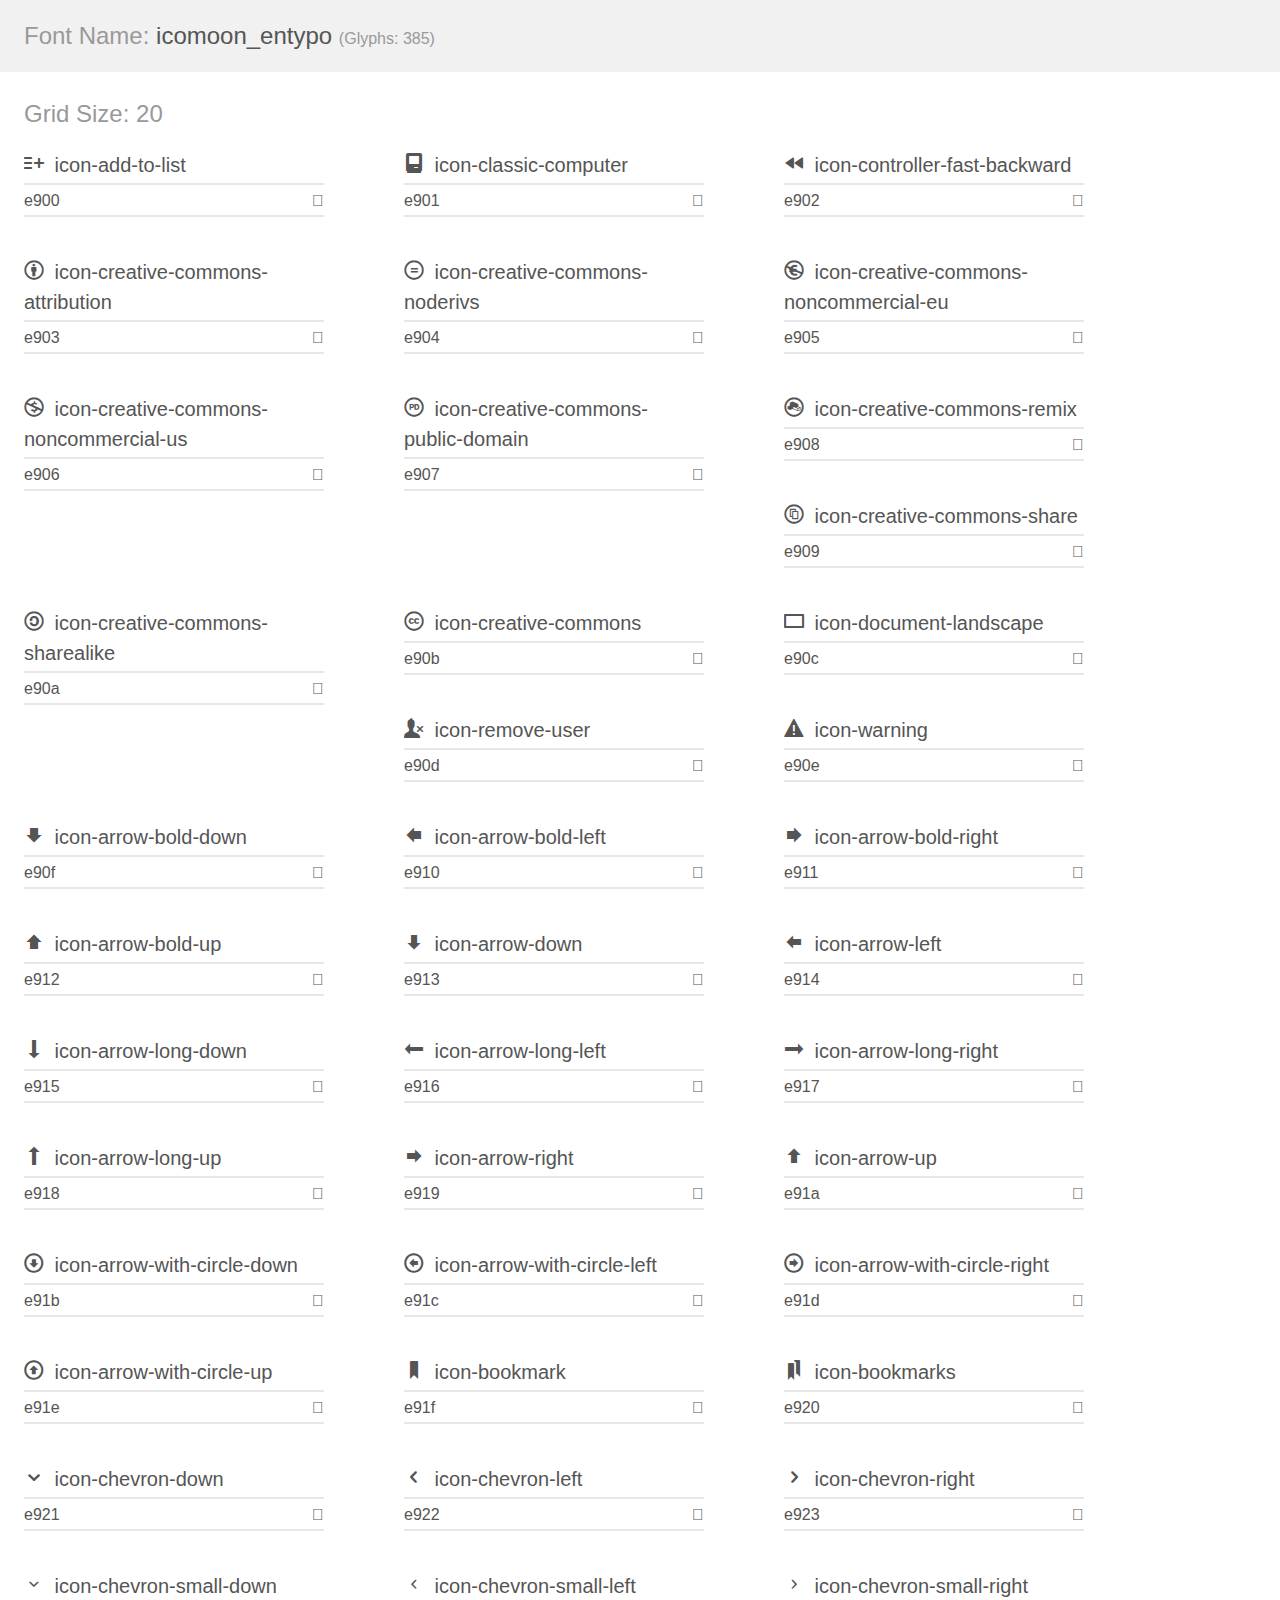
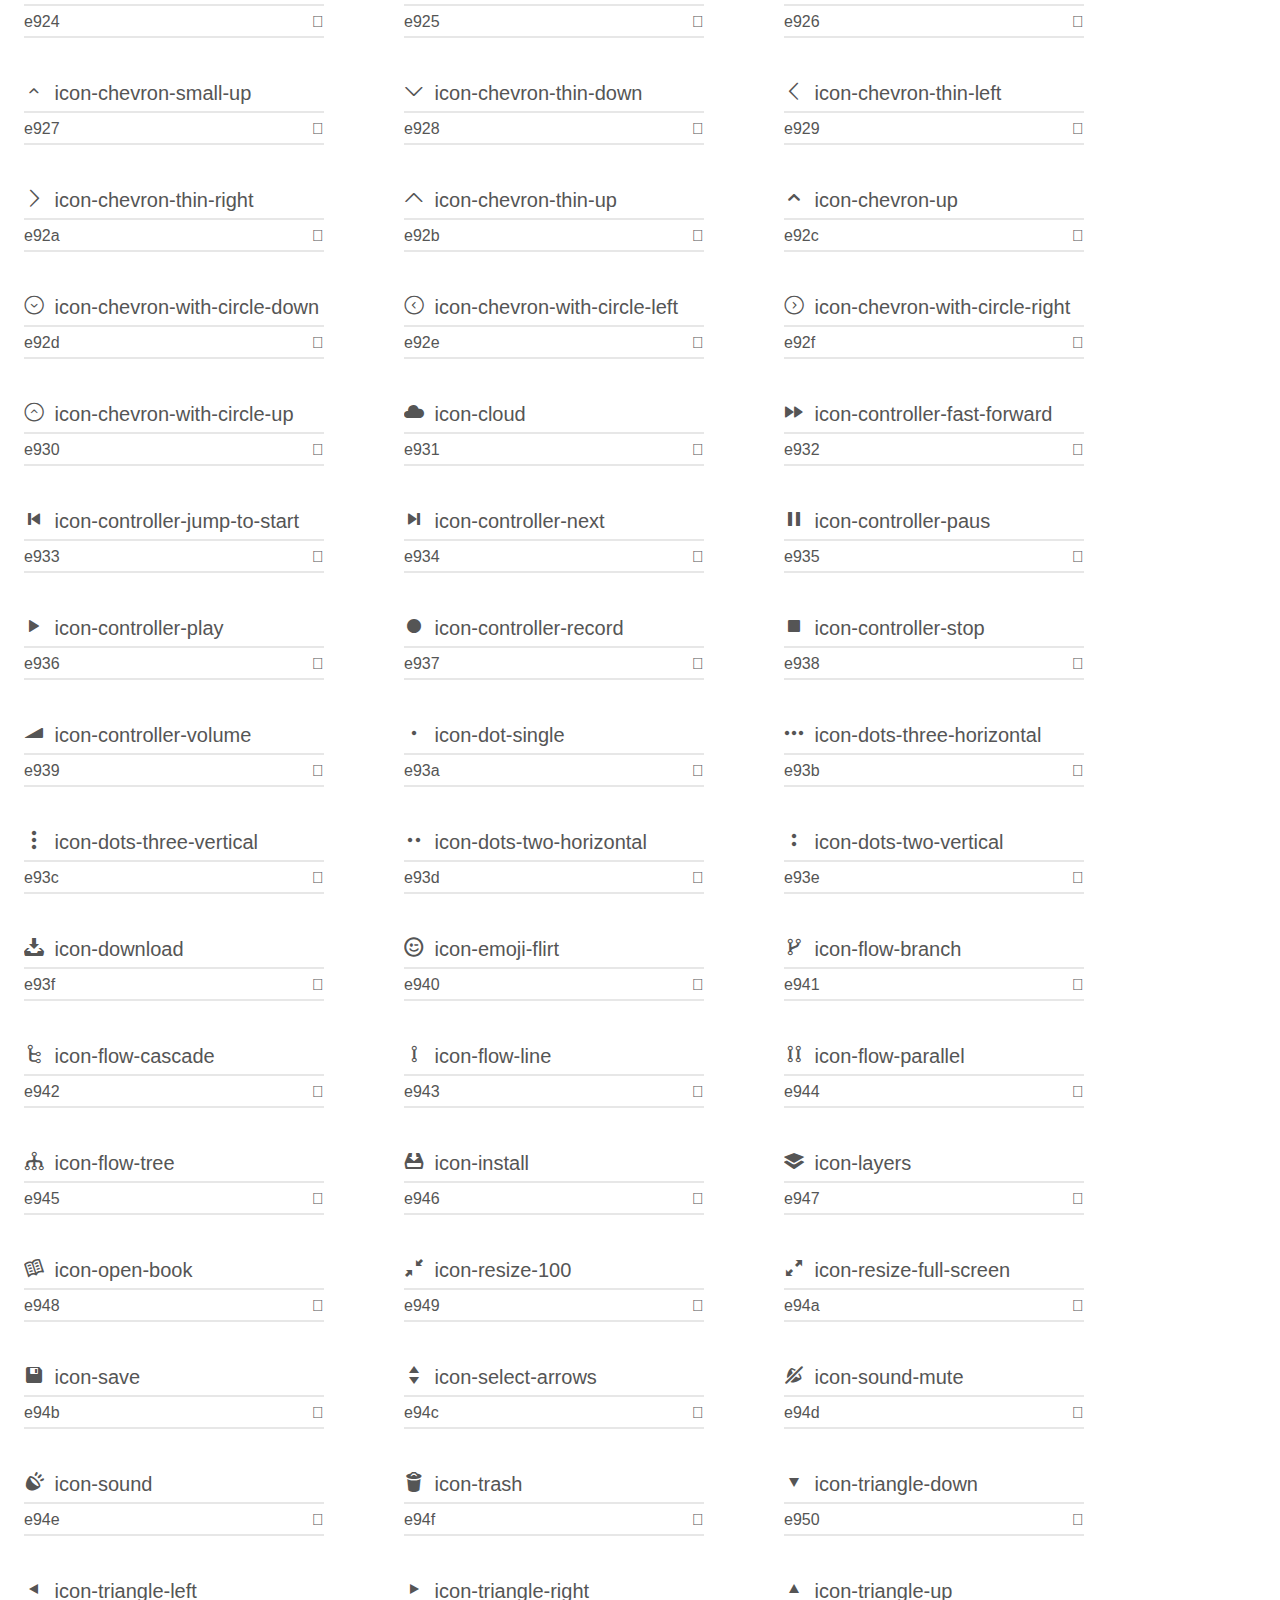
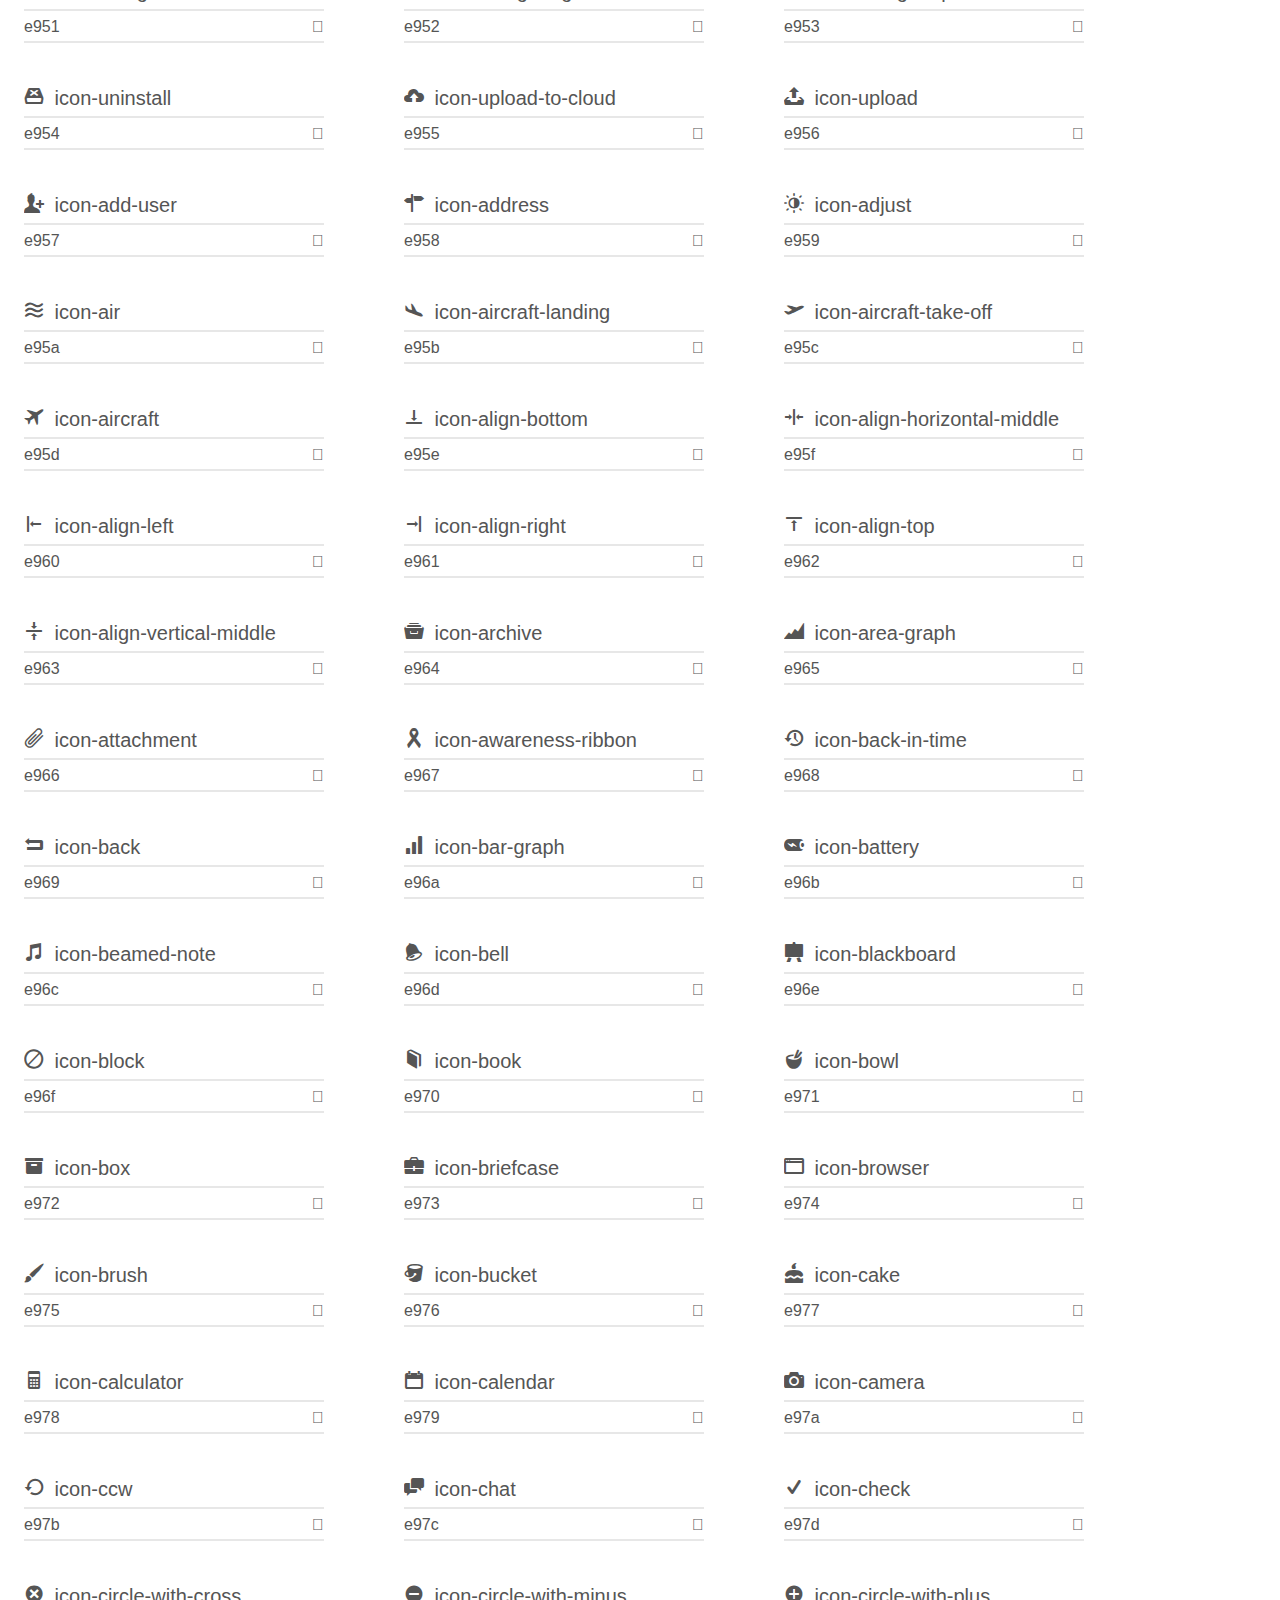
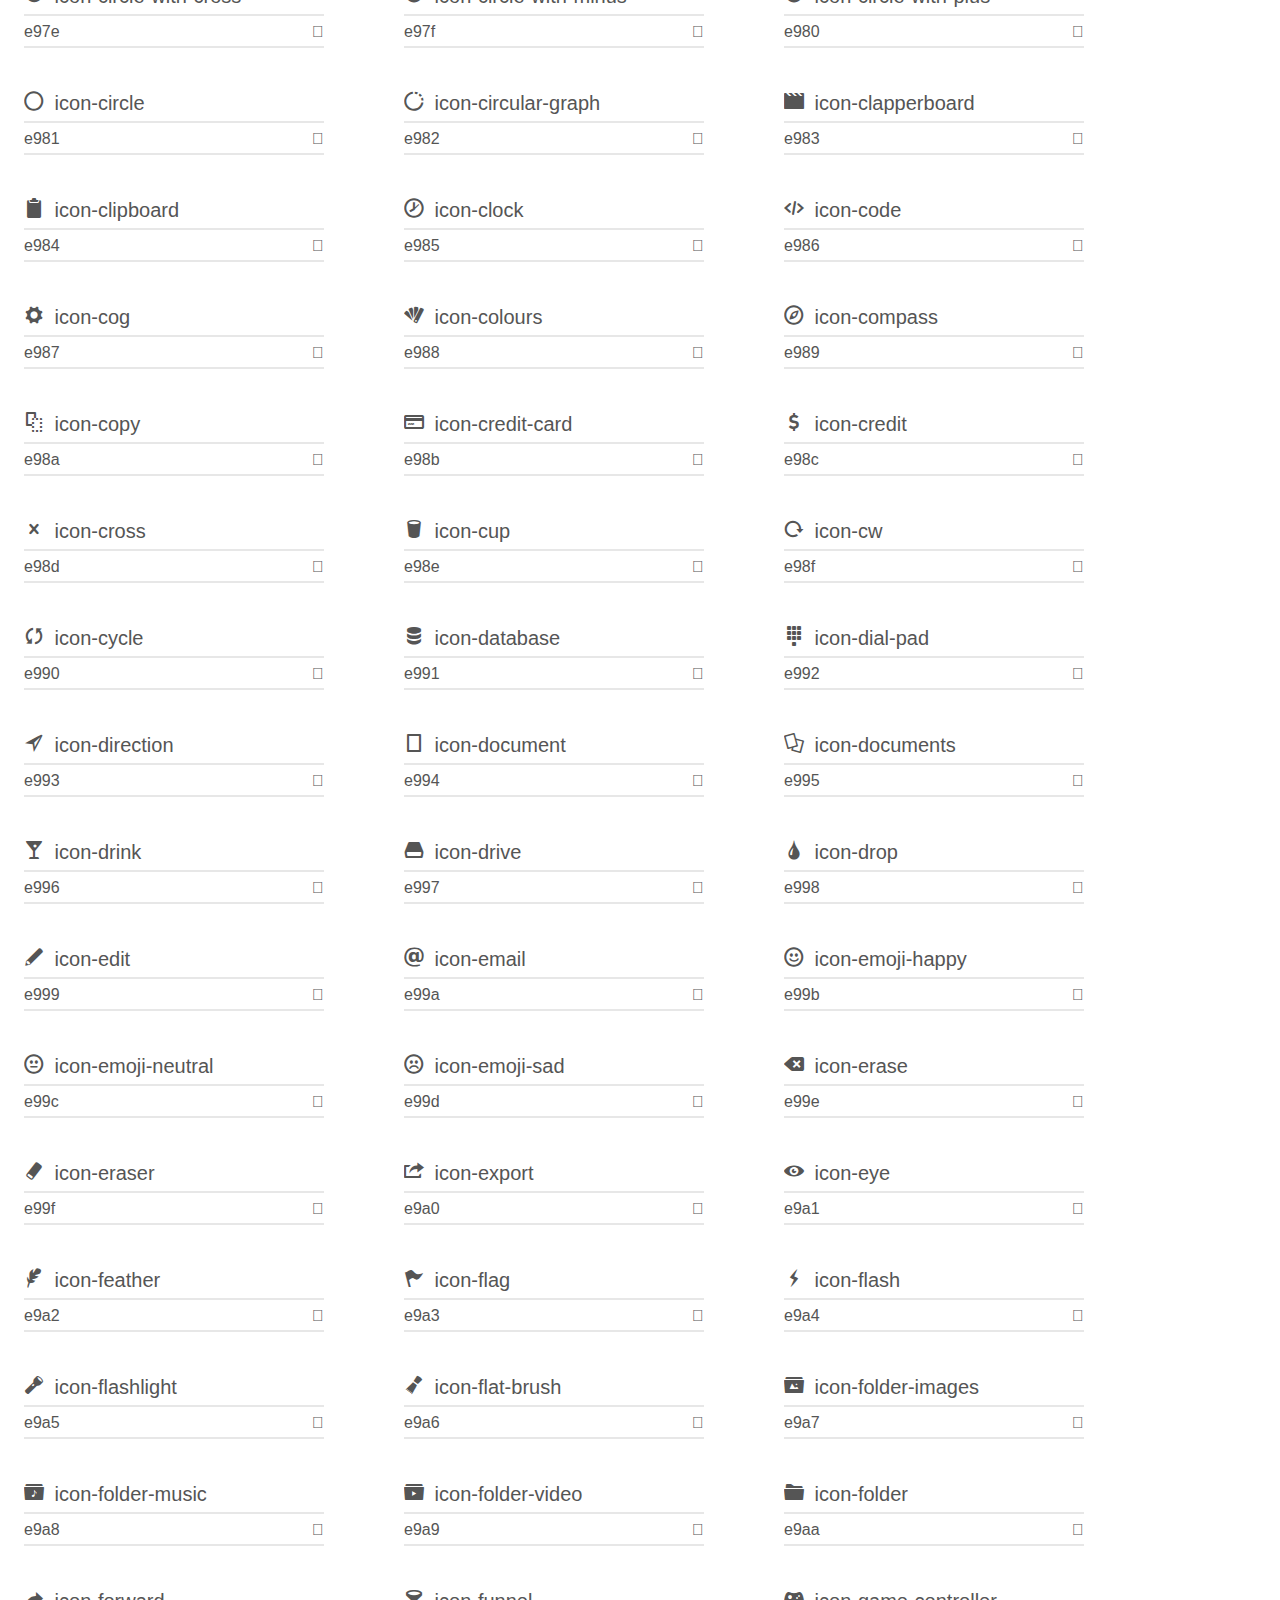
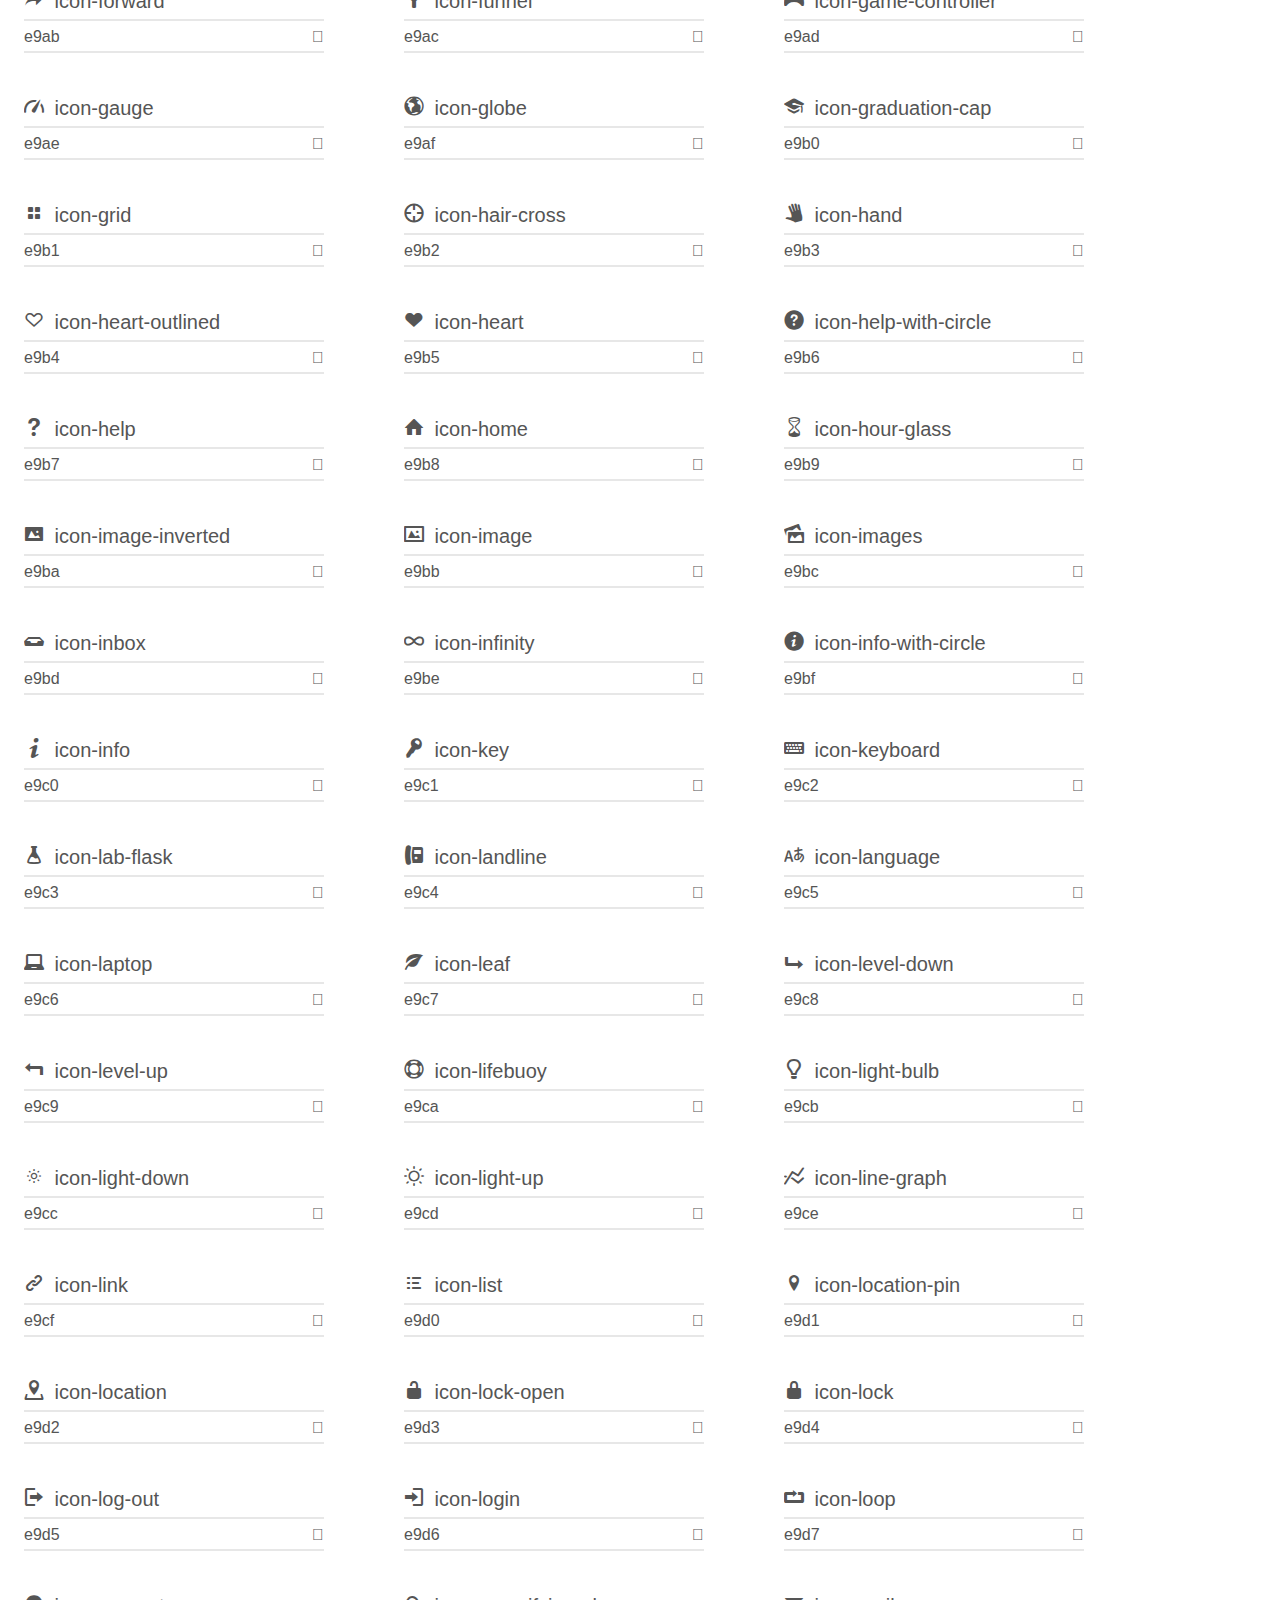
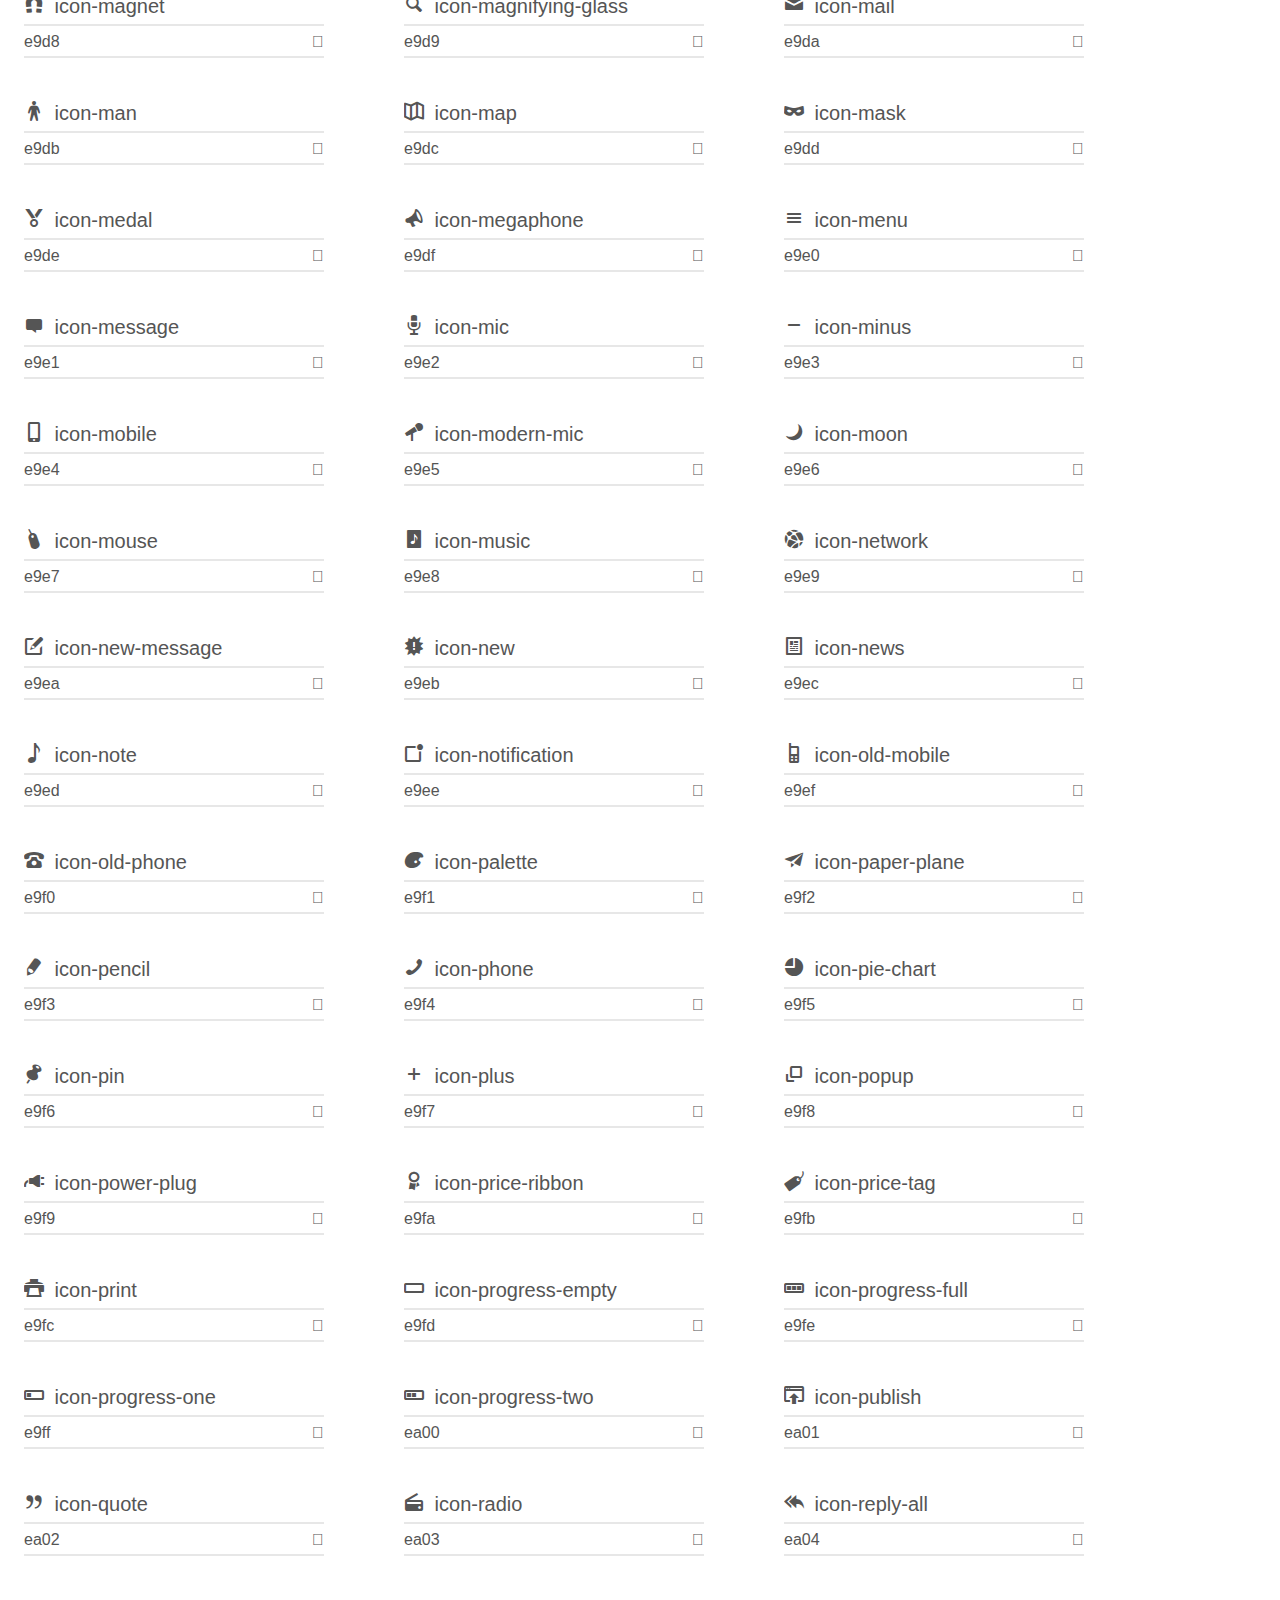
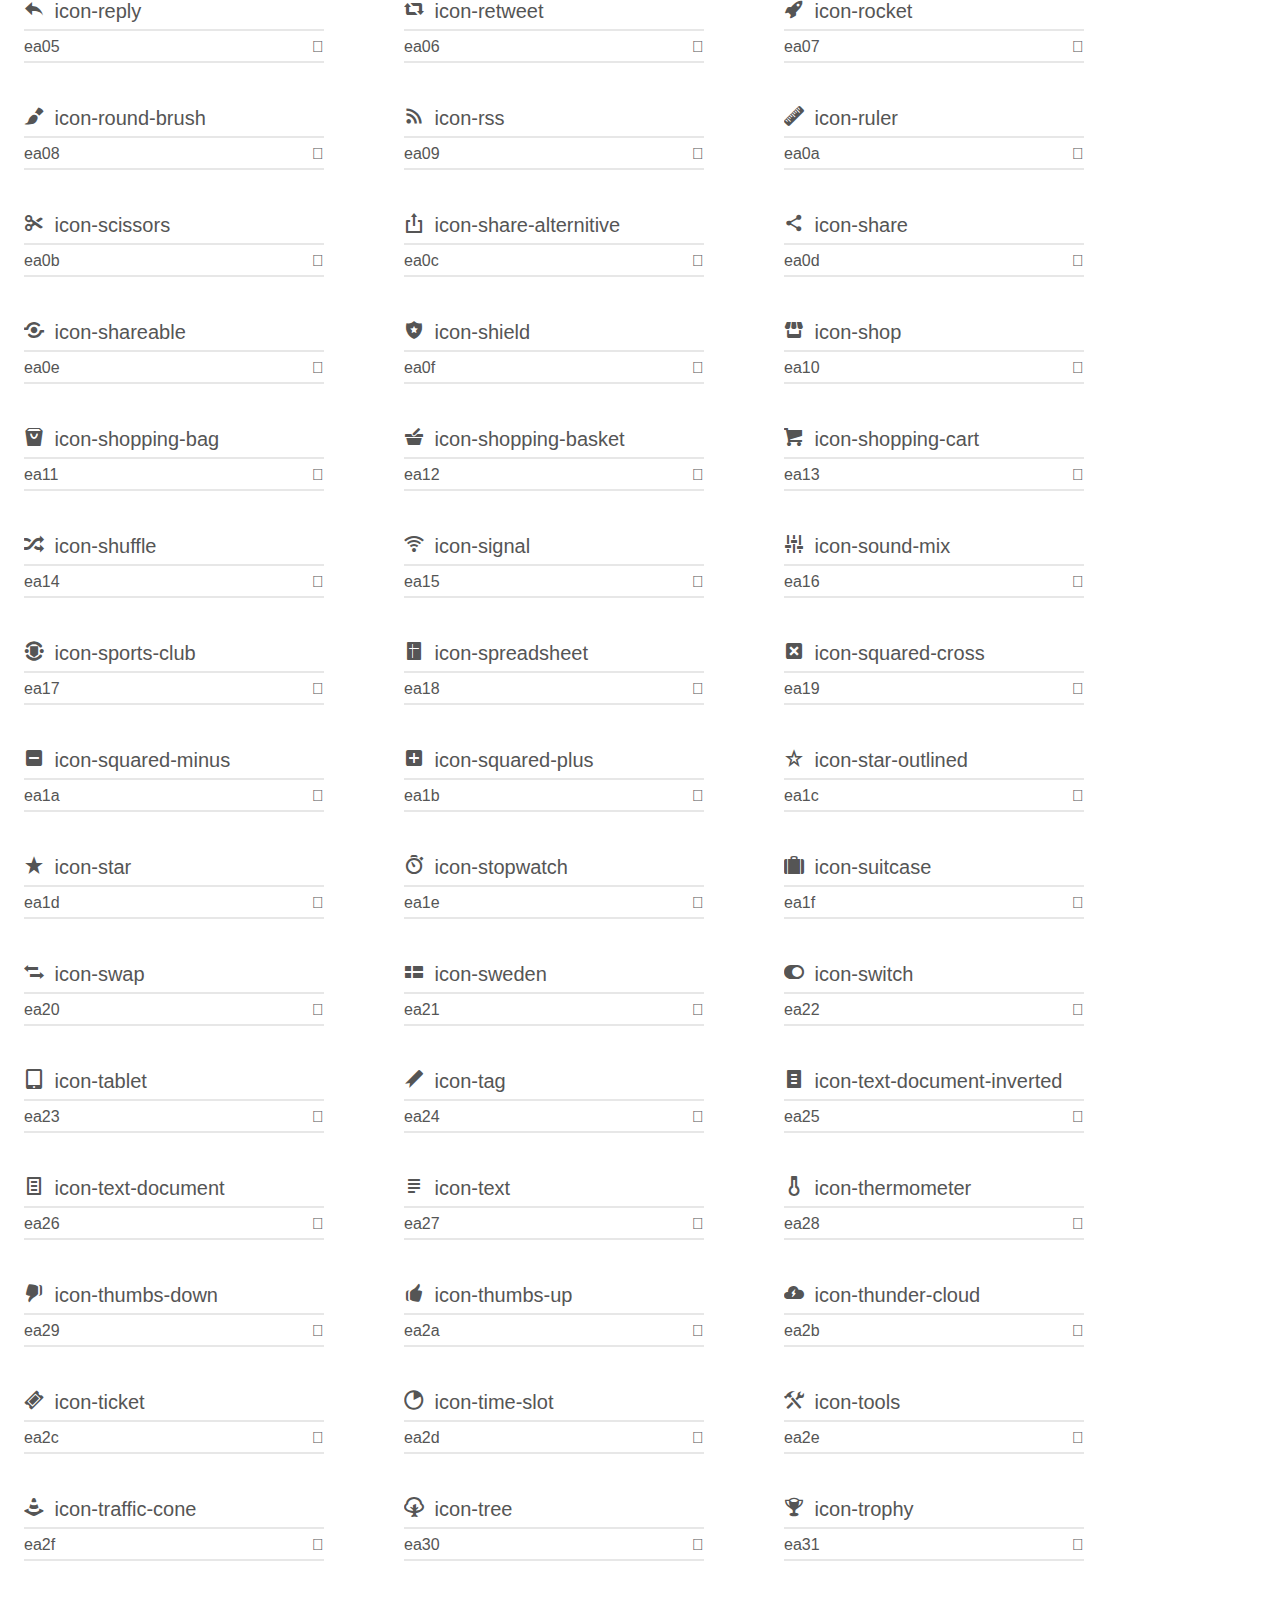
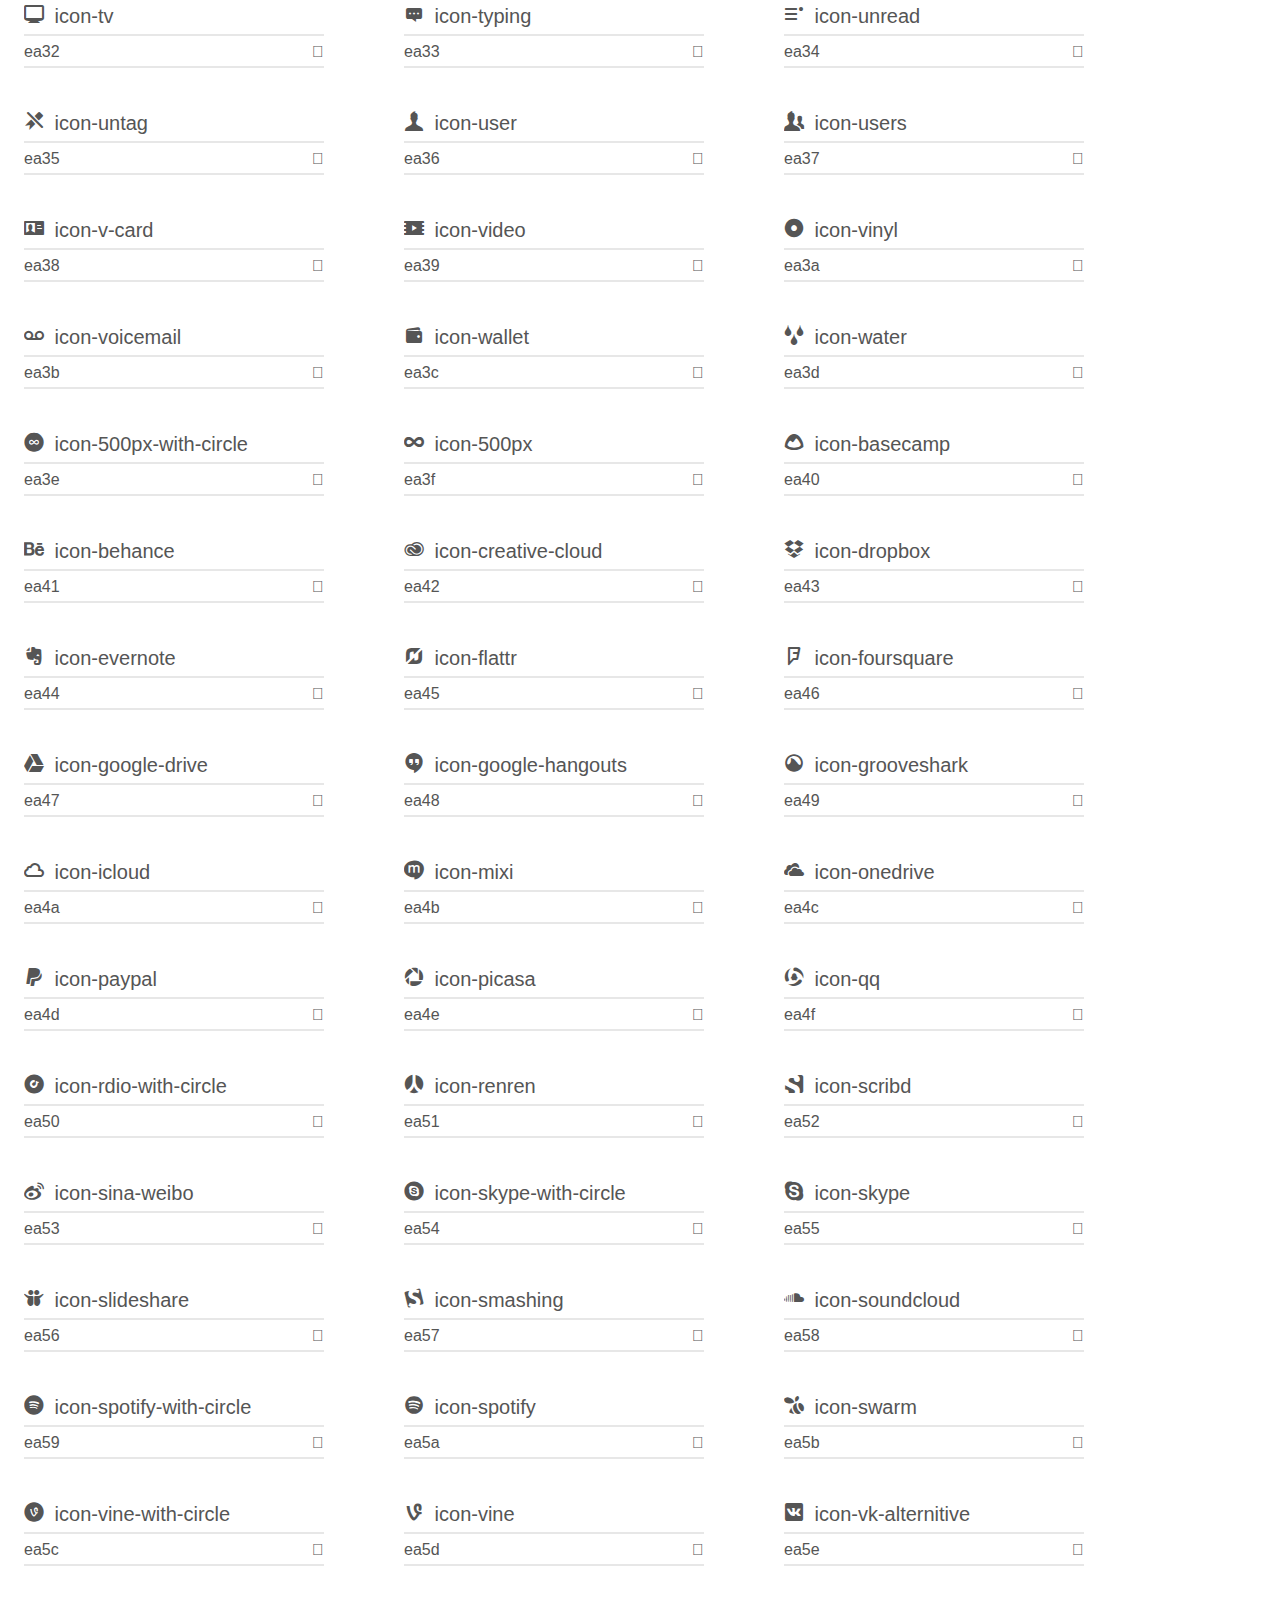
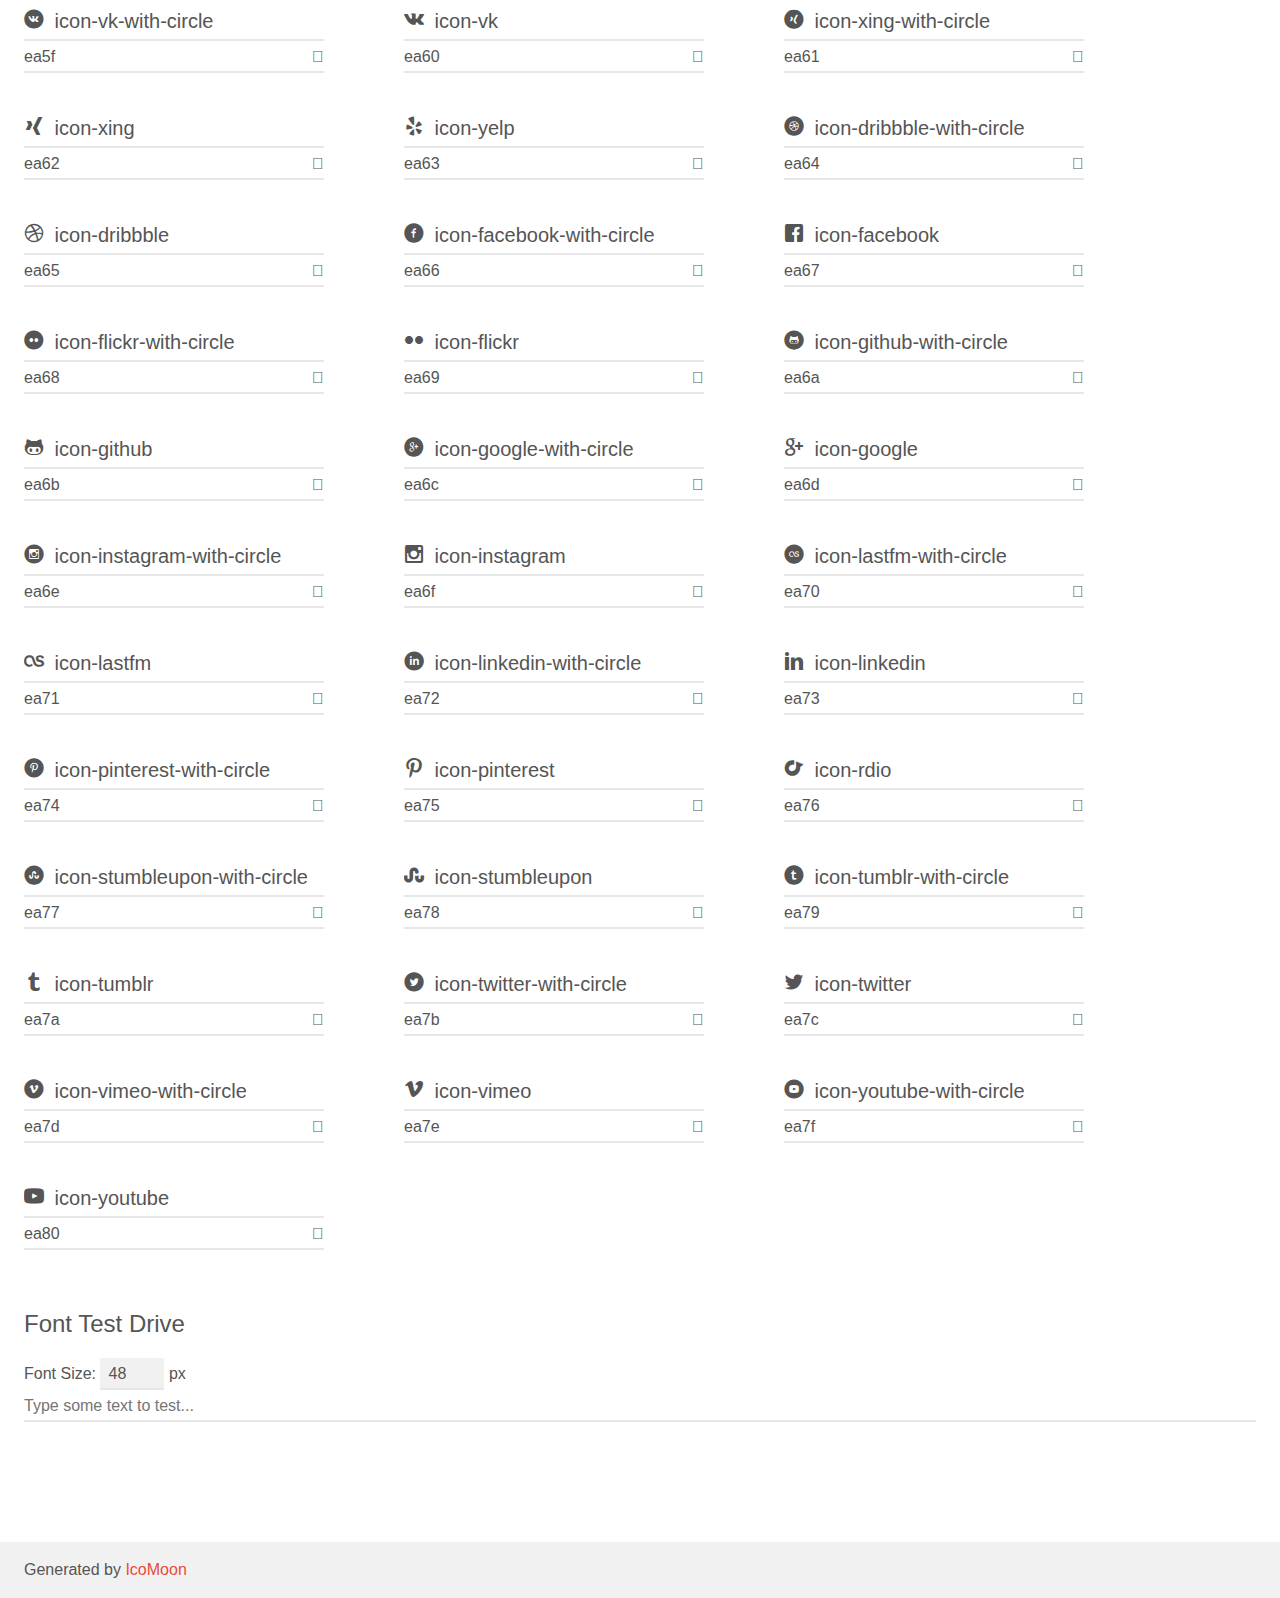
<file: demo.html>
<!doctype html>
<html>
<head>
    <meta charset="utf-8">
    <title>IcoMoon Demo</title>
    <meta name="description" content="An Icon Font Generated By IcoMoon.io">
    <meta name="viewport" content="width=device-width, initial-scale=1">
    <link rel="stylesheet" href="demo-files/demo.css">
    <link rel="stylesheet" href="css/font_entypo.css"></head>
<body>
    <div class="bgc1 clearfix">
        <h1 class="mhmm mvm"><span class="fgc1">Font Name:</span> icomoon_entypo <small class="fgc1">(Glyphs:&nbsp;385)</small></h1>
    </div>
    <div class="clearfix mhl ptl">
        <h1 class="mvm mtn fgc1">Grid Size: 20</h1>
        <div class="glyph fs1">
            <div class="clearfix bshadow0 pbs">
                <span class="icon-add-to-list"></span>
                <span class="mls"> icon-add-to-list</span>
            </div>
            <fieldset class="fs0 size1of1 clearfix hidden-false">
                <input type="text" readonly value="e900" class="unit size1of2" />
                <input type="text" maxlength="1" readonly value="&#xe900;" class="unitRight size1of2 talign-right" />
            </fieldset>
            <div class="fs0 bshadow0 clearfix hidden-true">
                <span class="unit pvs fgc1">liga: </span>
                <input type="text" readonly value="" class="liga unitRight" />
            </div>
        </div>
        <div class="glyph fs1">
            <div class="clearfix bshadow0 pbs">
                <span class="icon-classic-computer"></span>
                <span class="mls"> icon-classic-computer</span>
            </div>
            <fieldset class="fs0 size1of1 clearfix hidden-false">
                <input type="text" readonly value="e901" class="unit size1of2" />
                <input type="text" maxlength="1" readonly value="&#xe901;" class="unitRight size1of2 talign-right" />
            </fieldset>
            <div class="fs0 bshadow0 clearfix hidden-true">
                <span class="unit pvs fgc1">liga: </span>
                <input type="text" readonly value="" class="liga unitRight" />
            </div>
        </div>
        <div class="glyph fs1">
            <div class="clearfix bshadow0 pbs">
                <span class="icon-controller-fast-backward"></span>
                <span class="mls"> icon-controller-fast-backward</span>
            </div>
            <fieldset class="fs0 size1of1 clearfix hidden-false">
                <input type="text" readonly value="e902" class="unit size1of2" />
                <input type="text" maxlength="1" readonly value="&#xe902;" class="unitRight size1of2 talign-right" />
            </fieldset>
            <div class="fs0 bshadow0 clearfix hidden-true">
                <span class="unit pvs fgc1">liga: </span>
                <input type="text" readonly value="" class="liga unitRight" />
            </div>
        </div>
        <div class="glyph fs1">
            <div class="clearfix bshadow0 pbs">
                <span class="icon-creative-commons-attribution"></span>
                <span class="mls"> icon-creative-commons-attribution</span>
            </div>
            <fieldset class="fs0 size1of1 clearfix hidden-false">
                <input type="text" readonly value="e903" class="unit size1of2" />
                <input type="text" maxlength="1" readonly value="&#xe903;" class="unitRight size1of2 talign-right" />
            </fieldset>
            <div class="fs0 bshadow0 clearfix hidden-true">
                <span class="unit pvs fgc1">liga: </span>
                <input type="text" readonly value="" class="liga unitRight" />
            </div>
        </div>
        <div class="glyph fs1">
            <div class="clearfix bshadow0 pbs">
                <span class="icon-creative-commons-noderivs"></span>
                <span class="mls"> icon-creative-commons-noderivs</span>
            </div>
            <fieldset class="fs0 size1of1 clearfix hidden-false">
                <input type="text" readonly value="e904" class="unit size1of2" />
                <input type="text" maxlength="1" readonly value="&#xe904;" class="unitRight size1of2 talign-right" />
            </fieldset>
            <div class="fs0 bshadow0 clearfix hidden-true">
                <span class="unit pvs fgc1">liga: </span>
                <input type="text" readonly value="" class="liga unitRight" />
            </div>
        </div>
        <div class="glyph fs1">
            <div class="clearfix bshadow0 pbs">
                <span class="icon-creative-commons-noncommercial-eu"></span>
                <span class="mls"> icon-creative-commons-noncommercial-eu</span>
            </div>
            <fieldset class="fs0 size1of1 clearfix hidden-false">
                <input type="text" readonly value="e905" class="unit size1of2" />
                <input type="text" maxlength="1" readonly value="&#xe905;" class="unitRight size1of2 talign-right" />
            </fieldset>
            <div class="fs0 bshadow0 clearfix hidden-true">
                <span class="unit pvs fgc1">liga: </span>
                <input type="text" readonly value="" class="liga unitRight" />
            </div>
        </div>
        <div class="glyph fs1">
            <div class="clearfix bshadow0 pbs">
                <span class="icon-creative-commons-noncommercial-us"></span>
                <span class="mls"> icon-creative-commons-noncommercial-us</span>
            </div>
            <fieldset class="fs0 size1of1 clearfix hidden-false">
                <input type="text" readonly value="e906" class="unit size1of2" />
                <input type="text" maxlength="1" readonly value="&#xe906;" class="unitRight size1of2 talign-right" />
            </fieldset>
            <div class="fs0 bshadow0 clearfix hidden-true">
                <span class="unit pvs fgc1">liga: </span>
                <input type="text" readonly value="" class="liga unitRight" />
            </div>
        </div>
        <div class="glyph fs1">
            <div class="clearfix bshadow0 pbs">
                <span class="icon-creative-commons-public-domain"></span>
                <span class="mls"> icon-creative-commons-public-domain</span>
            </div>
            <fieldset class="fs0 size1of1 clearfix hidden-false">
                <input type="text" readonly value="e907" class="unit size1of2" />
                <input type="text" maxlength="1" readonly value="&#xe907;" class="unitRight size1of2 talign-right" />
            </fieldset>
            <div class="fs0 bshadow0 clearfix hidden-true">
                <span class="unit pvs fgc1">liga: </span>
                <input type="text" readonly value="" class="liga unitRight" />
            </div>
        </div>
        <div class="glyph fs1">
            <div class="clearfix bshadow0 pbs">
                <span class="icon-creative-commons-remix"></span>
                <span class="mls"> icon-creative-commons-remix</span>
            </div>
            <fieldset class="fs0 size1of1 clearfix hidden-false">
                <input type="text" readonly value="e908" class="unit size1of2" />
                <input type="text" maxlength="1" readonly value="&#xe908;" class="unitRight size1of2 talign-right" />
            </fieldset>
            <div class="fs0 bshadow0 clearfix hidden-true">
                <span class="unit pvs fgc1">liga: </span>
                <input type="text" readonly value="" class="liga unitRight" />
            </div>
        </div>
        <div class="glyph fs1">
            <div class="clearfix bshadow0 pbs">
                <span class="icon-creative-commons-share"></span>
                <span class="mls"> icon-creative-commons-share</span>
            </div>
            <fieldset class="fs0 size1of1 clearfix hidden-false">
                <input type="text" readonly value="e909" class="unit size1of2" />
                <input type="text" maxlength="1" readonly value="&#xe909;" class="unitRight size1of2 talign-right" />
            </fieldset>
            <div class="fs0 bshadow0 clearfix hidden-true">
                <span class="unit pvs fgc1">liga: </span>
                <input type="text" readonly value="" class="liga unitRight" />
            </div>
        </div>
        <div class="glyph fs1">
            <div class="clearfix bshadow0 pbs">
                <span class="icon-creative-commons-sharealike"></span>
                <span class="mls"> icon-creative-commons-sharealike</span>
            </div>
            <fieldset class="fs0 size1of1 clearfix hidden-false">
                <input type="text" readonly value="e90a" class="unit size1of2" />
                <input type="text" maxlength="1" readonly value="&#xe90a;" class="unitRight size1of2 talign-right" />
            </fieldset>
            <div class="fs0 bshadow0 clearfix hidden-true">
                <span class="unit pvs fgc1">liga: </span>
                <input type="text" readonly value="" class="liga unitRight" />
            </div>
        </div>
        <div class="glyph fs1">
            <div class="clearfix bshadow0 pbs">
                <span class="icon-creative-commons"></span>
                <span class="mls"> icon-creative-commons</span>
            </div>
            <fieldset class="fs0 size1of1 clearfix hidden-false">
                <input type="text" readonly value="e90b" class="unit size1of2" />
                <input type="text" maxlength="1" readonly value="&#xe90b;" class="unitRight size1of2 talign-right" />
            </fieldset>
            <div class="fs0 bshadow0 clearfix hidden-true">
                <span class="unit pvs fgc1">liga: </span>
                <input type="text" readonly value="" class="liga unitRight" />
            </div>
        </div>
        <div class="glyph fs1">
            <div class="clearfix bshadow0 pbs">
                <span class="icon-document-landscape"></span>
                <span class="mls"> icon-document-landscape</span>
            </div>
            <fieldset class="fs0 size1of1 clearfix hidden-false">
                <input type="text" readonly value="e90c" class="unit size1of2" />
                <input type="text" maxlength="1" readonly value="&#xe90c;" class="unitRight size1of2 talign-right" />
            </fieldset>
            <div class="fs0 bshadow0 clearfix hidden-true">
                <span class="unit pvs fgc1">liga: </span>
                <input type="text" readonly value="" class="liga unitRight" />
            </div>
        </div>
        <div class="glyph fs1">
            <div class="clearfix bshadow0 pbs">
                <span class="icon-remove-user"></span>
                <span class="mls"> icon-remove-user</span>
            </div>
            <fieldset class="fs0 size1of1 clearfix hidden-false">
                <input type="text" readonly value="e90d" class="unit size1of2" />
                <input type="text" maxlength="1" readonly value="&#xe90d;" class="unitRight size1of2 talign-right" />
            </fieldset>
            <div class="fs0 bshadow0 clearfix hidden-true">
                <span class="unit pvs fgc1">liga: </span>
                <input type="text" readonly value="" class="liga unitRight" />
            </div>
        </div>
        <div class="glyph fs1">
            <div class="clearfix bshadow0 pbs">
                <span class="icon-warning"></span>
                <span class="mls"> icon-warning</span>
            </div>
            <fieldset class="fs0 size1of1 clearfix hidden-false">
                <input type="text" readonly value="e90e" class="unit size1of2" />
                <input type="text" maxlength="1" readonly value="&#xe90e;" class="unitRight size1of2 talign-right" />
            </fieldset>
            <div class="fs0 bshadow0 clearfix hidden-true">
                <span class="unit pvs fgc1">liga: </span>
                <input type="text" readonly value="" class="liga unitRight" />
            </div>
        </div>
        <div class="glyph fs1">
            <div class="clearfix bshadow0 pbs">
                <span class="icon-arrow-bold-down"></span>
                <span class="mls"> icon-arrow-bold-down</span>
            </div>
            <fieldset class="fs0 size1of1 clearfix hidden-false">
                <input type="text" readonly value="e90f" class="unit size1of2" />
                <input type="text" maxlength="1" readonly value="&#xe90f;" class="unitRight size1of2 talign-right" />
            </fieldset>
            <div class="fs0 bshadow0 clearfix hidden-true">
                <span class="unit pvs fgc1">liga: </span>
                <input type="text" readonly value="" class="liga unitRight" />
            </div>
        </div>
        <div class="glyph fs1">
            <div class="clearfix bshadow0 pbs">
                <span class="icon-arrow-bold-left"></span>
                <span class="mls"> icon-arrow-bold-left</span>
            </div>
            <fieldset class="fs0 size1of1 clearfix hidden-false">
                <input type="text" readonly value="e910" class="unit size1of2" />
                <input type="text" maxlength="1" readonly value="&#xe910;" class="unitRight size1of2 talign-right" />
            </fieldset>
            <div class="fs0 bshadow0 clearfix hidden-true">
                <span class="unit pvs fgc1">liga: </span>
                <input type="text" readonly value="" class="liga unitRight" />
            </div>
        </div>
        <div class="glyph fs1">
            <div class="clearfix bshadow0 pbs">
                <span class="icon-arrow-bold-right"></span>
                <span class="mls"> icon-arrow-bold-right</span>
            </div>
            <fieldset class="fs0 size1of1 clearfix hidden-false">
                <input type="text" readonly value="e911" class="unit size1of2" />
                <input type="text" maxlength="1" readonly value="&#xe911;" class="unitRight size1of2 talign-right" />
            </fieldset>
            <div class="fs0 bshadow0 clearfix hidden-true">
                <span class="unit pvs fgc1">liga: </span>
                <input type="text" readonly value="" class="liga unitRight" />
            </div>
        </div>
        <div class="glyph fs1">
            <div class="clearfix bshadow0 pbs">
                <span class="icon-arrow-bold-up"></span>
                <span class="mls"> icon-arrow-bold-up</span>
            </div>
            <fieldset class="fs0 size1of1 clearfix hidden-false">
                <input type="text" readonly value="e912" class="unit size1of2" />
                <input type="text" maxlength="1" readonly value="&#xe912;" class="unitRight size1of2 talign-right" />
            </fieldset>
            <div class="fs0 bshadow0 clearfix hidden-true">
                <span class="unit pvs fgc1">liga: </span>
                <input type="text" readonly value="" class="liga unitRight" />
            </div>
        </div>
        <div class="glyph fs1">
            <div class="clearfix bshadow0 pbs">
                <span class="icon-arrow-down"></span>
                <span class="mls"> icon-arrow-down</span>
            </div>
            <fieldset class="fs0 size1of1 clearfix hidden-false">
                <input type="text" readonly value="e913" class="unit size1of2" />
                <input type="text" maxlength="1" readonly value="&#xe913;" class="unitRight size1of2 talign-right" />
            </fieldset>
            <div class="fs0 bshadow0 clearfix hidden-true">
                <span class="unit pvs fgc1">liga: </span>
                <input type="text" readonly value="" class="liga unitRight" />
            </div>
        </div>
        <div class="glyph fs1">
            <div class="clearfix bshadow0 pbs">
                <span class="icon-arrow-left"></span>
                <span class="mls"> icon-arrow-left</span>
            </div>
            <fieldset class="fs0 size1of1 clearfix hidden-false">
                <input type="text" readonly value="e914" class="unit size1of2" />
                <input type="text" maxlength="1" readonly value="&#xe914;" class="unitRight size1of2 talign-right" />
            </fieldset>
            <div class="fs0 bshadow0 clearfix hidden-true">
                <span class="unit pvs fgc1">liga: </span>
                <input type="text" readonly value="" class="liga unitRight" />
            </div>
        </div>
        <div class="glyph fs1">
            <div class="clearfix bshadow0 pbs">
                <span class="icon-arrow-long-down"></span>
                <span class="mls"> icon-arrow-long-down</span>
            </div>
            <fieldset class="fs0 size1of1 clearfix hidden-false">
                <input type="text" readonly value="e915" class="unit size1of2" />
                <input type="text" maxlength="1" readonly value="&#xe915;" class="unitRight size1of2 talign-right" />
            </fieldset>
            <div class="fs0 bshadow0 clearfix hidden-true">
                <span class="unit pvs fgc1">liga: </span>
                <input type="text" readonly value="" class="liga unitRight" />
            </div>
        </div>
        <div class="glyph fs1">
            <div class="clearfix bshadow0 pbs">
                <span class="icon-arrow-long-left"></span>
                <span class="mls"> icon-arrow-long-left</span>
            </div>
            <fieldset class="fs0 size1of1 clearfix hidden-false">
                <input type="text" readonly value="e916" class="unit size1of2" />
                <input type="text" maxlength="1" readonly value="&#xe916;" class="unitRight size1of2 talign-right" />
            </fieldset>
            <div class="fs0 bshadow0 clearfix hidden-true">
                <span class="unit pvs fgc1">liga: </span>
                <input type="text" readonly value="" class="liga unitRight" />
            </div>
        </div>
        <div class="glyph fs1">
            <div class="clearfix bshadow0 pbs">
                <span class="icon-arrow-long-right"></span>
                <span class="mls"> icon-arrow-long-right</span>
            </div>
            <fieldset class="fs0 size1of1 clearfix hidden-false">
                <input type="text" readonly value="e917" class="unit size1of2" />
                <input type="text" maxlength="1" readonly value="&#xe917;" class="unitRight size1of2 talign-right" />
            </fieldset>
            <div class="fs0 bshadow0 clearfix hidden-true">
                <span class="unit pvs fgc1">liga: </span>
                <input type="text" readonly value="" class="liga unitRight" />
            </div>
        </div>
        <div class="glyph fs1">
            <div class="clearfix bshadow0 pbs">
                <span class="icon-arrow-long-up"></span>
                <span class="mls"> icon-arrow-long-up</span>
            </div>
            <fieldset class="fs0 size1of1 clearfix hidden-false">
                <input type="text" readonly value="e918" class="unit size1of2" />
                <input type="text" maxlength="1" readonly value="&#xe918;" class="unitRight size1of2 talign-right" />
            </fieldset>
            <div class="fs0 bshadow0 clearfix hidden-true">
                <span class="unit pvs fgc1">liga: </span>
                <input type="text" readonly value="" class="liga unitRight" />
            </div>
        </div>
        <div class="glyph fs1">
            <div class="clearfix bshadow0 pbs">
                <span class="icon-arrow-right"></span>
                <span class="mls"> icon-arrow-right</span>
            </div>
            <fieldset class="fs0 size1of1 clearfix hidden-false">
                <input type="text" readonly value="e919" class="unit size1of2" />
                <input type="text" maxlength="1" readonly value="&#xe919;" class="unitRight size1of2 talign-right" />
            </fieldset>
            <div class="fs0 bshadow0 clearfix hidden-true">
                <span class="unit pvs fgc1">liga: </span>
                <input type="text" readonly value="" class="liga unitRight" />
            </div>
        </div>
        <div class="glyph fs1">
            <div class="clearfix bshadow0 pbs">
                <span class="icon-arrow-up"></span>
                <span class="mls"> icon-arrow-up</span>
            </div>
            <fieldset class="fs0 size1of1 clearfix hidden-false">
                <input type="text" readonly value="e91a" class="unit size1of2" />
                <input type="text" maxlength="1" readonly value="&#xe91a;" class="unitRight size1of2 talign-right" />
            </fieldset>
            <div class="fs0 bshadow0 clearfix hidden-true">
                <span class="unit pvs fgc1">liga: </span>
                <input type="text" readonly value="" class="liga unitRight" />
            </div>
        </div>
        <div class="glyph fs1">
            <div class="clearfix bshadow0 pbs">
                <span class="icon-arrow-with-circle-down"></span>
                <span class="mls"> icon-arrow-with-circle-down</span>
            </div>
            <fieldset class="fs0 size1of1 clearfix hidden-false">
                <input type="text" readonly value="e91b" class="unit size1of2" />
                <input type="text" maxlength="1" readonly value="&#xe91b;" class="unitRight size1of2 talign-right" />
            </fieldset>
            <div class="fs0 bshadow0 clearfix hidden-true">
                <span class="unit pvs fgc1">liga: </span>
                <input type="text" readonly value="" class="liga unitRight" />
            </div>
        </div>
        <div class="glyph fs1">
            <div class="clearfix bshadow0 pbs">
                <span class="icon-arrow-with-circle-left"></span>
                <span class="mls"> icon-arrow-with-circle-left</span>
            </div>
            <fieldset class="fs0 size1of1 clearfix hidden-false">
                <input type="text" readonly value="e91c" class="unit size1of2" />
                <input type="text" maxlength="1" readonly value="&#xe91c;" class="unitRight size1of2 talign-right" />
            </fieldset>
            <div class="fs0 bshadow0 clearfix hidden-true">
                <span class="unit pvs fgc1">liga: </span>
                <input type="text" readonly value="" class="liga unitRight" />
            </div>
        </div>
        <div class="glyph fs1">
            <div class="clearfix bshadow0 pbs">
                <span class="icon-arrow-with-circle-right"></span>
                <span class="mls"> icon-arrow-with-circle-right</span>
            </div>
            <fieldset class="fs0 size1of1 clearfix hidden-false">
                <input type="text" readonly value="e91d" class="unit size1of2" />
                <input type="text" maxlength="1" readonly value="&#xe91d;" class="unitRight size1of2 talign-right" />
            </fieldset>
            <div class="fs0 bshadow0 clearfix hidden-true">
                <span class="unit pvs fgc1">liga: </span>
                <input type="text" readonly value="" class="liga unitRight" />
            </div>
        </div>
        <div class="glyph fs1">
            <div class="clearfix bshadow0 pbs">
                <span class="icon-arrow-with-circle-up"></span>
                <span class="mls"> icon-arrow-with-circle-up</span>
            </div>
            <fieldset class="fs0 size1of1 clearfix hidden-false">
                <input type="text" readonly value="e91e" class="unit size1of2" />
                <input type="text" maxlength="1" readonly value="&#xe91e;" class="unitRight size1of2 talign-right" />
            </fieldset>
            <div class="fs0 bshadow0 clearfix hidden-true">
                <span class="unit pvs fgc1">liga: </span>
                <input type="text" readonly value="" class="liga unitRight" />
            </div>
        </div>
        <div class="glyph fs1">
            <div class="clearfix bshadow0 pbs">
                <span class="icon-bookmark"></span>
                <span class="mls"> icon-bookmark</span>
            </div>
            <fieldset class="fs0 size1of1 clearfix hidden-false">
                <input type="text" readonly value="e91f" class="unit size1of2" />
                <input type="text" maxlength="1" readonly value="&#xe91f;" class="unitRight size1of2 talign-right" />
            </fieldset>
            <div class="fs0 bshadow0 clearfix hidden-true">
                <span class="unit pvs fgc1">liga: </span>
                <input type="text" readonly value="" class="liga unitRight" />
            </div>
        </div>
        <div class="glyph fs1">
            <div class="clearfix bshadow0 pbs">
                <span class="icon-bookmarks"></span>
                <span class="mls"> icon-bookmarks</span>
            </div>
            <fieldset class="fs0 size1of1 clearfix hidden-false">
                <input type="text" readonly value="e920" class="unit size1of2" />
                <input type="text" maxlength="1" readonly value="&#xe920;" class="unitRight size1of2 talign-right" />
            </fieldset>
            <div class="fs0 bshadow0 clearfix hidden-true">
                <span class="unit pvs fgc1">liga: </span>
                <input type="text" readonly value="" class="liga unitRight" />
            </div>
        </div>
        <div class="glyph fs1">
            <div class="clearfix bshadow0 pbs">
                <span class="icon-chevron-down"></span>
                <span class="mls"> icon-chevron-down</span>
            </div>
            <fieldset class="fs0 size1of1 clearfix hidden-false">
                <input type="text" readonly value="e921" class="unit size1of2" />
                <input type="text" maxlength="1" readonly value="&#xe921;" class="unitRight size1of2 talign-right" />
            </fieldset>
            <div class="fs0 bshadow0 clearfix hidden-true">
                <span class="unit pvs fgc1">liga: </span>
                <input type="text" readonly value="" class="liga unitRight" />
            </div>
        </div>
        <div class="glyph fs1">
            <div class="clearfix bshadow0 pbs">
                <span class="icon-chevron-left"></span>
                <span class="mls"> icon-chevron-left</span>
            </div>
            <fieldset class="fs0 size1of1 clearfix hidden-false">
                <input type="text" readonly value="e922" class="unit size1of2" />
                <input type="text" maxlength="1" readonly value="&#xe922;" class="unitRight size1of2 talign-right" />
            </fieldset>
            <div class="fs0 bshadow0 clearfix hidden-true">
                <span class="unit pvs fgc1">liga: </span>
                <input type="text" readonly value="" class="liga unitRight" />
            </div>
        </div>
        <div class="glyph fs1">
            <div class="clearfix bshadow0 pbs">
                <span class="icon-chevron-right"></span>
                <span class="mls"> icon-chevron-right</span>
            </div>
            <fieldset class="fs0 size1of1 clearfix hidden-false">
                <input type="text" readonly value="e923" class="unit size1of2" />
                <input type="text" maxlength="1" readonly value="&#xe923;" class="unitRight size1of2 talign-right" />
            </fieldset>
            <div class="fs0 bshadow0 clearfix hidden-true">
                <span class="unit pvs fgc1">liga: </span>
                <input type="text" readonly value="" class="liga unitRight" />
            </div>
        </div>
        <div class="glyph fs1">
            <div class="clearfix bshadow0 pbs">
                <span class="icon-chevron-small-down"></span>
                <span class="mls"> icon-chevron-small-down</span>
            </div>
            <fieldset class="fs0 size1of1 clearfix hidden-false">
                <input type="text" readonly value="e924" class="unit size1of2" />
                <input type="text" maxlength="1" readonly value="&#xe924;" class="unitRight size1of2 talign-right" />
            </fieldset>
            <div class="fs0 bshadow0 clearfix hidden-true">
                <span class="unit pvs fgc1">liga: </span>
                <input type="text" readonly value="" class="liga unitRight" />
            </div>
        </div>
        <div class="glyph fs1">
            <div class="clearfix bshadow0 pbs">
                <span class="icon-chevron-small-left"></span>
                <span class="mls"> icon-chevron-small-left</span>
            </div>
            <fieldset class="fs0 size1of1 clearfix hidden-false">
                <input type="text" readonly value="e925" class="unit size1of2" />
                <input type="text" maxlength="1" readonly value="&#xe925;" class="unitRight size1of2 talign-right" />
            </fieldset>
            <div class="fs0 bshadow0 clearfix hidden-true">
                <span class="unit pvs fgc1">liga: </span>
                <input type="text" readonly value="" class="liga unitRight" />
            </div>
        </div>
        <div class="glyph fs1">
            <div class="clearfix bshadow0 pbs">
                <span class="icon-chevron-small-right"></span>
                <span class="mls"> icon-chevron-small-right</span>
            </div>
            <fieldset class="fs0 size1of1 clearfix hidden-false">
                <input type="text" readonly value="e926" class="unit size1of2" />
                <input type="text" maxlength="1" readonly value="&#xe926;" class="unitRight size1of2 talign-right" />
            </fieldset>
            <div class="fs0 bshadow0 clearfix hidden-true">
                <span class="unit pvs fgc1">liga: </span>
                <input type="text" readonly value="" class="liga unitRight" />
            </div>
        </div>
        <div class="glyph fs1">
            <div class="clearfix bshadow0 pbs">
                <span class="icon-chevron-small-up"></span>
                <span class="mls"> icon-chevron-small-up</span>
            </div>
            <fieldset class="fs0 size1of1 clearfix hidden-false">
                <input type="text" readonly value="e927" class="unit size1of2" />
                <input type="text" maxlength="1" readonly value="&#xe927;" class="unitRight size1of2 talign-right" />
            </fieldset>
            <div class="fs0 bshadow0 clearfix hidden-true">
                <span class="unit pvs fgc1">liga: </span>
                <input type="text" readonly value="" class="liga unitRight" />
            </div>
        </div>
        <div class="glyph fs1">
            <div class="clearfix bshadow0 pbs">
                <span class="icon-chevron-thin-down"></span>
                <span class="mls"> icon-chevron-thin-down</span>
            </div>
            <fieldset class="fs0 size1of1 clearfix hidden-false">
                <input type="text" readonly value="e928" class="unit size1of2" />
                <input type="text" maxlength="1" readonly value="&#xe928;" class="unitRight size1of2 talign-right" />
            </fieldset>
            <div class="fs0 bshadow0 clearfix hidden-true">
                <span class="unit pvs fgc1">liga: </span>
                <input type="text" readonly value="" class="liga unitRight" />
            </div>
        </div>
        <div class="glyph fs1">
            <div class="clearfix bshadow0 pbs">
                <span class="icon-chevron-thin-left"></span>
                <span class="mls"> icon-chevron-thin-left</span>
            </div>
            <fieldset class="fs0 size1of1 clearfix hidden-false">
                <input type="text" readonly value="e929" class="unit size1of2" />
                <input type="text" maxlength="1" readonly value="&#xe929;" class="unitRight size1of2 talign-right" />
            </fieldset>
            <div class="fs0 bshadow0 clearfix hidden-true">
                <span class="unit pvs fgc1">liga: </span>
                <input type="text" readonly value="" class="liga unitRight" />
            </div>
        </div>
        <div class="glyph fs1">
            <div class="clearfix bshadow0 pbs">
                <span class="icon-chevron-thin-right"></span>
                <span class="mls"> icon-chevron-thin-right</span>
            </div>
            <fieldset class="fs0 size1of1 clearfix hidden-false">
                <input type="text" readonly value="e92a" class="unit size1of2" />
                <input type="text" maxlength="1" readonly value="&#xe92a;" class="unitRight size1of2 talign-right" />
            </fieldset>
            <div class="fs0 bshadow0 clearfix hidden-true">
                <span class="unit pvs fgc1">liga: </span>
                <input type="text" readonly value="" class="liga unitRight" />
            </div>
        </div>
        <div class="glyph fs1">
            <div class="clearfix bshadow0 pbs">
                <span class="icon-chevron-thin-up"></span>
                <span class="mls"> icon-chevron-thin-up</span>
            </div>
            <fieldset class="fs0 size1of1 clearfix hidden-false">
                <input type="text" readonly value="e92b" class="unit size1of2" />
                <input type="text" maxlength="1" readonly value="&#xe92b;" class="unitRight size1of2 talign-right" />
            </fieldset>
            <div class="fs0 bshadow0 clearfix hidden-true">
                <span class="unit pvs fgc1">liga: </span>
                <input type="text" readonly value="" class="liga unitRight" />
            </div>
        </div>
        <div class="glyph fs1">
            <div class="clearfix bshadow0 pbs">
                <span class="icon-chevron-up"></span>
                <span class="mls"> icon-chevron-up</span>
            </div>
            <fieldset class="fs0 size1of1 clearfix hidden-false">
                <input type="text" readonly value="e92c" class="unit size1of2" />
                <input type="text" maxlength="1" readonly value="&#xe92c;" class="unitRight size1of2 talign-right" />
            </fieldset>
            <div class="fs0 bshadow0 clearfix hidden-true">
                <span class="unit pvs fgc1">liga: </span>
                <input type="text" readonly value="" class="liga unitRight" />
            </div>
        </div>
        <div class="glyph fs1">
            <div class="clearfix bshadow0 pbs">
                <span class="icon-chevron-with-circle-down"></span>
                <span class="mls"> icon-chevron-with-circle-down</span>
            </div>
            <fieldset class="fs0 size1of1 clearfix hidden-false">
                <input type="text" readonly value="e92d" class="unit size1of2" />
                <input type="text" maxlength="1" readonly value="&#xe92d;" class="unitRight size1of2 talign-right" />
            </fieldset>
            <div class="fs0 bshadow0 clearfix hidden-true">
                <span class="unit pvs fgc1">liga: </span>
                <input type="text" readonly value="" class="liga unitRight" />
            </div>
        </div>
        <div class="glyph fs1">
            <div class="clearfix bshadow0 pbs">
                <span class="icon-chevron-with-circle-left"></span>
                <span class="mls"> icon-chevron-with-circle-left</span>
            </div>
            <fieldset class="fs0 size1of1 clearfix hidden-false">
                <input type="text" readonly value="e92e" class="unit size1of2" />
                <input type="text" maxlength="1" readonly value="&#xe92e;" class="unitRight size1of2 talign-right" />
            </fieldset>
            <div class="fs0 bshadow0 clearfix hidden-true">
                <span class="unit pvs fgc1">liga: </span>
                <input type="text" readonly value="" class="liga unitRight" />
            </div>
        </div>
        <div class="glyph fs1">
            <div class="clearfix bshadow0 pbs">
                <span class="icon-chevron-with-circle-right"></span>
                <span class="mls"> icon-chevron-with-circle-right</span>
            </div>
            <fieldset class="fs0 size1of1 clearfix hidden-false">
                <input type="text" readonly value="e92f" class="unit size1of2" />
                <input type="text" maxlength="1" readonly value="&#xe92f;" class="unitRight size1of2 talign-right" />
            </fieldset>
            <div class="fs0 bshadow0 clearfix hidden-true">
                <span class="unit pvs fgc1">liga: </span>
                <input type="text" readonly value="" class="liga unitRight" />
            </div>
        </div>
        <div class="glyph fs1">
            <div class="clearfix bshadow0 pbs">
                <span class="icon-chevron-with-circle-up"></span>
                <span class="mls"> icon-chevron-with-circle-up</span>
            </div>
            <fieldset class="fs0 size1of1 clearfix hidden-false">
                <input type="text" readonly value="e930" class="unit size1of2" />
                <input type="text" maxlength="1" readonly value="&#xe930;" class="unitRight size1of2 talign-right" />
            </fieldset>
            <div class="fs0 bshadow0 clearfix hidden-true">
                <span class="unit pvs fgc1">liga: </span>
                <input type="text" readonly value="" class="liga unitRight" />
            </div>
        </div>
        <div class="glyph fs1">
            <div class="clearfix bshadow0 pbs">
                <span class="icon-cloud"></span>
                <span class="mls"> icon-cloud</span>
            </div>
            <fieldset class="fs0 size1of1 clearfix hidden-false">
                <input type="text" readonly value="e931" class="unit size1of2" />
                <input type="text" maxlength="1" readonly value="&#xe931;" class="unitRight size1of2 talign-right" />
            </fieldset>
            <div class="fs0 bshadow0 clearfix hidden-true">
                <span class="unit pvs fgc1">liga: </span>
                <input type="text" readonly value="" class="liga unitRight" />
            </div>
        </div>
        <div class="glyph fs1">
            <div class="clearfix bshadow0 pbs">
                <span class="icon-controller-fast-forward"></span>
                <span class="mls"> icon-controller-fast-forward</span>
            </div>
            <fieldset class="fs0 size1of1 clearfix hidden-false">
                <input type="text" readonly value="e932" class="unit size1of2" />
                <input type="text" maxlength="1" readonly value="&#xe932;" class="unitRight size1of2 talign-right" />
            </fieldset>
            <div class="fs0 bshadow0 clearfix hidden-true">
                <span class="unit pvs fgc1">liga: </span>
                <input type="text" readonly value="" class="liga unitRight" />
            </div>
        </div>
        <div class="glyph fs1">
            <div class="clearfix bshadow0 pbs">
                <span class="icon-controller-jump-to-start"></span>
                <span class="mls"> icon-controller-jump-to-start</span>
            </div>
            <fieldset class="fs0 size1of1 clearfix hidden-false">
                <input type="text" readonly value="e933" class="unit size1of2" />
                <input type="text" maxlength="1" readonly value="&#xe933;" class="unitRight size1of2 talign-right" />
            </fieldset>
            <div class="fs0 bshadow0 clearfix hidden-true">
                <span class="unit pvs fgc1">liga: </span>
                <input type="text" readonly value="" class="liga unitRight" />
            </div>
        </div>
        <div class="glyph fs1">
            <div class="clearfix bshadow0 pbs">
                <span class="icon-controller-next"></span>
                <span class="mls"> icon-controller-next</span>
            </div>
            <fieldset class="fs0 size1of1 clearfix hidden-false">
                <input type="text" readonly value="e934" class="unit size1of2" />
                <input type="text" maxlength="1" readonly value="&#xe934;" class="unitRight size1of2 talign-right" />
            </fieldset>
            <div class="fs0 bshadow0 clearfix hidden-true">
                <span class="unit pvs fgc1">liga: </span>
                <input type="text" readonly value="" class="liga unitRight" />
            </div>
        </div>
        <div class="glyph fs1">
            <div class="clearfix bshadow0 pbs">
                <span class="icon-controller-paus"></span>
                <span class="mls"> icon-controller-paus</span>
            </div>
            <fieldset class="fs0 size1of1 clearfix hidden-false">
                <input type="text" readonly value="e935" class="unit size1of2" />
                <input type="text" maxlength="1" readonly value="&#xe935;" class="unitRight size1of2 talign-right" />
            </fieldset>
            <div class="fs0 bshadow0 clearfix hidden-true">
                <span class="unit pvs fgc1">liga: </span>
                <input type="text" readonly value="" class="liga unitRight" />
            </div>
        </div>
        <div class="glyph fs1">
            <div class="clearfix bshadow0 pbs">
                <span class="icon-controller-play"></span>
                <span class="mls"> icon-controller-play</span>
            </div>
            <fieldset class="fs0 size1of1 clearfix hidden-false">
                <input type="text" readonly value="e936" class="unit size1of2" />
                <input type="text" maxlength="1" readonly value="&#xe936;" class="unitRight size1of2 talign-right" />
            </fieldset>
            <div class="fs0 bshadow0 clearfix hidden-true">
                <span class="unit pvs fgc1">liga: </span>
                <input type="text" readonly value="" class="liga unitRight" />
            </div>
        </div>
        <div class="glyph fs1">
            <div class="clearfix bshadow0 pbs">
                <span class="icon-controller-record"></span>
                <span class="mls"> icon-controller-record</span>
            </div>
            <fieldset class="fs0 size1of1 clearfix hidden-false">
                <input type="text" readonly value="e937" class="unit size1of2" />
                <input type="text" maxlength="1" readonly value="&#xe937;" class="unitRight size1of2 talign-right" />
            </fieldset>
            <div class="fs0 bshadow0 clearfix hidden-true">
                <span class="unit pvs fgc1">liga: </span>
                <input type="text" readonly value="" class="liga unitRight" />
            </div>
        </div>
        <div class="glyph fs1">
            <div class="clearfix bshadow0 pbs">
                <span class="icon-controller-stop"></span>
                <span class="mls"> icon-controller-stop</span>
            </div>
            <fieldset class="fs0 size1of1 clearfix hidden-false">
                <input type="text" readonly value="e938" class="unit size1of2" />
                <input type="text" maxlength="1" readonly value="&#xe938;" class="unitRight size1of2 talign-right" />
            </fieldset>
            <div class="fs0 bshadow0 clearfix hidden-true">
                <span class="unit pvs fgc1">liga: </span>
                <input type="text" readonly value="" class="liga unitRight" />
            </div>
        </div>
        <div class="glyph fs1">
            <div class="clearfix bshadow0 pbs">
                <span class="icon-controller-volume"></span>
                <span class="mls"> icon-controller-volume</span>
            </div>
            <fieldset class="fs0 size1of1 clearfix hidden-false">
                <input type="text" readonly value="e939" class="unit size1of2" />
                <input type="text" maxlength="1" readonly value="&#xe939;" class="unitRight size1of2 talign-right" />
            </fieldset>
            <div class="fs0 bshadow0 clearfix hidden-true">
                <span class="unit pvs fgc1">liga: </span>
                <input type="text" readonly value="" class="liga unitRight" />
            </div>
        </div>
        <div class="glyph fs1">
            <div class="clearfix bshadow0 pbs">
                <span class="icon-dot-single"></span>
                <span class="mls"> icon-dot-single</span>
            </div>
            <fieldset class="fs0 size1of1 clearfix hidden-false">
                <input type="text" readonly value="e93a" class="unit size1of2" />
                <input type="text" maxlength="1" readonly value="&#xe93a;" class="unitRight size1of2 talign-right" />
            </fieldset>
            <div class="fs0 bshadow0 clearfix hidden-true">
                <span class="unit pvs fgc1">liga: </span>
                <input type="text" readonly value="" class="liga unitRight" />
            </div>
        </div>
        <div class="glyph fs1">
            <div class="clearfix bshadow0 pbs">
                <span class="icon-dots-three-horizontal"></span>
                <span class="mls"> icon-dots-three-horizontal</span>
            </div>
            <fieldset class="fs0 size1of1 clearfix hidden-false">
                <input type="text" readonly value="e93b" class="unit size1of2" />
                <input type="text" maxlength="1" readonly value="&#xe93b;" class="unitRight size1of2 talign-right" />
            </fieldset>
            <div class="fs0 bshadow0 clearfix hidden-true">
                <span class="unit pvs fgc1">liga: </span>
                <input type="text" readonly value="" class="liga unitRight" />
            </div>
        </div>
        <div class="glyph fs1">
            <div class="clearfix bshadow0 pbs">
                <span class="icon-dots-three-vertical"></span>
                <span class="mls"> icon-dots-three-vertical</span>
            </div>
            <fieldset class="fs0 size1of1 clearfix hidden-false">
                <input type="text" readonly value="e93c" class="unit size1of2" />
                <input type="text" maxlength="1" readonly value="&#xe93c;" class="unitRight size1of2 talign-right" />
            </fieldset>
            <div class="fs0 bshadow0 clearfix hidden-true">
                <span class="unit pvs fgc1">liga: </span>
                <input type="text" readonly value="" class="liga unitRight" />
            </div>
        </div>
        <div class="glyph fs1">
            <div class="clearfix bshadow0 pbs">
                <span class="icon-dots-two-horizontal"></span>
                <span class="mls"> icon-dots-two-horizontal</span>
            </div>
            <fieldset class="fs0 size1of1 clearfix hidden-false">
                <input type="text" readonly value="e93d" class="unit size1of2" />
                <input type="text" maxlength="1" readonly value="&#xe93d;" class="unitRight size1of2 talign-right" />
            </fieldset>
            <div class="fs0 bshadow0 clearfix hidden-true">
                <span class="unit pvs fgc1">liga: </span>
                <input type="text" readonly value="" class="liga unitRight" />
            </div>
        </div>
        <div class="glyph fs1">
            <div class="clearfix bshadow0 pbs">
                <span class="icon-dots-two-vertical"></span>
                <span class="mls"> icon-dots-two-vertical</span>
            </div>
            <fieldset class="fs0 size1of1 clearfix hidden-false">
                <input type="text" readonly value="e93e" class="unit size1of2" />
                <input type="text" maxlength="1" readonly value="&#xe93e;" class="unitRight size1of2 talign-right" />
            </fieldset>
            <div class="fs0 bshadow0 clearfix hidden-true">
                <span class="unit pvs fgc1">liga: </span>
                <input type="text" readonly value="" class="liga unitRight" />
            </div>
        </div>
        <div class="glyph fs1">
            <div class="clearfix bshadow0 pbs">
                <span class="icon-download"></span>
                <span class="mls"> icon-download</span>
            </div>
            <fieldset class="fs0 size1of1 clearfix hidden-false">
                <input type="text" readonly value="e93f" class="unit size1of2" />
                <input type="text" maxlength="1" readonly value="&#xe93f;" class="unitRight size1of2 talign-right" />
            </fieldset>
            <div class="fs0 bshadow0 clearfix hidden-true">
                <span class="unit pvs fgc1">liga: </span>
                <input type="text" readonly value="" class="liga unitRight" />
            </div>
        </div>
        <div class="glyph fs1">
            <div class="clearfix bshadow0 pbs">
                <span class="icon-emoji-flirt"></span>
                <span class="mls"> icon-emoji-flirt</span>
            </div>
            <fieldset class="fs0 size1of1 clearfix hidden-false">
                <input type="text" readonly value="e940" class="unit size1of2" />
                <input type="text" maxlength="1" readonly value="&#xe940;" class="unitRight size1of2 talign-right" />
            </fieldset>
            <div class="fs0 bshadow0 clearfix hidden-true">
                <span class="unit pvs fgc1">liga: </span>
                <input type="text" readonly value="" class="liga unitRight" />
            </div>
        </div>
        <div class="glyph fs1">
            <div class="clearfix bshadow0 pbs">
                <span class="icon-flow-branch"></span>
                <span class="mls"> icon-flow-branch</span>
            </div>
            <fieldset class="fs0 size1of1 clearfix hidden-false">
                <input type="text" readonly value="e941" class="unit size1of2" />
                <input type="text" maxlength="1" readonly value="&#xe941;" class="unitRight size1of2 talign-right" />
            </fieldset>
            <div class="fs0 bshadow0 clearfix hidden-true">
                <span class="unit pvs fgc1">liga: </span>
                <input type="text" readonly value="" class="liga unitRight" />
            </div>
        </div>
        <div class="glyph fs1">
            <div class="clearfix bshadow0 pbs">
                <span class="icon-flow-cascade"></span>
                <span class="mls"> icon-flow-cascade</span>
            </div>
            <fieldset class="fs0 size1of1 clearfix hidden-false">
                <input type="text" readonly value="e942" class="unit size1of2" />
                <input type="text" maxlength="1" readonly value="&#xe942;" class="unitRight size1of2 talign-right" />
            </fieldset>
            <div class="fs0 bshadow0 clearfix hidden-true">
                <span class="unit pvs fgc1">liga: </span>
                <input type="text" readonly value="" class="liga unitRight" />
            </div>
        </div>
        <div class="glyph fs1">
            <div class="clearfix bshadow0 pbs">
                <span class="icon-flow-line"></span>
                <span class="mls"> icon-flow-line</span>
            </div>
            <fieldset class="fs0 size1of1 clearfix hidden-false">
                <input type="text" readonly value="e943" class="unit size1of2" />
                <input type="text" maxlength="1" readonly value="&#xe943;" class="unitRight size1of2 talign-right" />
            </fieldset>
            <div class="fs0 bshadow0 clearfix hidden-true">
                <span class="unit pvs fgc1">liga: </span>
                <input type="text" readonly value="" class="liga unitRight" />
            </div>
        </div>
        <div class="glyph fs1">
            <div class="clearfix bshadow0 pbs">
                <span class="icon-flow-parallel"></span>
                <span class="mls"> icon-flow-parallel</span>
            </div>
            <fieldset class="fs0 size1of1 clearfix hidden-false">
                <input type="text" readonly value="e944" class="unit size1of2" />
                <input type="text" maxlength="1" readonly value="&#xe944;" class="unitRight size1of2 talign-right" />
            </fieldset>
            <div class="fs0 bshadow0 clearfix hidden-true">
                <span class="unit pvs fgc1">liga: </span>
                <input type="text" readonly value="" class="liga unitRight" />
            </div>
        </div>
        <div class="glyph fs1">
            <div class="clearfix bshadow0 pbs">
                <span class="icon-flow-tree"></span>
                <span class="mls"> icon-flow-tree</span>
            </div>
            <fieldset class="fs0 size1of1 clearfix hidden-false">
                <input type="text" readonly value="e945" class="unit size1of2" />
                <input type="text" maxlength="1" readonly value="&#xe945;" class="unitRight size1of2 talign-right" />
            </fieldset>
            <div class="fs0 bshadow0 clearfix hidden-true">
                <span class="unit pvs fgc1">liga: </span>
                <input type="text" readonly value="" class="liga unitRight" />
            </div>
        </div>
        <div class="glyph fs1">
            <div class="clearfix bshadow0 pbs">
                <span class="icon-install"></span>
                <span class="mls"> icon-install</span>
            </div>
            <fieldset class="fs0 size1of1 clearfix hidden-false">
                <input type="text" readonly value="e946" class="unit size1of2" />
                <input type="text" maxlength="1" readonly value="&#xe946;" class="unitRight size1of2 talign-right" />
            </fieldset>
            <div class="fs0 bshadow0 clearfix hidden-true">
                <span class="unit pvs fgc1">liga: </span>
                <input type="text" readonly value="" class="liga unitRight" />
            </div>
        </div>
        <div class="glyph fs1">
            <div class="clearfix bshadow0 pbs">
                <span class="icon-layers"></span>
                <span class="mls"> icon-layers</span>
            </div>
            <fieldset class="fs0 size1of1 clearfix hidden-false">
                <input type="text" readonly value="e947" class="unit size1of2" />
                <input type="text" maxlength="1" readonly value="&#xe947;" class="unitRight size1of2 talign-right" />
            </fieldset>
            <div class="fs0 bshadow0 clearfix hidden-true">
                <span class="unit pvs fgc1">liga: </span>
                <input type="text" readonly value="" class="liga unitRight" />
            </div>
        </div>
        <div class="glyph fs1">
            <div class="clearfix bshadow0 pbs">
                <span class="icon-open-book"></span>
                <span class="mls"> icon-open-book</span>
            </div>
            <fieldset class="fs0 size1of1 clearfix hidden-false">
                <input type="text" readonly value="e948" class="unit size1of2" />
                <input type="text" maxlength="1" readonly value="&#xe948;" class="unitRight size1of2 talign-right" />
            </fieldset>
            <div class="fs0 bshadow0 clearfix hidden-true">
                <span class="unit pvs fgc1">liga: </span>
                <input type="text" readonly value="" class="liga unitRight" />
            </div>
        </div>
        <div class="glyph fs1">
            <div class="clearfix bshadow0 pbs">
                <span class="icon-resize-100"></span>
                <span class="mls"> icon-resize-100</span>
            </div>
            <fieldset class="fs0 size1of1 clearfix hidden-false">
                <input type="text" readonly value="e949" class="unit size1of2" />
                <input type="text" maxlength="1" readonly value="&#xe949;" class="unitRight size1of2 talign-right" />
            </fieldset>
            <div class="fs0 bshadow0 clearfix hidden-true">
                <span class="unit pvs fgc1">liga: </span>
                <input type="text" readonly value="" class="liga unitRight" />
            </div>
        </div>
        <div class="glyph fs1">
            <div class="clearfix bshadow0 pbs">
                <span class="icon-resize-full-screen"></span>
                <span class="mls"> icon-resize-full-screen</span>
            </div>
            <fieldset class="fs0 size1of1 clearfix hidden-false">
                <input type="text" readonly value="e94a" class="unit size1of2" />
                <input type="text" maxlength="1" readonly value="&#xe94a;" class="unitRight size1of2 talign-right" />
            </fieldset>
            <div class="fs0 bshadow0 clearfix hidden-true">
                <span class="unit pvs fgc1">liga: </span>
                <input type="text" readonly value="" class="liga unitRight" />
            </div>
        </div>
        <div class="glyph fs1">
            <div class="clearfix bshadow0 pbs">
                <span class="icon-save"></span>
                <span class="mls"> icon-save</span>
            </div>
            <fieldset class="fs0 size1of1 clearfix hidden-false">
                <input type="text" readonly value="e94b" class="unit size1of2" />
                <input type="text" maxlength="1" readonly value="&#xe94b;" class="unitRight size1of2 talign-right" />
            </fieldset>
            <div class="fs0 bshadow0 clearfix hidden-true">
                <span class="unit pvs fgc1">liga: </span>
                <input type="text" readonly value="" class="liga unitRight" />
            </div>
        </div>
        <div class="glyph fs1">
            <div class="clearfix bshadow0 pbs">
                <span class="icon-select-arrows"></span>
                <span class="mls"> icon-select-arrows</span>
            </div>
            <fieldset class="fs0 size1of1 clearfix hidden-false">
                <input type="text" readonly value="e94c" class="unit size1of2" />
                <input type="text" maxlength="1" readonly value="&#xe94c;" class="unitRight size1of2 talign-right" />
            </fieldset>
            <div class="fs0 bshadow0 clearfix hidden-true">
                <span class="unit pvs fgc1">liga: </span>
                <input type="text" readonly value="" class="liga unitRight" />
            </div>
        </div>
        <div class="glyph fs1">
            <div class="clearfix bshadow0 pbs">
                <span class="icon-sound-mute"></span>
                <span class="mls"> icon-sound-mute</span>
            </div>
            <fieldset class="fs0 size1of1 clearfix hidden-false">
                <input type="text" readonly value="e94d" class="unit size1of2" />
                <input type="text" maxlength="1" readonly value="&#xe94d;" class="unitRight size1of2 talign-right" />
            </fieldset>
            <div class="fs0 bshadow0 clearfix hidden-true">
                <span class="unit pvs fgc1">liga: </span>
                <input type="text" readonly value="" class="liga unitRight" />
            </div>
        </div>
        <div class="glyph fs1">
            <div class="clearfix bshadow0 pbs">
                <span class="icon-sound"></span>
                <span class="mls"> icon-sound</span>
            </div>
            <fieldset class="fs0 size1of1 clearfix hidden-false">
                <input type="text" readonly value="e94e" class="unit size1of2" />
                <input type="text" maxlength="1" readonly value="&#xe94e;" class="unitRight size1of2 talign-right" />
            </fieldset>
            <div class="fs0 bshadow0 clearfix hidden-true">
                <span class="unit pvs fgc1">liga: </span>
                <input type="text" readonly value="" class="liga unitRight" />
            </div>
        </div>
        <div class="glyph fs1">
            <div class="clearfix bshadow0 pbs">
                <span class="icon-trash"></span>
                <span class="mls"> icon-trash</span>
            </div>
            <fieldset class="fs0 size1of1 clearfix hidden-false">
                <input type="text" readonly value="e94f" class="unit size1of2" />
                <input type="text" maxlength="1" readonly value="&#xe94f;" class="unitRight size1of2 talign-right" />
            </fieldset>
            <div class="fs0 bshadow0 clearfix hidden-true">
                <span class="unit pvs fgc1">liga: </span>
                <input type="text" readonly value="" class="liga unitRight" />
            </div>
        </div>
        <div class="glyph fs1">
            <div class="clearfix bshadow0 pbs">
                <span class="icon-triangle-down"></span>
                <span class="mls"> icon-triangle-down</span>
            </div>
            <fieldset class="fs0 size1of1 clearfix hidden-false">
                <input type="text" readonly value="e950" class="unit size1of2" />
                <input type="text" maxlength="1" readonly value="&#xe950;" class="unitRight size1of2 talign-right" />
            </fieldset>
            <div class="fs0 bshadow0 clearfix hidden-true">
                <span class="unit pvs fgc1">liga: </span>
                <input type="text" readonly value="" class="liga unitRight" />
            </div>
        </div>
        <div class="glyph fs1">
            <div class="clearfix bshadow0 pbs">
                <span class="icon-triangle-left"></span>
                <span class="mls"> icon-triangle-left</span>
            </div>
            <fieldset class="fs0 size1of1 clearfix hidden-false">
                <input type="text" readonly value="e951" class="unit size1of2" />
                <input type="text" maxlength="1" readonly value="&#xe951;" class="unitRight size1of2 talign-right" />
            </fieldset>
            <div class="fs0 bshadow0 clearfix hidden-true">
                <span class="unit pvs fgc1">liga: </span>
                <input type="text" readonly value="" class="liga unitRight" />
            </div>
        </div>
        <div class="glyph fs1">
            <div class="clearfix bshadow0 pbs">
                <span class="icon-triangle-right"></span>
                <span class="mls"> icon-triangle-right</span>
            </div>
            <fieldset class="fs0 size1of1 clearfix hidden-false">
                <input type="text" readonly value="e952" class="unit size1of2" />
                <input type="text" maxlength="1" readonly value="&#xe952;" class="unitRight size1of2 talign-right" />
            </fieldset>
            <div class="fs0 bshadow0 clearfix hidden-true">
                <span class="unit pvs fgc1">liga: </span>
                <input type="text" readonly value="" class="liga unitRight" />
            </div>
        </div>
        <div class="glyph fs1">
            <div class="clearfix bshadow0 pbs">
                <span class="icon-triangle-up"></span>
                <span class="mls"> icon-triangle-up</span>
            </div>
            <fieldset class="fs0 size1of1 clearfix hidden-false">
                <input type="text" readonly value="e953" class="unit size1of2" />
                <input type="text" maxlength="1" readonly value="&#xe953;" class="unitRight size1of2 talign-right" />
            </fieldset>
            <div class="fs0 bshadow0 clearfix hidden-true">
                <span class="unit pvs fgc1">liga: </span>
                <input type="text" readonly value="" class="liga unitRight" />
            </div>
        </div>
        <div class="glyph fs1">
            <div class="clearfix bshadow0 pbs">
                <span class="icon-uninstall"></span>
                <span class="mls"> icon-uninstall</span>
            </div>
            <fieldset class="fs0 size1of1 clearfix hidden-false">
                <input type="text" readonly value="e954" class="unit size1of2" />
                <input type="text" maxlength="1" readonly value="&#xe954;" class="unitRight size1of2 talign-right" />
            </fieldset>
            <div class="fs0 bshadow0 clearfix hidden-true">
                <span class="unit pvs fgc1">liga: </span>
                <input type="text" readonly value="" class="liga unitRight" />
            </div>
        </div>
        <div class="glyph fs1">
            <div class="clearfix bshadow0 pbs">
                <span class="icon-upload-to-cloud"></span>
                <span class="mls"> icon-upload-to-cloud</span>
            </div>
            <fieldset class="fs0 size1of1 clearfix hidden-false">
                <input type="text" readonly value="e955" class="unit size1of2" />
                <input type="text" maxlength="1" readonly value="&#xe955;" class="unitRight size1of2 talign-right" />
            </fieldset>
            <div class="fs0 bshadow0 clearfix hidden-true">
                <span class="unit pvs fgc1">liga: </span>
                <input type="text" readonly value="" class="liga unitRight" />
            </div>
        </div>
        <div class="glyph fs1">
            <div class="clearfix bshadow0 pbs">
                <span class="icon-upload"></span>
                <span class="mls"> icon-upload</span>
            </div>
            <fieldset class="fs0 size1of1 clearfix hidden-false">
                <input type="text" readonly value="e956" class="unit size1of2" />
                <input type="text" maxlength="1" readonly value="&#xe956;" class="unitRight size1of2 talign-right" />
            </fieldset>
            <div class="fs0 bshadow0 clearfix hidden-true">
                <span class="unit pvs fgc1">liga: </span>
                <input type="text" readonly value="" class="liga unitRight" />
            </div>
        </div>
        <div class="glyph fs1">
            <div class="clearfix bshadow0 pbs">
                <span class="icon-add-user"></span>
                <span class="mls"> icon-add-user</span>
            </div>
            <fieldset class="fs0 size1of1 clearfix hidden-false">
                <input type="text" readonly value="e957" class="unit size1of2" />
                <input type="text" maxlength="1" readonly value="&#xe957;" class="unitRight size1of2 talign-right" />
            </fieldset>
            <div class="fs0 bshadow0 clearfix hidden-true">
                <span class="unit pvs fgc1">liga: </span>
                <input type="text" readonly value="" class="liga unitRight" />
            </div>
        </div>
        <div class="glyph fs1">
            <div class="clearfix bshadow0 pbs">
                <span class="icon-address"></span>
                <span class="mls"> icon-address</span>
            </div>
            <fieldset class="fs0 size1of1 clearfix hidden-false">
                <input type="text" readonly value="e958" class="unit size1of2" />
                <input type="text" maxlength="1" readonly value="&#xe958;" class="unitRight size1of2 talign-right" />
            </fieldset>
            <div class="fs0 bshadow0 clearfix hidden-true">
                <span class="unit pvs fgc1">liga: </span>
                <input type="text" readonly value="" class="liga unitRight" />
            </div>
        </div>
        <div class="glyph fs1">
            <div class="clearfix bshadow0 pbs">
                <span class="icon-adjust"></span>
                <span class="mls"> icon-adjust</span>
            </div>
            <fieldset class="fs0 size1of1 clearfix hidden-false">
                <input type="text" readonly value="e959" class="unit size1of2" />
                <input type="text" maxlength="1" readonly value="&#xe959;" class="unitRight size1of2 talign-right" />
            </fieldset>
            <div class="fs0 bshadow0 clearfix hidden-true">
                <span class="unit pvs fgc1">liga: </span>
                <input type="text" readonly value="" class="liga unitRight" />
            </div>
        </div>
        <div class="glyph fs1">
            <div class="clearfix bshadow0 pbs">
                <span class="icon-air"></span>
                <span class="mls"> icon-air</span>
            </div>
            <fieldset class="fs0 size1of1 clearfix hidden-false">
                <input type="text" readonly value="e95a" class="unit size1of2" />
                <input type="text" maxlength="1" readonly value="&#xe95a;" class="unitRight size1of2 talign-right" />
            </fieldset>
            <div class="fs0 bshadow0 clearfix hidden-true">
                <span class="unit pvs fgc1">liga: </span>
                <input type="text" readonly value="" class="liga unitRight" />
            </div>
        </div>
        <div class="glyph fs1">
            <div class="clearfix bshadow0 pbs">
                <span class="icon-aircraft-landing"></span>
                <span class="mls"> icon-aircraft-landing</span>
            </div>
            <fieldset class="fs0 size1of1 clearfix hidden-false">
                <input type="text" readonly value="e95b" class="unit size1of2" />
                <input type="text" maxlength="1" readonly value="&#xe95b;" class="unitRight size1of2 talign-right" />
            </fieldset>
            <div class="fs0 bshadow0 clearfix hidden-true">
                <span class="unit pvs fgc1">liga: </span>
                <input type="text" readonly value="" class="liga unitRight" />
            </div>
        </div>
        <div class="glyph fs1">
            <div class="clearfix bshadow0 pbs">
                <span class="icon-aircraft-take-off"></span>
                <span class="mls"> icon-aircraft-take-off</span>
            </div>
            <fieldset class="fs0 size1of1 clearfix hidden-false">
                <input type="text" readonly value="e95c" class="unit size1of2" />
                <input type="text" maxlength="1" readonly value="&#xe95c;" class="unitRight size1of2 talign-right" />
            </fieldset>
            <div class="fs0 bshadow0 clearfix hidden-true">
                <span class="unit pvs fgc1">liga: </span>
                <input type="text" readonly value="" class="liga unitRight" />
            </div>
        </div>
        <div class="glyph fs1">
            <div class="clearfix bshadow0 pbs">
                <span class="icon-aircraft"></span>
                <span class="mls"> icon-aircraft</span>
            </div>
            <fieldset class="fs0 size1of1 clearfix hidden-false">
                <input type="text" readonly value="e95d" class="unit size1of2" />
                <input type="text" maxlength="1" readonly value="&#xe95d;" class="unitRight size1of2 talign-right" />
            </fieldset>
            <div class="fs0 bshadow0 clearfix hidden-true">
                <span class="unit pvs fgc1">liga: </span>
                <input type="text" readonly value="" class="liga unitRight" />
            </div>
        </div>
        <div class="glyph fs1">
            <div class="clearfix bshadow0 pbs">
                <span class="icon-align-bottom"></span>
                <span class="mls"> icon-align-bottom</span>
            </div>
            <fieldset class="fs0 size1of1 clearfix hidden-false">
                <input type="text" readonly value="e95e" class="unit size1of2" />
                <input type="text" maxlength="1" readonly value="&#xe95e;" class="unitRight size1of2 talign-right" />
            </fieldset>
            <div class="fs0 bshadow0 clearfix hidden-true">
                <span class="unit pvs fgc1">liga: </span>
                <input type="text" readonly value="" class="liga unitRight" />
            </div>
        </div>
        <div class="glyph fs1">
            <div class="clearfix bshadow0 pbs">
                <span class="icon-align-horizontal-middle"></span>
                <span class="mls"> icon-align-horizontal-middle</span>
            </div>
            <fieldset class="fs0 size1of1 clearfix hidden-false">
                <input type="text" readonly value="e95f" class="unit size1of2" />
                <input type="text" maxlength="1" readonly value="&#xe95f;" class="unitRight size1of2 talign-right" />
            </fieldset>
            <div class="fs0 bshadow0 clearfix hidden-true">
                <span class="unit pvs fgc1">liga: </span>
                <input type="text" readonly value="" class="liga unitRight" />
            </div>
        </div>
        <div class="glyph fs1">
            <div class="clearfix bshadow0 pbs">
                <span class="icon-align-left"></span>
                <span class="mls"> icon-align-left</span>
            </div>
            <fieldset class="fs0 size1of1 clearfix hidden-false">
                <input type="text" readonly value="e960" class="unit size1of2" />
                <input type="text" maxlength="1" readonly value="&#xe960;" class="unitRight size1of2 talign-right" />
            </fieldset>
            <div class="fs0 bshadow0 clearfix hidden-true">
                <span class="unit pvs fgc1">liga: </span>
                <input type="text" readonly value="" class="liga unitRight" />
            </div>
        </div>
        <div class="glyph fs1">
            <div class="clearfix bshadow0 pbs">
                <span class="icon-align-right"></span>
                <span class="mls"> icon-align-right</span>
            </div>
            <fieldset class="fs0 size1of1 clearfix hidden-false">
                <input type="text" readonly value="e961" class="unit size1of2" />
                <input type="text" maxlength="1" readonly value="&#xe961;" class="unitRight size1of2 talign-right" />
            </fieldset>
            <div class="fs0 bshadow0 clearfix hidden-true">
                <span class="unit pvs fgc1">liga: </span>
                <input type="text" readonly value="" class="liga unitRight" />
            </div>
        </div>
        <div class="glyph fs1">
            <div class="clearfix bshadow0 pbs">
                <span class="icon-align-top"></span>
                <span class="mls"> icon-align-top</span>
            </div>
            <fieldset class="fs0 size1of1 clearfix hidden-false">
                <input type="text" readonly value="e962" class="unit size1of2" />
                <input type="text" maxlength="1" readonly value="&#xe962;" class="unitRight size1of2 talign-right" />
            </fieldset>
            <div class="fs0 bshadow0 clearfix hidden-true">
                <span class="unit pvs fgc1">liga: </span>
                <input type="text" readonly value="" class="liga unitRight" />
            </div>
        </div>
        <div class="glyph fs1">
            <div class="clearfix bshadow0 pbs">
                <span class="icon-align-vertical-middle"></span>
                <span class="mls"> icon-align-vertical-middle</span>
            </div>
            <fieldset class="fs0 size1of1 clearfix hidden-false">
                <input type="text" readonly value="e963" class="unit size1of2" />
                <input type="text" maxlength="1" readonly value="&#xe963;" class="unitRight size1of2 talign-right" />
            </fieldset>
            <div class="fs0 bshadow0 clearfix hidden-true">
                <span class="unit pvs fgc1">liga: </span>
                <input type="text" readonly value="" class="liga unitRight" />
            </div>
        </div>
        <div class="glyph fs1">
            <div class="clearfix bshadow0 pbs">
                <span class="icon-archive"></span>
                <span class="mls"> icon-archive</span>
            </div>
            <fieldset class="fs0 size1of1 clearfix hidden-false">
                <input type="text" readonly value="e964" class="unit size1of2" />
                <input type="text" maxlength="1" readonly value="&#xe964;" class="unitRight size1of2 talign-right" />
            </fieldset>
            <div class="fs0 bshadow0 clearfix hidden-true">
                <span class="unit pvs fgc1">liga: </span>
                <input type="text" readonly value="" class="liga unitRight" />
            </div>
        </div>
        <div class="glyph fs1">
            <div class="clearfix bshadow0 pbs">
                <span class="icon-area-graph"></span>
                <span class="mls"> icon-area-graph</span>
            </div>
            <fieldset class="fs0 size1of1 clearfix hidden-false">
                <input type="text" readonly value="e965" class="unit size1of2" />
                <input type="text" maxlength="1" readonly value="&#xe965;" class="unitRight size1of2 talign-right" />
            </fieldset>
            <div class="fs0 bshadow0 clearfix hidden-true">
                <span class="unit pvs fgc1">liga: </span>
                <input type="text" readonly value="" class="liga unitRight" />
            </div>
        </div>
        <div class="glyph fs1">
            <div class="clearfix bshadow0 pbs">
                <span class="icon-attachment"></span>
                <span class="mls"> icon-attachment</span>
            </div>
            <fieldset class="fs0 size1of1 clearfix hidden-false">
                <input type="text" readonly value="e966" class="unit size1of2" />
                <input type="text" maxlength="1" readonly value="&#xe966;" class="unitRight size1of2 talign-right" />
            </fieldset>
            <div class="fs0 bshadow0 clearfix hidden-true">
                <span class="unit pvs fgc1">liga: </span>
                <input type="text" readonly value="" class="liga unitRight" />
            </div>
        </div>
        <div class="glyph fs1">
            <div class="clearfix bshadow0 pbs">
                <span class="icon-awareness-ribbon"></span>
                <span class="mls"> icon-awareness-ribbon</span>
            </div>
            <fieldset class="fs0 size1of1 clearfix hidden-false">
                <input type="text" readonly value="e967" class="unit size1of2" />
                <input type="text" maxlength="1" readonly value="&#xe967;" class="unitRight size1of2 talign-right" />
            </fieldset>
            <div class="fs0 bshadow0 clearfix hidden-true">
                <span class="unit pvs fgc1">liga: </span>
                <input type="text" readonly value="" class="liga unitRight" />
            </div>
        </div>
        <div class="glyph fs1">
            <div class="clearfix bshadow0 pbs">
                <span class="icon-back-in-time"></span>
                <span class="mls"> icon-back-in-time</span>
            </div>
            <fieldset class="fs0 size1of1 clearfix hidden-false">
                <input type="text" readonly value="e968" class="unit size1of2" />
                <input type="text" maxlength="1" readonly value="&#xe968;" class="unitRight size1of2 talign-right" />
            </fieldset>
            <div class="fs0 bshadow0 clearfix hidden-true">
                <span class="unit pvs fgc1">liga: </span>
                <input type="text" readonly value="" class="liga unitRight" />
            </div>
        </div>
        <div class="glyph fs1">
            <div class="clearfix bshadow0 pbs">
                <span class="icon-back"></span>
                <span class="mls"> icon-back</span>
            </div>
            <fieldset class="fs0 size1of1 clearfix hidden-false">
                <input type="text" readonly value="e969" class="unit size1of2" />
                <input type="text" maxlength="1" readonly value="&#xe969;" class="unitRight size1of2 talign-right" />
            </fieldset>
            <div class="fs0 bshadow0 clearfix hidden-true">
                <span class="unit pvs fgc1">liga: </span>
                <input type="text" readonly value="" class="liga unitRight" />
            </div>
        </div>
        <div class="glyph fs1">
            <div class="clearfix bshadow0 pbs">
                <span class="icon-bar-graph"></span>
                <span class="mls"> icon-bar-graph</span>
            </div>
            <fieldset class="fs0 size1of1 clearfix hidden-false">
                <input type="text" readonly value="e96a" class="unit size1of2" />
                <input type="text" maxlength="1" readonly value="&#xe96a;" class="unitRight size1of2 talign-right" />
            </fieldset>
            <div class="fs0 bshadow0 clearfix hidden-true">
                <span class="unit pvs fgc1">liga: </span>
                <input type="text" readonly value="" class="liga unitRight" />
            </div>
        </div>
        <div class="glyph fs1">
            <div class="clearfix bshadow0 pbs">
                <span class="icon-battery"></span>
                <span class="mls"> icon-battery</span>
            </div>
            <fieldset class="fs0 size1of1 clearfix hidden-false">
                <input type="text" readonly value="e96b" class="unit size1of2" />
                <input type="text" maxlength="1" readonly value="&#xe96b;" class="unitRight size1of2 talign-right" />
            </fieldset>
            <div class="fs0 bshadow0 clearfix hidden-true">
                <span class="unit pvs fgc1">liga: </span>
                <input type="text" readonly value="" class="liga unitRight" />
            </div>
        </div>
        <div class="glyph fs1">
            <div class="clearfix bshadow0 pbs">
                <span class="icon-beamed-note"></span>
                <span class="mls"> icon-beamed-note</span>
            </div>
            <fieldset class="fs0 size1of1 clearfix hidden-false">
                <input type="text" readonly value="e96c" class="unit size1of2" />
                <input type="text" maxlength="1" readonly value="&#xe96c;" class="unitRight size1of2 talign-right" />
            </fieldset>
            <div class="fs0 bshadow0 clearfix hidden-true">
                <span class="unit pvs fgc1">liga: </span>
                <input type="text" readonly value="" class="liga unitRight" />
            </div>
        </div>
        <div class="glyph fs1">
            <div class="clearfix bshadow0 pbs">
                <span class="icon-bell"></span>
                <span class="mls"> icon-bell</span>
            </div>
            <fieldset class="fs0 size1of1 clearfix hidden-false">
                <input type="text" readonly value="e96d" class="unit size1of2" />
                <input type="text" maxlength="1" readonly value="&#xe96d;" class="unitRight size1of2 talign-right" />
            </fieldset>
            <div class="fs0 bshadow0 clearfix hidden-true">
                <span class="unit pvs fgc1">liga: </span>
                <input type="text" readonly value="" class="liga unitRight" />
            </div>
        </div>
        <div class="glyph fs1">
            <div class="clearfix bshadow0 pbs">
                <span class="icon-blackboard"></span>
                <span class="mls"> icon-blackboard</span>
            </div>
            <fieldset class="fs0 size1of1 clearfix hidden-false">
                <input type="text" readonly value="e96e" class="unit size1of2" />
                <input type="text" maxlength="1" readonly value="&#xe96e;" class="unitRight size1of2 talign-right" />
            </fieldset>
            <div class="fs0 bshadow0 clearfix hidden-true">
                <span class="unit pvs fgc1">liga: </span>
                <input type="text" readonly value="" class="liga unitRight" />
            </div>
        </div>
        <div class="glyph fs1">
            <div class="clearfix bshadow0 pbs">
                <span class="icon-block"></span>
                <span class="mls"> icon-block</span>
            </div>
            <fieldset class="fs0 size1of1 clearfix hidden-false">
                <input type="text" readonly value="e96f" class="unit size1of2" />
                <input type="text" maxlength="1" readonly value="&#xe96f;" class="unitRight size1of2 talign-right" />
            </fieldset>
            <div class="fs0 bshadow0 clearfix hidden-true">
                <span class="unit pvs fgc1">liga: </span>
                <input type="text" readonly value="" class="liga unitRight" />
            </div>
        </div>
        <div class="glyph fs1">
            <div class="clearfix bshadow0 pbs">
                <span class="icon-book"></span>
                <span class="mls"> icon-book</span>
            </div>
            <fieldset class="fs0 size1of1 clearfix hidden-false">
                <input type="text" readonly value="e970" class="unit size1of2" />
                <input type="text" maxlength="1" readonly value="&#xe970;" class="unitRight size1of2 talign-right" />
            </fieldset>
            <div class="fs0 bshadow0 clearfix hidden-true">
                <span class="unit pvs fgc1">liga: </span>
                <input type="text" readonly value="" class="liga unitRight" />
            </div>
        </div>
        <div class="glyph fs1">
            <div class="clearfix bshadow0 pbs">
                <span class="icon-bowl"></span>
                <span class="mls"> icon-bowl</span>
            </div>
            <fieldset class="fs0 size1of1 clearfix hidden-false">
                <input type="text" readonly value="e971" class="unit size1of2" />
                <input type="text" maxlength="1" readonly value="&#xe971;" class="unitRight size1of2 talign-right" />
            </fieldset>
            <div class="fs0 bshadow0 clearfix hidden-true">
                <span class="unit pvs fgc1">liga: </span>
                <input type="text" readonly value="" class="liga unitRight" />
            </div>
        </div>
        <div class="glyph fs1">
            <div class="clearfix bshadow0 pbs">
                <span class="icon-box"></span>
                <span class="mls"> icon-box</span>
            </div>
            <fieldset class="fs0 size1of1 clearfix hidden-false">
                <input type="text" readonly value="e972" class="unit size1of2" />
                <input type="text" maxlength="1" readonly value="&#xe972;" class="unitRight size1of2 talign-right" />
            </fieldset>
            <div class="fs0 bshadow0 clearfix hidden-true">
                <span class="unit pvs fgc1">liga: </span>
                <input type="text" readonly value="" class="liga unitRight" />
            </div>
        </div>
        <div class="glyph fs1">
            <div class="clearfix bshadow0 pbs">
                <span class="icon-briefcase"></span>
                <span class="mls"> icon-briefcase</span>
            </div>
            <fieldset class="fs0 size1of1 clearfix hidden-false">
                <input type="text" readonly value="e973" class="unit size1of2" />
                <input type="text" maxlength="1" readonly value="&#xe973;" class="unitRight size1of2 talign-right" />
            </fieldset>
            <div class="fs0 bshadow0 clearfix hidden-true">
                <span class="unit pvs fgc1">liga: </span>
                <input type="text" readonly value="" class="liga unitRight" />
            </div>
        </div>
        <div class="glyph fs1">
            <div class="clearfix bshadow0 pbs">
                <span class="icon-browser"></span>
                <span class="mls"> icon-browser</span>
            </div>
            <fieldset class="fs0 size1of1 clearfix hidden-false">
                <input type="text" readonly value="e974" class="unit size1of2" />
                <input type="text" maxlength="1" readonly value="&#xe974;" class="unitRight size1of2 talign-right" />
            </fieldset>
            <div class="fs0 bshadow0 clearfix hidden-true">
                <span class="unit pvs fgc1">liga: </span>
                <input type="text" readonly value="" class="liga unitRight" />
            </div>
        </div>
        <div class="glyph fs1">
            <div class="clearfix bshadow0 pbs">
                <span class="icon-brush"></span>
                <span class="mls"> icon-brush</span>
            </div>
            <fieldset class="fs0 size1of1 clearfix hidden-false">
                <input type="text" readonly value="e975" class="unit size1of2" />
                <input type="text" maxlength="1" readonly value="&#xe975;" class="unitRight size1of2 talign-right" />
            </fieldset>
            <div class="fs0 bshadow0 clearfix hidden-true">
                <span class="unit pvs fgc1">liga: </span>
                <input type="text" readonly value="" class="liga unitRight" />
            </div>
        </div>
        <div class="glyph fs1">
            <div class="clearfix bshadow0 pbs">
                <span class="icon-bucket"></span>
                <span class="mls"> icon-bucket</span>
            </div>
            <fieldset class="fs0 size1of1 clearfix hidden-false">
                <input type="text" readonly value="e976" class="unit size1of2" />
                <input type="text" maxlength="1" readonly value="&#xe976;" class="unitRight size1of2 talign-right" />
            </fieldset>
            <div class="fs0 bshadow0 clearfix hidden-true">
                <span class="unit pvs fgc1">liga: </span>
                <input type="text" readonly value="" class="liga unitRight" />
            </div>
        </div>
        <div class="glyph fs1">
            <div class="clearfix bshadow0 pbs">
                <span class="icon-cake"></span>
                <span class="mls"> icon-cake</span>
            </div>
            <fieldset class="fs0 size1of1 clearfix hidden-false">
                <input type="text" readonly value="e977" class="unit size1of2" />
                <input type="text" maxlength="1" readonly value="&#xe977;" class="unitRight size1of2 talign-right" />
            </fieldset>
            <div class="fs0 bshadow0 clearfix hidden-true">
                <span class="unit pvs fgc1">liga: </span>
                <input type="text" readonly value="" class="liga unitRight" />
            </div>
        </div>
        <div class="glyph fs1">
            <div class="clearfix bshadow0 pbs">
                <span class="icon-calculator"></span>
                <span class="mls"> icon-calculator</span>
            </div>
            <fieldset class="fs0 size1of1 clearfix hidden-false">
                <input type="text" readonly value="e978" class="unit size1of2" />
                <input type="text" maxlength="1" readonly value="&#xe978;" class="unitRight size1of2 talign-right" />
            </fieldset>
            <div class="fs0 bshadow0 clearfix hidden-true">
                <span class="unit pvs fgc1">liga: </span>
                <input type="text" readonly value="" class="liga unitRight" />
            </div>
        </div>
        <div class="glyph fs1">
            <div class="clearfix bshadow0 pbs">
                <span class="icon-calendar"></span>
                <span class="mls"> icon-calendar</span>
            </div>
            <fieldset class="fs0 size1of1 clearfix hidden-false">
                <input type="text" readonly value="e979" class="unit size1of2" />
                <input type="text" maxlength="1" readonly value="&#xe979;" class="unitRight size1of2 talign-right" />
            </fieldset>
            <div class="fs0 bshadow0 clearfix hidden-true">
                <span class="unit pvs fgc1">liga: </span>
                <input type="text" readonly value="" class="liga unitRight" />
            </div>
        </div>
        <div class="glyph fs1">
            <div class="clearfix bshadow0 pbs">
                <span class="icon-camera"></span>
                <span class="mls"> icon-camera</span>
            </div>
            <fieldset class="fs0 size1of1 clearfix hidden-false">
                <input type="text" readonly value="e97a" class="unit size1of2" />
                <input type="text" maxlength="1" readonly value="&#xe97a;" class="unitRight size1of2 talign-right" />
            </fieldset>
            <div class="fs0 bshadow0 clearfix hidden-true">
                <span class="unit pvs fgc1">liga: </span>
                <input type="text" readonly value="" class="liga unitRight" />
            </div>
        </div>
        <div class="glyph fs1">
            <div class="clearfix bshadow0 pbs">
                <span class="icon-ccw"></span>
                <span class="mls"> icon-ccw</span>
            </div>
            <fieldset class="fs0 size1of1 clearfix hidden-false">
                <input type="text" readonly value="e97b" class="unit size1of2" />
                <input type="text" maxlength="1" readonly value="&#xe97b;" class="unitRight size1of2 talign-right" />
            </fieldset>
            <div class="fs0 bshadow0 clearfix hidden-true">
                <span class="unit pvs fgc1">liga: </span>
                <input type="text" readonly value="" class="liga unitRight" />
            </div>
        </div>
        <div class="glyph fs1">
            <div class="clearfix bshadow0 pbs">
                <span class="icon-chat"></span>
                <span class="mls"> icon-chat</span>
            </div>
            <fieldset class="fs0 size1of1 clearfix hidden-false">
                <input type="text" readonly value="e97c" class="unit size1of2" />
                <input type="text" maxlength="1" readonly value="&#xe97c;" class="unitRight size1of2 talign-right" />
            </fieldset>
            <div class="fs0 bshadow0 clearfix hidden-true">
                <span class="unit pvs fgc1">liga: </span>
                <input type="text" readonly value="" class="liga unitRight" />
            </div>
        </div>
        <div class="glyph fs1">
            <div class="clearfix bshadow0 pbs">
                <span class="icon-check"></span>
                <span class="mls"> icon-check</span>
            </div>
            <fieldset class="fs0 size1of1 clearfix hidden-false">
                <input type="text" readonly value="e97d" class="unit size1of2" />
                <input type="text" maxlength="1" readonly value="&#xe97d;" class="unitRight size1of2 talign-right" />
            </fieldset>
            <div class="fs0 bshadow0 clearfix hidden-true">
                <span class="unit pvs fgc1">liga: </span>
                <input type="text" readonly value="" class="liga unitRight" />
            </div>
        </div>
        <div class="glyph fs1">
            <div class="clearfix bshadow0 pbs">
                <span class="icon-circle-with-cross"></span>
                <span class="mls"> icon-circle-with-cross</span>
            </div>
            <fieldset class="fs0 size1of1 clearfix hidden-false">
                <input type="text" readonly value="e97e" class="unit size1of2" />
                <input type="text" maxlength="1" readonly value="&#xe97e;" class="unitRight size1of2 talign-right" />
            </fieldset>
            <div class="fs0 bshadow0 clearfix hidden-true">
                <span class="unit pvs fgc1">liga: </span>
                <input type="text" readonly value="" class="liga unitRight" />
            </div>
        </div>
        <div class="glyph fs1">
            <div class="clearfix bshadow0 pbs">
                <span class="icon-circle-with-minus"></span>
                <span class="mls"> icon-circle-with-minus</span>
            </div>
            <fieldset class="fs0 size1of1 clearfix hidden-false">
                <input type="text" readonly value="e97f" class="unit size1of2" />
                <input type="text" maxlength="1" readonly value="&#xe97f;" class="unitRight size1of2 talign-right" />
            </fieldset>
            <div class="fs0 bshadow0 clearfix hidden-true">
                <span class="unit pvs fgc1">liga: </span>
                <input type="text" readonly value="" class="liga unitRight" />
            </div>
        </div>
        <div class="glyph fs1">
            <div class="clearfix bshadow0 pbs">
                <span class="icon-circle-with-plus"></span>
                <span class="mls"> icon-circle-with-plus</span>
            </div>
            <fieldset class="fs0 size1of1 clearfix hidden-false">
                <input type="text" readonly value="e980" class="unit size1of2" />
                <input type="text" maxlength="1" readonly value="&#xe980;" class="unitRight size1of2 talign-right" />
            </fieldset>
            <div class="fs0 bshadow0 clearfix hidden-true">
                <span class="unit pvs fgc1">liga: </span>
                <input type="text" readonly value="" class="liga unitRight" />
            </div>
        </div>
        <div class="glyph fs1">
            <div class="clearfix bshadow0 pbs">
                <span class="icon-circle"></span>
                <span class="mls"> icon-circle</span>
            </div>
            <fieldset class="fs0 size1of1 clearfix hidden-false">
                <input type="text" readonly value="e981" class="unit size1of2" />
                <input type="text" maxlength="1" readonly value="&#xe981;" class="unitRight size1of2 talign-right" />
            </fieldset>
            <div class="fs0 bshadow0 clearfix hidden-true">
                <span class="unit pvs fgc1">liga: </span>
                <input type="text" readonly value="" class="liga unitRight" />
            </div>
        </div>
        <div class="glyph fs1">
            <div class="clearfix bshadow0 pbs">
                <span class="icon-circular-graph"></span>
                <span class="mls"> icon-circular-graph</span>
            </div>
            <fieldset class="fs0 size1of1 clearfix hidden-false">
                <input type="text" readonly value="e982" class="unit size1of2" />
                <input type="text" maxlength="1" readonly value="&#xe982;" class="unitRight size1of2 talign-right" />
            </fieldset>
            <div class="fs0 bshadow0 clearfix hidden-true">
                <span class="unit pvs fgc1">liga: </span>
                <input type="text" readonly value="" class="liga unitRight" />
            </div>
        </div>
        <div class="glyph fs1">
            <div class="clearfix bshadow0 pbs">
                <span class="icon-clapperboard"></span>
                <span class="mls"> icon-clapperboard</span>
            </div>
            <fieldset class="fs0 size1of1 clearfix hidden-false">
                <input type="text" readonly value="e983" class="unit size1of2" />
                <input type="text" maxlength="1" readonly value="&#xe983;" class="unitRight size1of2 talign-right" />
            </fieldset>
            <div class="fs0 bshadow0 clearfix hidden-true">
                <span class="unit pvs fgc1">liga: </span>
                <input type="text" readonly value="" class="liga unitRight" />
            </div>
        </div>
        <div class="glyph fs1">
            <div class="clearfix bshadow0 pbs">
                <span class="icon-clipboard"></span>
                <span class="mls"> icon-clipboard</span>
            </div>
            <fieldset class="fs0 size1of1 clearfix hidden-false">
                <input type="text" readonly value="e984" class="unit size1of2" />
                <input type="text" maxlength="1" readonly value="&#xe984;" class="unitRight size1of2 talign-right" />
            </fieldset>
            <div class="fs0 bshadow0 clearfix hidden-true">
                <span class="unit pvs fgc1">liga: </span>
                <input type="text" readonly value="" class="liga unitRight" />
            </div>
        </div>
        <div class="glyph fs1">
            <div class="clearfix bshadow0 pbs">
                <span class="icon-clock"></span>
                <span class="mls"> icon-clock</span>
            </div>
            <fieldset class="fs0 size1of1 clearfix hidden-false">
                <input type="text" readonly value="e985" class="unit size1of2" />
                <input type="text" maxlength="1" readonly value="&#xe985;" class="unitRight size1of2 talign-right" />
            </fieldset>
            <div class="fs0 bshadow0 clearfix hidden-true">
                <span class="unit pvs fgc1">liga: </span>
                <input type="text" readonly value="" class="liga unitRight" />
            </div>
        </div>
        <div class="glyph fs1">
            <div class="clearfix bshadow0 pbs">
                <span class="icon-code"></span>
                <span class="mls"> icon-code</span>
            </div>
            <fieldset class="fs0 size1of1 clearfix hidden-false">
                <input type="text" readonly value="e986" class="unit size1of2" />
                <input type="text" maxlength="1" readonly value="&#xe986;" class="unitRight size1of2 talign-right" />
            </fieldset>
            <div class="fs0 bshadow0 clearfix hidden-true">
                <span class="unit pvs fgc1">liga: </span>
                <input type="text" readonly value="" class="liga unitRight" />
            </div>
        </div>
        <div class="glyph fs1">
            <div class="clearfix bshadow0 pbs">
                <span class="icon-cog"></span>
                <span class="mls"> icon-cog</span>
            </div>
            <fieldset class="fs0 size1of1 clearfix hidden-false">
                <input type="text" readonly value="e987" class="unit size1of2" />
                <input type="text" maxlength="1" readonly value="&#xe987;" class="unitRight size1of2 talign-right" />
            </fieldset>
            <div class="fs0 bshadow0 clearfix hidden-true">
                <span class="unit pvs fgc1">liga: </span>
                <input type="text" readonly value="" class="liga unitRight" />
            </div>
        </div>
        <div class="glyph fs1">
            <div class="clearfix bshadow0 pbs">
                <span class="icon-colours"></span>
                <span class="mls"> icon-colours</span>
            </div>
            <fieldset class="fs0 size1of1 clearfix hidden-false">
                <input type="text" readonly value="e988" class="unit size1of2" />
                <input type="text" maxlength="1" readonly value="&#xe988;" class="unitRight size1of2 talign-right" />
            </fieldset>
            <div class="fs0 bshadow0 clearfix hidden-true">
                <span class="unit pvs fgc1">liga: </span>
                <input type="text" readonly value="" class="liga unitRight" />
            </div>
        </div>
        <div class="glyph fs1">
            <div class="clearfix bshadow0 pbs">
                <span class="icon-compass"></span>
                <span class="mls"> icon-compass</span>
            </div>
            <fieldset class="fs0 size1of1 clearfix hidden-false">
                <input type="text" readonly value="e989" class="unit size1of2" />
                <input type="text" maxlength="1" readonly value="&#xe989;" class="unitRight size1of2 talign-right" />
            </fieldset>
            <div class="fs0 bshadow0 clearfix hidden-true">
                <span class="unit pvs fgc1">liga: </span>
                <input type="text" readonly value="" class="liga unitRight" />
            </div>
        </div>
        <div class="glyph fs1">
            <div class="clearfix bshadow0 pbs">
                <span class="icon-copy"></span>
                <span class="mls"> icon-copy</span>
            </div>
            <fieldset class="fs0 size1of1 clearfix hidden-false">
                <input type="text" readonly value="e98a" class="unit size1of2" />
                <input type="text" maxlength="1" readonly value="&#xe98a;" class="unitRight size1of2 talign-right" />
            </fieldset>
            <div class="fs0 bshadow0 clearfix hidden-true">
                <span class="unit pvs fgc1">liga: </span>
                <input type="text" readonly value="" class="liga unitRight" />
            </div>
        </div>
        <div class="glyph fs1">
            <div class="clearfix bshadow0 pbs">
                <span class="icon-credit-card"></span>
                <span class="mls"> icon-credit-card</span>
            </div>
            <fieldset class="fs0 size1of1 clearfix hidden-false">
                <input type="text" readonly value="e98b" class="unit size1of2" />
                <input type="text" maxlength="1" readonly value="&#xe98b;" class="unitRight size1of2 talign-right" />
            </fieldset>
            <div class="fs0 bshadow0 clearfix hidden-true">
                <span class="unit pvs fgc1">liga: </span>
                <input type="text" readonly value="" class="liga unitRight" />
            </div>
        </div>
        <div class="glyph fs1">
            <div class="clearfix bshadow0 pbs">
                <span class="icon-credit"></span>
                <span class="mls"> icon-credit</span>
            </div>
            <fieldset class="fs0 size1of1 clearfix hidden-false">
                <input type="text" readonly value="e98c" class="unit size1of2" />
                <input type="text" maxlength="1" readonly value="&#xe98c;" class="unitRight size1of2 talign-right" />
            </fieldset>
            <div class="fs0 bshadow0 clearfix hidden-true">
                <span class="unit pvs fgc1">liga: </span>
                <input type="text" readonly value="" class="liga unitRight" />
            </div>
        </div>
        <div class="glyph fs1">
            <div class="clearfix bshadow0 pbs">
                <span class="icon-cross"></span>
                <span class="mls"> icon-cross</span>
            </div>
            <fieldset class="fs0 size1of1 clearfix hidden-false">
                <input type="text" readonly value="e98d" class="unit size1of2" />
                <input type="text" maxlength="1" readonly value="&#xe98d;" class="unitRight size1of2 talign-right" />
            </fieldset>
            <div class="fs0 bshadow0 clearfix hidden-true">
                <span class="unit pvs fgc1">liga: </span>
                <input type="text" readonly value="" class="liga unitRight" />
            </div>
        </div>
        <div class="glyph fs1">
            <div class="clearfix bshadow0 pbs">
                <span class="icon-cup"></span>
                <span class="mls"> icon-cup</span>
            </div>
            <fieldset class="fs0 size1of1 clearfix hidden-false">
                <input type="text" readonly value="e98e" class="unit size1of2" />
                <input type="text" maxlength="1" readonly value="&#xe98e;" class="unitRight size1of2 talign-right" />
            </fieldset>
            <div class="fs0 bshadow0 clearfix hidden-true">
                <span class="unit pvs fgc1">liga: </span>
                <input type="text" readonly value="" class="liga unitRight" />
            </div>
        </div>
        <div class="glyph fs1">
            <div class="clearfix bshadow0 pbs">
                <span class="icon-cw"></span>
                <span class="mls"> icon-cw</span>
            </div>
            <fieldset class="fs0 size1of1 clearfix hidden-false">
                <input type="text" readonly value="e98f" class="unit size1of2" />
                <input type="text" maxlength="1" readonly value="&#xe98f;" class="unitRight size1of2 talign-right" />
            </fieldset>
            <div class="fs0 bshadow0 clearfix hidden-true">
                <span class="unit pvs fgc1">liga: </span>
                <input type="text" readonly value="" class="liga unitRight" />
            </div>
        </div>
        <div class="glyph fs1">
            <div class="clearfix bshadow0 pbs">
                <span class="icon-cycle"></span>
                <span class="mls"> icon-cycle</span>
            </div>
            <fieldset class="fs0 size1of1 clearfix hidden-false">
                <input type="text" readonly value="e990" class="unit size1of2" />
                <input type="text" maxlength="1" readonly value="&#xe990;" class="unitRight size1of2 talign-right" />
            </fieldset>
            <div class="fs0 bshadow0 clearfix hidden-true">
                <span class="unit pvs fgc1">liga: </span>
                <input type="text" readonly value="" class="liga unitRight" />
            </div>
        </div>
        <div class="glyph fs1">
            <div class="clearfix bshadow0 pbs">
                <span class="icon-database"></span>
                <span class="mls"> icon-database</span>
            </div>
            <fieldset class="fs0 size1of1 clearfix hidden-false">
                <input type="text" readonly value="e991" class="unit size1of2" />
                <input type="text" maxlength="1" readonly value="&#xe991;" class="unitRight size1of2 talign-right" />
            </fieldset>
            <div class="fs0 bshadow0 clearfix hidden-true">
                <span class="unit pvs fgc1">liga: </span>
                <input type="text" readonly value="" class="liga unitRight" />
            </div>
        </div>
        <div class="glyph fs1">
            <div class="clearfix bshadow0 pbs">
                <span class="icon-dial-pad"></span>
                <span class="mls"> icon-dial-pad</span>
            </div>
            <fieldset class="fs0 size1of1 clearfix hidden-false">
                <input type="text" readonly value="e992" class="unit size1of2" />
                <input type="text" maxlength="1" readonly value="&#xe992;" class="unitRight size1of2 talign-right" />
            </fieldset>
            <div class="fs0 bshadow0 clearfix hidden-true">
                <span class="unit pvs fgc1">liga: </span>
                <input type="text" readonly value="" class="liga unitRight" />
            </div>
        </div>
        <div class="glyph fs1">
            <div class="clearfix bshadow0 pbs">
                <span class="icon-direction"></span>
                <span class="mls"> icon-direction</span>
            </div>
            <fieldset class="fs0 size1of1 clearfix hidden-false">
                <input type="text" readonly value="e993" class="unit size1of2" />
                <input type="text" maxlength="1" readonly value="&#xe993;" class="unitRight size1of2 talign-right" />
            </fieldset>
            <div class="fs0 bshadow0 clearfix hidden-true">
                <span class="unit pvs fgc1">liga: </span>
                <input type="text" readonly value="" class="liga unitRight" />
            </div>
        </div>
        <div class="glyph fs1">
            <div class="clearfix bshadow0 pbs">
                <span class="icon-document"></span>
                <span class="mls"> icon-document</span>
            </div>
            <fieldset class="fs0 size1of1 clearfix hidden-false">
                <input type="text" readonly value="e994" class="unit size1of2" />
                <input type="text" maxlength="1" readonly value="&#xe994;" class="unitRight size1of2 talign-right" />
            </fieldset>
            <div class="fs0 bshadow0 clearfix hidden-true">
                <span class="unit pvs fgc1">liga: </span>
                <input type="text" readonly value="" class="liga unitRight" />
            </div>
        </div>
        <div class="glyph fs1">
            <div class="clearfix bshadow0 pbs">
                <span class="icon-documents"></span>
                <span class="mls"> icon-documents</span>
            </div>
            <fieldset class="fs0 size1of1 clearfix hidden-false">
                <input type="text" readonly value="e995" class="unit size1of2" />
                <input type="text" maxlength="1" readonly value="&#xe995;" class="unitRight size1of2 talign-right" />
            </fieldset>
            <div class="fs0 bshadow0 clearfix hidden-true">
                <span class="unit pvs fgc1">liga: </span>
                <input type="text" readonly value="" class="liga unitRight" />
            </div>
        </div>
        <div class="glyph fs1">
            <div class="clearfix bshadow0 pbs">
                <span class="icon-drink"></span>
                <span class="mls"> icon-drink</span>
            </div>
            <fieldset class="fs0 size1of1 clearfix hidden-false">
                <input type="text" readonly value="e996" class="unit size1of2" />
                <input type="text" maxlength="1" readonly value="&#xe996;" class="unitRight size1of2 talign-right" />
            </fieldset>
            <div class="fs0 bshadow0 clearfix hidden-true">
                <span class="unit pvs fgc1">liga: </span>
                <input type="text" readonly value="" class="liga unitRight" />
            </div>
        </div>
        <div class="glyph fs1">
            <div class="clearfix bshadow0 pbs">
                <span class="icon-drive"></span>
                <span class="mls"> icon-drive</span>
            </div>
            <fieldset class="fs0 size1of1 clearfix hidden-false">
                <input type="text" readonly value="e997" class="unit size1of2" />
                <input type="text" maxlength="1" readonly value="&#xe997;" class="unitRight size1of2 talign-right" />
            </fieldset>
            <div class="fs0 bshadow0 clearfix hidden-true">
                <span class="unit pvs fgc1">liga: </span>
                <input type="text" readonly value="" class="liga unitRight" />
            </div>
        </div>
        <div class="glyph fs1">
            <div class="clearfix bshadow0 pbs">
                <span class="icon-drop"></span>
                <span class="mls"> icon-drop</span>
            </div>
            <fieldset class="fs0 size1of1 clearfix hidden-false">
                <input type="text" readonly value="e998" class="unit size1of2" />
                <input type="text" maxlength="1" readonly value="&#xe998;" class="unitRight size1of2 talign-right" />
            </fieldset>
            <div class="fs0 bshadow0 clearfix hidden-true">
                <span class="unit pvs fgc1">liga: </span>
                <input type="text" readonly value="" class="liga unitRight" />
            </div>
        </div>
        <div class="glyph fs1">
            <div class="clearfix bshadow0 pbs">
                <span class="icon-edit"></span>
                <span class="mls"> icon-edit</span>
            </div>
            <fieldset class="fs0 size1of1 clearfix hidden-false">
                <input type="text" readonly value="e999" class="unit size1of2" />
                <input type="text" maxlength="1" readonly value="&#xe999;" class="unitRight size1of2 talign-right" />
            </fieldset>
            <div class="fs0 bshadow0 clearfix hidden-true">
                <span class="unit pvs fgc1">liga: </span>
                <input type="text" readonly value="" class="liga unitRight" />
            </div>
        </div>
        <div class="glyph fs1">
            <div class="clearfix bshadow0 pbs">
                <span class="icon-email"></span>
                <span class="mls"> icon-email</span>
            </div>
            <fieldset class="fs0 size1of1 clearfix hidden-false">
                <input type="text" readonly value="e99a" class="unit size1of2" />
                <input type="text" maxlength="1" readonly value="&#xe99a;" class="unitRight size1of2 talign-right" />
            </fieldset>
            <div class="fs0 bshadow0 clearfix hidden-true">
                <span class="unit pvs fgc1">liga: </span>
                <input type="text" readonly value="" class="liga unitRight" />
            </div>
        </div>
        <div class="glyph fs1">
            <div class="clearfix bshadow0 pbs">
                <span class="icon-emoji-happy"></span>
                <span class="mls"> icon-emoji-happy</span>
            </div>
            <fieldset class="fs0 size1of1 clearfix hidden-false">
                <input type="text" readonly value="e99b" class="unit size1of2" />
                <input type="text" maxlength="1" readonly value="&#xe99b;" class="unitRight size1of2 talign-right" />
            </fieldset>
            <div class="fs0 bshadow0 clearfix hidden-true">
                <span class="unit pvs fgc1">liga: </span>
                <input type="text" readonly value="" class="liga unitRight" />
            </div>
        </div>
        <div class="glyph fs1">
            <div class="clearfix bshadow0 pbs">
                <span class="icon-emoji-neutral"></span>
                <span class="mls"> icon-emoji-neutral</span>
            </div>
            <fieldset class="fs0 size1of1 clearfix hidden-false">
                <input type="text" readonly value="e99c" class="unit size1of2" />
                <input type="text" maxlength="1" readonly value="&#xe99c;" class="unitRight size1of2 talign-right" />
            </fieldset>
            <div class="fs0 bshadow0 clearfix hidden-true">
                <span class="unit pvs fgc1">liga: </span>
                <input type="text" readonly value="" class="liga unitRight" />
            </div>
        </div>
        <div class="glyph fs1">
            <div class="clearfix bshadow0 pbs">
                <span class="icon-emoji-sad"></span>
                <span class="mls"> icon-emoji-sad</span>
            </div>
            <fieldset class="fs0 size1of1 clearfix hidden-false">
                <input type="text" readonly value="e99d" class="unit size1of2" />
                <input type="text" maxlength="1" readonly value="&#xe99d;" class="unitRight size1of2 talign-right" />
            </fieldset>
            <div class="fs0 bshadow0 clearfix hidden-true">
                <span class="unit pvs fgc1">liga: </span>
                <input type="text" readonly value="" class="liga unitRight" />
            </div>
        </div>
        <div class="glyph fs1">
            <div class="clearfix bshadow0 pbs">
                <span class="icon-erase"></span>
                <span class="mls"> icon-erase</span>
            </div>
            <fieldset class="fs0 size1of1 clearfix hidden-false">
                <input type="text" readonly value="e99e" class="unit size1of2" />
                <input type="text" maxlength="1" readonly value="&#xe99e;" class="unitRight size1of2 talign-right" />
            </fieldset>
            <div class="fs0 bshadow0 clearfix hidden-true">
                <span class="unit pvs fgc1">liga: </span>
                <input type="text" readonly value="" class="liga unitRight" />
            </div>
        </div>
        <div class="glyph fs1">
            <div class="clearfix bshadow0 pbs">
                <span class="icon-eraser"></span>
                <span class="mls"> icon-eraser</span>
            </div>
            <fieldset class="fs0 size1of1 clearfix hidden-false">
                <input type="text" readonly value="e99f" class="unit size1of2" />
                <input type="text" maxlength="1" readonly value="&#xe99f;" class="unitRight size1of2 talign-right" />
            </fieldset>
            <div class="fs0 bshadow0 clearfix hidden-true">
                <span class="unit pvs fgc1">liga: </span>
                <input type="text" readonly value="" class="liga unitRight" />
            </div>
        </div>
        <div class="glyph fs1">
            <div class="clearfix bshadow0 pbs">
                <span class="icon-export"></span>
                <span class="mls"> icon-export</span>
            </div>
            <fieldset class="fs0 size1of1 clearfix hidden-false">
                <input type="text" readonly value="e9a0" class="unit size1of2" />
                <input type="text" maxlength="1" readonly value="&#xe9a0;" class="unitRight size1of2 talign-right" />
            </fieldset>
            <div class="fs0 bshadow0 clearfix hidden-true">
                <span class="unit pvs fgc1">liga: </span>
                <input type="text" readonly value="" class="liga unitRight" />
            </div>
        </div>
        <div class="glyph fs1">
            <div class="clearfix bshadow0 pbs">
                <span class="icon-eye"></span>
                <span class="mls"> icon-eye</span>
            </div>
            <fieldset class="fs0 size1of1 clearfix hidden-false">
                <input type="text" readonly value="e9a1" class="unit size1of2" />
                <input type="text" maxlength="1" readonly value="&#xe9a1;" class="unitRight size1of2 talign-right" />
            </fieldset>
            <div class="fs0 bshadow0 clearfix hidden-true">
                <span class="unit pvs fgc1">liga: </span>
                <input type="text" readonly value="" class="liga unitRight" />
            </div>
        </div>
        <div class="glyph fs1">
            <div class="clearfix bshadow0 pbs">
                <span class="icon-feather"></span>
                <span class="mls"> icon-feather</span>
            </div>
            <fieldset class="fs0 size1of1 clearfix hidden-false">
                <input type="text" readonly value="e9a2" class="unit size1of2" />
                <input type="text" maxlength="1" readonly value="&#xe9a2;" class="unitRight size1of2 talign-right" />
            </fieldset>
            <div class="fs0 bshadow0 clearfix hidden-true">
                <span class="unit pvs fgc1">liga: </span>
                <input type="text" readonly value="" class="liga unitRight" />
            </div>
        </div>
        <div class="glyph fs1">
            <div class="clearfix bshadow0 pbs">
                <span class="icon-flag"></span>
                <span class="mls"> icon-flag</span>
            </div>
            <fieldset class="fs0 size1of1 clearfix hidden-false">
                <input type="text" readonly value="e9a3" class="unit size1of2" />
                <input type="text" maxlength="1" readonly value="&#xe9a3;" class="unitRight size1of2 talign-right" />
            </fieldset>
            <div class="fs0 bshadow0 clearfix hidden-true">
                <span class="unit pvs fgc1">liga: </span>
                <input type="text" readonly value="" class="liga unitRight" />
            </div>
        </div>
        <div class="glyph fs1">
            <div class="clearfix bshadow0 pbs">
                <span class="icon-flash"></span>
                <span class="mls"> icon-flash</span>
            </div>
            <fieldset class="fs0 size1of1 clearfix hidden-false">
                <input type="text" readonly value="e9a4" class="unit size1of2" />
                <input type="text" maxlength="1" readonly value="&#xe9a4;" class="unitRight size1of2 talign-right" />
            </fieldset>
            <div class="fs0 bshadow0 clearfix hidden-true">
                <span class="unit pvs fgc1">liga: </span>
                <input type="text" readonly value="" class="liga unitRight" />
            </div>
        </div>
        <div class="glyph fs1">
            <div class="clearfix bshadow0 pbs">
                <span class="icon-flashlight"></span>
                <span class="mls"> icon-flashlight</span>
            </div>
            <fieldset class="fs0 size1of1 clearfix hidden-false">
                <input type="text" readonly value="e9a5" class="unit size1of2" />
                <input type="text" maxlength="1" readonly value="&#xe9a5;" class="unitRight size1of2 talign-right" />
            </fieldset>
            <div class="fs0 bshadow0 clearfix hidden-true">
                <span class="unit pvs fgc1">liga: </span>
                <input type="text" readonly value="" class="liga unitRight" />
            </div>
        </div>
        <div class="glyph fs1">
            <div class="clearfix bshadow0 pbs">
                <span class="icon-flat-brush"></span>
                <span class="mls"> icon-flat-brush</span>
            </div>
            <fieldset class="fs0 size1of1 clearfix hidden-false">
                <input type="text" readonly value="e9a6" class="unit size1of2" />
                <input type="text" maxlength="1" readonly value="&#xe9a6;" class="unitRight size1of2 talign-right" />
            </fieldset>
            <div class="fs0 bshadow0 clearfix hidden-true">
                <span class="unit pvs fgc1">liga: </span>
                <input type="text" readonly value="" class="liga unitRight" />
            </div>
        </div>
        <div class="glyph fs1">
            <div class="clearfix bshadow0 pbs">
                <span class="icon-folder-images"></span>
                <span class="mls"> icon-folder-images</span>
            </div>
            <fieldset class="fs0 size1of1 clearfix hidden-false">
                <input type="text" readonly value="e9a7" class="unit size1of2" />
                <input type="text" maxlength="1" readonly value="&#xe9a7;" class="unitRight size1of2 talign-right" />
            </fieldset>
            <div class="fs0 bshadow0 clearfix hidden-true">
                <span class="unit pvs fgc1">liga: </span>
                <input type="text" readonly value="" class="liga unitRight" />
            </div>
        </div>
        <div class="glyph fs1">
            <div class="clearfix bshadow0 pbs">
                <span class="icon-folder-music"></span>
                <span class="mls"> icon-folder-music</span>
            </div>
            <fieldset class="fs0 size1of1 clearfix hidden-false">
                <input type="text" readonly value="e9a8" class="unit size1of2" />
                <input type="text" maxlength="1" readonly value="&#xe9a8;" class="unitRight size1of2 talign-right" />
            </fieldset>
            <div class="fs0 bshadow0 clearfix hidden-true">
                <span class="unit pvs fgc1">liga: </span>
                <input type="text" readonly value="" class="liga unitRight" />
            </div>
        </div>
        <div class="glyph fs1">
            <div class="clearfix bshadow0 pbs">
                <span class="icon-folder-video"></span>
                <span class="mls"> icon-folder-video</span>
            </div>
            <fieldset class="fs0 size1of1 clearfix hidden-false">
                <input type="text" readonly value="e9a9" class="unit size1of2" />
                <input type="text" maxlength="1" readonly value="&#xe9a9;" class="unitRight size1of2 talign-right" />
            </fieldset>
            <div class="fs0 bshadow0 clearfix hidden-true">
                <span class="unit pvs fgc1">liga: </span>
                <input type="text" readonly value="" class="liga unitRight" />
            </div>
        </div>
        <div class="glyph fs1">
            <div class="clearfix bshadow0 pbs">
                <span class="icon-folder"></span>
                <span class="mls"> icon-folder</span>
            </div>
            <fieldset class="fs0 size1of1 clearfix hidden-false">
                <input type="text" readonly value="e9aa" class="unit size1of2" />
                <input type="text" maxlength="1" readonly value="&#xe9aa;" class="unitRight size1of2 talign-right" />
            </fieldset>
            <div class="fs0 bshadow0 clearfix hidden-true">
                <span class="unit pvs fgc1">liga: </span>
                <input type="text" readonly value="" class="liga unitRight" />
            </div>
        </div>
        <div class="glyph fs1">
            <div class="clearfix bshadow0 pbs">
                <span class="icon-forward"></span>
                <span class="mls"> icon-forward</span>
            </div>
            <fieldset class="fs0 size1of1 clearfix hidden-false">
                <input type="text" readonly value="e9ab" class="unit size1of2" />
                <input type="text" maxlength="1" readonly value="&#xe9ab;" class="unitRight size1of2 talign-right" />
            </fieldset>
            <div class="fs0 bshadow0 clearfix hidden-true">
                <span class="unit pvs fgc1">liga: </span>
                <input type="text" readonly value="" class="liga unitRight" />
            </div>
        </div>
        <div class="glyph fs1">
            <div class="clearfix bshadow0 pbs">
                <span class="icon-funnel"></span>
                <span class="mls"> icon-funnel</span>
            </div>
            <fieldset class="fs0 size1of1 clearfix hidden-false">
                <input type="text" readonly value="e9ac" class="unit size1of2" />
                <input type="text" maxlength="1" readonly value="&#xe9ac;" class="unitRight size1of2 talign-right" />
            </fieldset>
            <div class="fs0 bshadow0 clearfix hidden-true">
                <span class="unit pvs fgc1">liga: </span>
                <input type="text" readonly value="" class="liga unitRight" />
            </div>
        </div>
        <div class="glyph fs1">
            <div class="clearfix bshadow0 pbs">
                <span class="icon-game-controller"></span>
                <span class="mls"> icon-game-controller</span>
            </div>
            <fieldset class="fs0 size1of1 clearfix hidden-false">
                <input type="text" readonly value="e9ad" class="unit size1of2" />
                <input type="text" maxlength="1" readonly value="&#xe9ad;" class="unitRight size1of2 talign-right" />
            </fieldset>
            <div class="fs0 bshadow0 clearfix hidden-true">
                <span class="unit pvs fgc1">liga: </span>
                <input type="text" readonly value="" class="liga unitRight" />
            </div>
        </div>
        <div class="glyph fs1">
            <div class="clearfix bshadow0 pbs">
                <span class="icon-gauge"></span>
                <span class="mls"> icon-gauge</span>
            </div>
            <fieldset class="fs0 size1of1 clearfix hidden-false">
                <input type="text" readonly value="e9ae" class="unit size1of2" />
                <input type="text" maxlength="1" readonly value="&#xe9ae;" class="unitRight size1of2 talign-right" />
            </fieldset>
            <div class="fs0 bshadow0 clearfix hidden-true">
                <span class="unit pvs fgc1">liga: </span>
                <input type="text" readonly value="" class="liga unitRight" />
            </div>
        </div>
        <div class="glyph fs1">
            <div class="clearfix bshadow0 pbs">
                <span class="icon-globe"></span>
                <span class="mls"> icon-globe</span>
            </div>
            <fieldset class="fs0 size1of1 clearfix hidden-false">
                <input type="text" readonly value="e9af" class="unit size1of2" />
                <input type="text" maxlength="1" readonly value="&#xe9af;" class="unitRight size1of2 talign-right" />
            </fieldset>
            <div class="fs0 bshadow0 clearfix hidden-true">
                <span class="unit pvs fgc1">liga: </span>
                <input type="text" readonly value="" class="liga unitRight" />
            </div>
        </div>
        <div class="glyph fs1">
            <div class="clearfix bshadow0 pbs">
                <span class="icon-graduation-cap"></span>
                <span class="mls"> icon-graduation-cap</span>
            </div>
            <fieldset class="fs0 size1of1 clearfix hidden-false">
                <input type="text" readonly value="e9b0" class="unit size1of2" />
                <input type="text" maxlength="1" readonly value="&#xe9b0;" class="unitRight size1of2 talign-right" />
            </fieldset>
            <div class="fs0 bshadow0 clearfix hidden-true">
                <span class="unit pvs fgc1">liga: </span>
                <input type="text" readonly value="" class="liga unitRight" />
            </div>
        </div>
        <div class="glyph fs1">
            <div class="clearfix bshadow0 pbs">
                <span class="icon-grid"></span>
                <span class="mls"> icon-grid</span>
            </div>
            <fieldset class="fs0 size1of1 clearfix hidden-false">
                <input type="text" readonly value="e9b1" class="unit size1of2" />
                <input type="text" maxlength="1" readonly value="&#xe9b1;" class="unitRight size1of2 talign-right" />
            </fieldset>
            <div class="fs0 bshadow0 clearfix hidden-true">
                <span class="unit pvs fgc1">liga: </span>
                <input type="text" readonly value="" class="liga unitRight" />
            </div>
        </div>
        <div class="glyph fs1">
            <div class="clearfix bshadow0 pbs">
                <span class="icon-hair-cross"></span>
                <span class="mls"> icon-hair-cross</span>
            </div>
            <fieldset class="fs0 size1of1 clearfix hidden-false">
                <input type="text" readonly value="e9b2" class="unit size1of2" />
                <input type="text" maxlength="1" readonly value="&#xe9b2;" class="unitRight size1of2 talign-right" />
            </fieldset>
            <div class="fs0 bshadow0 clearfix hidden-true">
                <span class="unit pvs fgc1">liga: </span>
                <input type="text" readonly value="" class="liga unitRight" />
            </div>
        </div>
        <div class="glyph fs1">
            <div class="clearfix bshadow0 pbs">
                <span class="icon-hand"></span>
                <span class="mls"> icon-hand</span>
            </div>
            <fieldset class="fs0 size1of1 clearfix hidden-false">
                <input type="text" readonly value="e9b3" class="unit size1of2" />
                <input type="text" maxlength="1" readonly value="&#xe9b3;" class="unitRight size1of2 talign-right" />
            </fieldset>
            <div class="fs0 bshadow0 clearfix hidden-true">
                <span class="unit pvs fgc1">liga: </span>
                <input type="text" readonly value="" class="liga unitRight" />
            </div>
        </div>
        <div class="glyph fs1">
            <div class="clearfix bshadow0 pbs">
                <span class="icon-heart-outlined"></span>
                <span class="mls"> icon-heart-outlined</span>
            </div>
            <fieldset class="fs0 size1of1 clearfix hidden-false">
                <input type="text" readonly value="e9b4" class="unit size1of2" />
                <input type="text" maxlength="1" readonly value="&#xe9b4;" class="unitRight size1of2 talign-right" />
            </fieldset>
            <div class="fs0 bshadow0 clearfix hidden-true">
                <span class="unit pvs fgc1">liga: </span>
                <input type="text" readonly value="" class="liga unitRight" />
            </div>
        </div>
        <div class="glyph fs1">
            <div class="clearfix bshadow0 pbs">
                <span class="icon-heart"></span>
                <span class="mls"> icon-heart</span>
            </div>
            <fieldset class="fs0 size1of1 clearfix hidden-false">
                <input type="text" readonly value="e9b5" class="unit size1of2" />
                <input type="text" maxlength="1" readonly value="&#xe9b5;" class="unitRight size1of2 talign-right" />
            </fieldset>
            <div class="fs0 bshadow0 clearfix hidden-true">
                <span class="unit pvs fgc1">liga: </span>
                <input type="text" readonly value="" class="liga unitRight" />
            </div>
        </div>
        <div class="glyph fs1">
            <div class="clearfix bshadow0 pbs">
                <span class="icon-help-with-circle"></span>
                <span class="mls"> icon-help-with-circle</span>
            </div>
            <fieldset class="fs0 size1of1 clearfix hidden-false">
                <input type="text" readonly value="e9b6" class="unit size1of2" />
                <input type="text" maxlength="1" readonly value="&#xe9b6;" class="unitRight size1of2 talign-right" />
            </fieldset>
            <div class="fs0 bshadow0 clearfix hidden-true">
                <span class="unit pvs fgc1">liga: </span>
                <input type="text" readonly value="" class="liga unitRight" />
            </div>
        </div>
        <div class="glyph fs1">
            <div class="clearfix bshadow0 pbs">
                <span class="icon-help"></span>
                <span class="mls"> icon-help</span>
            </div>
            <fieldset class="fs0 size1of1 clearfix hidden-false">
                <input type="text" readonly value="e9b7" class="unit size1of2" />
                <input type="text" maxlength="1" readonly value="&#xe9b7;" class="unitRight size1of2 talign-right" />
            </fieldset>
            <div class="fs0 bshadow0 clearfix hidden-true">
                <span class="unit pvs fgc1">liga: </span>
                <input type="text" readonly value="" class="liga unitRight" />
            </div>
        </div>
        <div class="glyph fs1">
            <div class="clearfix bshadow0 pbs">
                <span class="icon-home"></span>
                <span class="mls"> icon-home</span>
            </div>
            <fieldset class="fs0 size1of1 clearfix hidden-false">
                <input type="text" readonly value="e9b8" class="unit size1of2" />
                <input type="text" maxlength="1" readonly value="&#xe9b8;" class="unitRight size1of2 talign-right" />
            </fieldset>
            <div class="fs0 bshadow0 clearfix hidden-true">
                <span class="unit pvs fgc1">liga: </span>
                <input type="text" readonly value="" class="liga unitRight" />
            </div>
        </div>
        <div class="glyph fs1">
            <div class="clearfix bshadow0 pbs">
                <span class="icon-hour-glass"></span>
                <span class="mls"> icon-hour-glass</span>
            </div>
            <fieldset class="fs0 size1of1 clearfix hidden-false">
                <input type="text" readonly value="e9b9" class="unit size1of2" />
                <input type="text" maxlength="1" readonly value="&#xe9b9;" class="unitRight size1of2 talign-right" />
            </fieldset>
            <div class="fs0 bshadow0 clearfix hidden-true">
                <span class="unit pvs fgc1">liga: </span>
                <input type="text" readonly value="" class="liga unitRight" />
            </div>
        </div>
        <div class="glyph fs1">
            <div class="clearfix bshadow0 pbs">
                <span class="icon-image-inverted"></span>
                <span class="mls"> icon-image-inverted</span>
            </div>
            <fieldset class="fs0 size1of1 clearfix hidden-false">
                <input type="text" readonly value="e9ba" class="unit size1of2" />
                <input type="text" maxlength="1" readonly value="&#xe9ba;" class="unitRight size1of2 talign-right" />
            </fieldset>
            <div class="fs0 bshadow0 clearfix hidden-true">
                <span class="unit pvs fgc1">liga: </span>
                <input type="text" readonly value="" class="liga unitRight" />
            </div>
        </div>
        <div class="glyph fs1">
            <div class="clearfix bshadow0 pbs">
                <span class="icon-image"></span>
                <span class="mls"> icon-image</span>
            </div>
            <fieldset class="fs0 size1of1 clearfix hidden-false">
                <input type="text" readonly value="e9bb" class="unit size1of2" />
                <input type="text" maxlength="1" readonly value="&#xe9bb;" class="unitRight size1of2 talign-right" />
            </fieldset>
            <div class="fs0 bshadow0 clearfix hidden-true">
                <span class="unit pvs fgc1">liga: </span>
                <input type="text" readonly value="" class="liga unitRight" />
            </div>
        </div>
        <div class="glyph fs1">
            <div class="clearfix bshadow0 pbs">
                <span class="icon-images"></span>
                <span class="mls"> icon-images</span>
            </div>
            <fieldset class="fs0 size1of1 clearfix hidden-false">
                <input type="text" readonly value="e9bc" class="unit size1of2" />
                <input type="text" maxlength="1" readonly value="&#xe9bc;" class="unitRight size1of2 talign-right" />
            </fieldset>
            <div class="fs0 bshadow0 clearfix hidden-true">
                <span class="unit pvs fgc1">liga: </span>
                <input type="text" readonly value="" class="liga unitRight" />
            </div>
        </div>
        <div class="glyph fs1">
            <div class="clearfix bshadow0 pbs">
                <span class="icon-inbox"></span>
                <span class="mls"> icon-inbox</span>
            </div>
            <fieldset class="fs0 size1of1 clearfix hidden-false">
                <input type="text" readonly value="e9bd" class="unit size1of2" />
                <input type="text" maxlength="1" readonly value="&#xe9bd;" class="unitRight size1of2 talign-right" />
            </fieldset>
            <div class="fs0 bshadow0 clearfix hidden-true">
                <span class="unit pvs fgc1">liga: </span>
                <input type="text" readonly value="" class="liga unitRight" />
            </div>
        </div>
        <div class="glyph fs1">
            <div class="clearfix bshadow0 pbs">
                <span class="icon-infinity"></span>
                <span class="mls"> icon-infinity</span>
            </div>
            <fieldset class="fs0 size1of1 clearfix hidden-false">
                <input type="text" readonly value="e9be" class="unit size1of2" />
                <input type="text" maxlength="1" readonly value="&#xe9be;" class="unitRight size1of2 talign-right" />
            </fieldset>
            <div class="fs0 bshadow0 clearfix hidden-true">
                <span class="unit pvs fgc1">liga: </span>
                <input type="text" readonly value="" class="liga unitRight" />
            </div>
        </div>
        <div class="glyph fs1">
            <div class="clearfix bshadow0 pbs">
                <span class="icon-info-with-circle"></span>
                <span class="mls"> icon-info-with-circle</span>
            </div>
            <fieldset class="fs0 size1of1 clearfix hidden-false">
                <input type="text" readonly value="e9bf" class="unit size1of2" />
                <input type="text" maxlength="1" readonly value="&#xe9bf;" class="unitRight size1of2 talign-right" />
            </fieldset>
            <div class="fs0 bshadow0 clearfix hidden-true">
                <span class="unit pvs fgc1">liga: </span>
                <input type="text" readonly value="" class="liga unitRight" />
            </div>
        </div>
        <div class="glyph fs1">
            <div class="clearfix bshadow0 pbs">
                <span class="icon-info"></span>
                <span class="mls"> icon-info</span>
            </div>
            <fieldset class="fs0 size1of1 clearfix hidden-false">
                <input type="text" readonly value="e9c0" class="unit size1of2" />
                <input type="text" maxlength="1" readonly value="&#xe9c0;" class="unitRight size1of2 talign-right" />
            </fieldset>
            <div class="fs0 bshadow0 clearfix hidden-true">
                <span class="unit pvs fgc1">liga: </span>
                <input type="text" readonly value="" class="liga unitRight" />
            </div>
        </div>
        <div class="glyph fs1">
            <div class="clearfix bshadow0 pbs">
                <span class="icon-key"></span>
                <span class="mls"> icon-key</span>
            </div>
            <fieldset class="fs0 size1of1 clearfix hidden-false">
                <input type="text" readonly value="e9c1" class="unit size1of2" />
                <input type="text" maxlength="1" readonly value="&#xe9c1;" class="unitRight size1of2 talign-right" />
            </fieldset>
            <div class="fs0 bshadow0 clearfix hidden-true">
                <span class="unit pvs fgc1">liga: </span>
                <input type="text" readonly value="" class="liga unitRight" />
            </div>
        </div>
        <div class="glyph fs1">
            <div class="clearfix bshadow0 pbs">
                <span class="icon-keyboard"></span>
                <span class="mls"> icon-keyboard</span>
            </div>
            <fieldset class="fs0 size1of1 clearfix hidden-false">
                <input type="text" readonly value="e9c2" class="unit size1of2" />
                <input type="text" maxlength="1" readonly value="&#xe9c2;" class="unitRight size1of2 talign-right" />
            </fieldset>
            <div class="fs0 bshadow0 clearfix hidden-true">
                <span class="unit pvs fgc1">liga: </span>
                <input type="text" readonly value="" class="liga unitRight" />
            </div>
        </div>
        <div class="glyph fs1">
            <div class="clearfix bshadow0 pbs">
                <span class="icon-lab-flask"></span>
                <span class="mls"> icon-lab-flask</span>
            </div>
            <fieldset class="fs0 size1of1 clearfix hidden-false">
                <input type="text" readonly value="e9c3" class="unit size1of2" />
                <input type="text" maxlength="1" readonly value="&#xe9c3;" class="unitRight size1of2 talign-right" />
            </fieldset>
            <div class="fs0 bshadow0 clearfix hidden-true">
                <span class="unit pvs fgc1">liga: </span>
                <input type="text" readonly value="" class="liga unitRight" />
            </div>
        </div>
        <div class="glyph fs1">
            <div class="clearfix bshadow0 pbs">
                <span class="icon-landline"></span>
                <span class="mls"> icon-landline</span>
            </div>
            <fieldset class="fs0 size1of1 clearfix hidden-false">
                <input type="text" readonly value="e9c4" class="unit size1of2" />
                <input type="text" maxlength="1" readonly value="&#xe9c4;" class="unitRight size1of2 talign-right" />
            </fieldset>
            <div class="fs0 bshadow0 clearfix hidden-true">
                <span class="unit pvs fgc1">liga: </span>
                <input type="text" readonly value="" class="liga unitRight" />
            </div>
        </div>
        <div class="glyph fs1">
            <div class="clearfix bshadow0 pbs">
                <span class="icon-language"></span>
                <span class="mls"> icon-language</span>
            </div>
            <fieldset class="fs0 size1of1 clearfix hidden-false">
                <input type="text" readonly value="e9c5" class="unit size1of2" />
                <input type="text" maxlength="1" readonly value="&#xe9c5;" class="unitRight size1of2 talign-right" />
            </fieldset>
            <div class="fs0 bshadow0 clearfix hidden-true">
                <span class="unit pvs fgc1">liga: </span>
                <input type="text" readonly value="" class="liga unitRight" />
            </div>
        </div>
        <div class="glyph fs1">
            <div class="clearfix bshadow0 pbs">
                <span class="icon-laptop"></span>
                <span class="mls"> icon-laptop</span>
            </div>
            <fieldset class="fs0 size1of1 clearfix hidden-false">
                <input type="text" readonly value="e9c6" class="unit size1of2" />
                <input type="text" maxlength="1" readonly value="&#xe9c6;" class="unitRight size1of2 talign-right" />
            </fieldset>
            <div class="fs0 bshadow0 clearfix hidden-true">
                <span class="unit pvs fgc1">liga: </span>
                <input type="text" readonly value="" class="liga unitRight" />
            </div>
        </div>
        <div class="glyph fs1">
            <div class="clearfix bshadow0 pbs">
                <span class="icon-leaf"></span>
                <span class="mls"> icon-leaf</span>
            </div>
            <fieldset class="fs0 size1of1 clearfix hidden-false">
                <input type="text" readonly value="e9c7" class="unit size1of2" />
                <input type="text" maxlength="1" readonly value="&#xe9c7;" class="unitRight size1of2 talign-right" />
            </fieldset>
            <div class="fs0 bshadow0 clearfix hidden-true">
                <span class="unit pvs fgc1">liga: </span>
                <input type="text" readonly value="" class="liga unitRight" />
            </div>
        </div>
        <div class="glyph fs1">
            <div class="clearfix bshadow0 pbs">
                <span class="icon-level-down"></span>
                <span class="mls"> icon-level-down</span>
            </div>
            <fieldset class="fs0 size1of1 clearfix hidden-false">
                <input type="text" readonly value="e9c8" class="unit size1of2" />
                <input type="text" maxlength="1" readonly value="&#xe9c8;" class="unitRight size1of2 talign-right" />
            </fieldset>
            <div class="fs0 bshadow0 clearfix hidden-true">
                <span class="unit pvs fgc1">liga: </span>
                <input type="text" readonly value="" class="liga unitRight" />
            </div>
        </div>
        <div class="glyph fs1">
            <div class="clearfix bshadow0 pbs">
                <span class="icon-level-up"></span>
                <span class="mls"> icon-level-up</span>
            </div>
            <fieldset class="fs0 size1of1 clearfix hidden-false">
                <input type="text" readonly value="e9c9" class="unit size1of2" />
                <input type="text" maxlength="1" readonly value="&#xe9c9;" class="unitRight size1of2 talign-right" />
            </fieldset>
            <div class="fs0 bshadow0 clearfix hidden-true">
                <span class="unit pvs fgc1">liga: </span>
                <input type="text" readonly value="" class="liga unitRight" />
            </div>
        </div>
        <div class="glyph fs1">
            <div class="clearfix bshadow0 pbs">
                <span class="icon-lifebuoy"></span>
                <span class="mls"> icon-lifebuoy</span>
            </div>
            <fieldset class="fs0 size1of1 clearfix hidden-false">
                <input type="text" readonly value="e9ca" class="unit size1of2" />
                <input type="text" maxlength="1" readonly value="&#xe9ca;" class="unitRight size1of2 talign-right" />
            </fieldset>
            <div class="fs0 bshadow0 clearfix hidden-true">
                <span class="unit pvs fgc1">liga: </span>
                <input type="text" readonly value="" class="liga unitRight" />
            </div>
        </div>
        <div class="glyph fs1">
            <div class="clearfix bshadow0 pbs">
                <span class="icon-light-bulb"></span>
                <span class="mls"> icon-light-bulb</span>
            </div>
            <fieldset class="fs0 size1of1 clearfix hidden-false">
                <input type="text" readonly value="e9cb" class="unit size1of2" />
                <input type="text" maxlength="1" readonly value="&#xe9cb;" class="unitRight size1of2 talign-right" />
            </fieldset>
            <div class="fs0 bshadow0 clearfix hidden-true">
                <span class="unit pvs fgc1">liga: </span>
                <input type="text" readonly value="" class="liga unitRight" />
            </div>
        </div>
        <div class="glyph fs1">
            <div class="clearfix bshadow0 pbs">
                <span class="icon-light-down"></span>
                <span class="mls"> icon-light-down</span>
            </div>
            <fieldset class="fs0 size1of1 clearfix hidden-false">
                <input type="text" readonly value="e9cc" class="unit size1of2" />
                <input type="text" maxlength="1" readonly value="&#xe9cc;" class="unitRight size1of2 talign-right" />
            </fieldset>
            <div class="fs0 bshadow0 clearfix hidden-true">
                <span class="unit pvs fgc1">liga: </span>
                <input type="text" readonly value="" class="liga unitRight" />
            </div>
        </div>
        <div class="glyph fs1">
            <div class="clearfix bshadow0 pbs">
                <span class="icon-light-up"></span>
                <span class="mls"> icon-light-up</span>
            </div>
            <fieldset class="fs0 size1of1 clearfix hidden-false">
                <input type="text" readonly value="e9cd" class="unit size1of2" />
                <input type="text" maxlength="1" readonly value="&#xe9cd;" class="unitRight size1of2 talign-right" />
            </fieldset>
            <div class="fs0 bshadow0 clearfix hidden-true">
                <span class="unit pvs fgc1">liga: </span>
                <input type="text" readonly value="" class="liga unitRight" />
            </div>
        </div>
        <div class="glyph fs1">
            <div class="clearfix bshadow0 pbs">
                <span class="icon-line-graph"></span>
                <span class="mls"> icon-line-graph</span>
            </div>
            <fieldset class="fs0 size1of1 clearfix hidden-false">
                <input type="text" readonly value="e9ce" class="unit size1of2" />
                <input type="text" maxlength="1" readonly value="&#xe9ce;" class="unitRight size1of2 talign-right" />
            </fieldset>
            <div class="fs0 bshadow0 clearfix hidden-true">
                <span class="unit pvs fgc1">liga: </span>
                <input type="text" readonly value="" class="liga unitRight" />
            </div>
        </div>
        <div class="glyph fs1">
            <div class="clearfix bshadow0 pbs">
                <span class="icon-link"></span>
                <span class="mls"> icon-link</span>
            </div>
            <fieldset class="fs0 size1of1 clearfix hidden-false">
                <input type="text" readonly value="e9cf" class="unit size1of2" />
                <input type="text" maxlength="1" readonly value="&#xe9cf;" class="unitRight size1of2 talign-right" />
            </fieldset>
            <div class="fs0 bshadow0 clearfix hidden-true">
                <span class="unit pvs fgc1">liga: </span>
                <input type="text" readonly value="" class="liga unitRight" />
            </div>
        </div>
        <div class="glyph fs1">
            <div class="clearfix bshadow0 pbs">
                <span class="icon-list"></span>
                <span class="mls"> icon-list</span>
            </div>
            <fieldset class="fs0 size1of1 clearfix hidden-false">
                <input type="text" readonly value="e9d0" class="unit size1of2" />
                <input type="text" maxlength="1" readonly value="&#xe9d0;" class="unitRight size1of2 talign-right" />
            </fieldset>
            <div class="fs0 bshadow0 clearfix hidden-true">
                <span class="unit pvs fgc1">liga: </span>
                <input type="text" readonly value="" class="liga unitRight" />
            </div>
        </div>
        <div class="glyph fs1">
            <div class="clearfix bshadow0 pbs">
                <span class="icon-location-pin"></span>
                <span class="mls"> icon-location-pin</span>
            </div>
            <fieldset class="fs0 size1of1 clearfix hidden-false">
                <input type="text" readonly value="e9d1" class="unit size1of2" />
                <input type="text" maxlength="1" readonly value="&#xe9d1;" class="unitRight size1of2 talign-right" />
            </fieldset>
            <div class="fs0 bshadow0 clearfix hidden-true">
                <span class="unit pvs fgc1">liga: </span>
                <input type="text" readonly value="" class="liga unitRight" />
            </div>
        </div>
        <div class="glyph fs1">
            <div class="clearfix bshadow0 pbs">
                <span class="icon-location"></span>
                <span class="mls"> icon-location</span>
            </div>
            <fieldset class="fs0 size1of1 clearfix hidden-false">
                <input type="text" readonly value="e9d2" class="unit size1of2" />
                <input type="text" maxlength="1" readonly value="&#xe9d2;" class="unitRight size1of2 talign-right" />
            </fieldset>
            <div class="fs0 bshadow0 clearfix hidden-true">
                <span class="unit pvs fgc1">liga: </span>
                <input type="text" readonly value="" class="liga unitRight" />
            </div>
        </div>
        <div class="glyph fs1">
            <div class="clearfix bshadow0 pbs">
                <span class="icon-lock-open"></span>
                <span class="mls"> icon-lock-open</span>
            </div>
            <fieldset class="fs0 size1of1 clearfix hidden-false">
                <input type="text" readonly value="e9d3" class="unit size1of2" />
                <input type="text" maxlength="1" readonly value="&#xe9d3;" class="unitRight size1of2 talign-right" />
            </fieldset>
            <div class="fs0 bshadow0 clearfix hidden-true">
                <span class="unit pvs fgc1">liga: </span>
                <input type="text" readonly value="" class="liga unitRight" />
            </div>
        </div>
        <div class="glyph fs1">
            <div class="clearfix bshadow0 pbs">
                <span class="icon-lock"></span>
                <span class="mls"> icon-lock</span>
            </div>
            <fieldset class="fs0 size1of1 clearfix hidden-false">
                <input type="text" readonly value="e9d4" class="unit size1of2" />
                <input type="text" maxlength="1" readonly value="&#xe9d4;" class="unitRight size1of2 talign-right" />
            </fieldset>
            <div class="fs0 bshadow0 clearfix hidden-true">
                <span class="unit pvs fgc1">liga: </span>
                <input type="text" readonly value="" class="liga unitRight" />
            </div>
        </div>
        <div class="glyph fs1">
            <div class="clearfix bshadow0 pbs">
                <span class="icon-log-out"></span>
                <span class="mls"> icon-log-out</span>
            </div>
            <fieldset class="fs0 size1of1 clearfix hidden-false">
                <input type="text" readonly value="e9d5" class="unit size1of2" />
                <input type="text" maxlength="1" readonly value="&#xe9d5;" class="unitRight size1of2 talign-right" />
            </fieldset>
            <div class="fs0 bshadow0 clearfix hidden-true">
                <span class="unit pvs fgc1">liga: </span>
                <input type="text" readonly value="" class="liga unitRight" />
            </div>
        </div>
        <div class="glyph fs1">
            <div class="clearfix bshadow0 pbs">
                <span class="icon-login"></span>
                <span class="mls"> icon-login</span>
            </div>
            <fieldset class="fs0 size1of1 clearfix hidden-false">
                <input type="text" readonly value="e9d6" class="unit size1of2" />
                <input type="text" maxlength="1" readonly value="&#xe9d6;" class="unitRight size1of2 talign-right" />
            </fieldset>
            <div class="fs0 bshadow0 clearfix hidden-true">
                <span class="unit pvs fgc1">liga: </span>
                <input type="text" readonly value="" class="liga unitRight" />
            </div>
        </div>
        <div class="glyph fs1">
            <div class="clearfix bshadow0 pbs">
                <span class="icon-loop"></span>
                <span class="mls"> icon-loop</span>
            </div>
            <fieldset class="fs0 size1of1 clearfix hidden-false">
                <input type="text" readonly value="e9d7" class="unit size1of2" />
                <input type="text" maxlength="1" readonly value="&#xe9d7;" class="unitRight size1of2 talign-right" />
            </fieldset>
            <div class="fs0 bshadow0 clearfix hidden-true">
                <span class="unit pvs fgc1">liga: </span>
                <input type="text" readonly value="" class="liga unitRight" />
            </div>
        </div>
        <div class="glyph fs1">
            <div class="clearfix bshadow0 pbs">
                <span class="icon-magnet"></span>
                <span class="mls"> icon-magnet</span>
            </div>
            <fieldset class="fs0 size1of1 clearfix hidden-false">
                <input type="text" readonly value="e9d8" class="unit size1of2" />
                <input type="text" maxlength="1" readonly value="&#xe9d8;" class="unitRight size1of2 talign-right" />
            </fieldset>
            <div class="fs0 bshadow0 clearfix hidden-true">
                <span class="unit pvs fgc1">liga: </span>
                <input type="text" readonly value="" class="liga unitRight" />
            </div>
        </div>
        <div class="glyph fs1">
            <div class="clearfix bshadow0 pbs">
                <span class="icon-magnifying-glass"></span>
                <span class="mls"> icon-magnifying-glass</span>
            </div>
            <fieldset class="fs0 size1of1 clearfix hidden-false">
                <input type="text" readonly value="e9d9" class="unit size1of2" />
                <input type="text" maxlength="1" readonly value="&#xe9d9;" class="unitRight size1of2 talign-right" />
            </fieldset>
            <div class="fs0 bshadow0 clearfix hidden-true">
                <span class="unit pvs fgc1">liga: </span>
                <input type="text" readonly value="" class="liga unitRight" />
            </div>
        </div>
        <div class="glyph fs1">
            <div class="clearfix bshadow0 pbs">
                <span class="icon-mail"></span>
                <span class="mls"> icon-mail</span>
            </div>
            <fieldset class="fs0 size1of1 clearfix hidden-false">
                <input type="text" readonly value="e9da" class="unit size1of2" />
                <input type="text" maxlength="1" readonly value="&#xe9da;" class="unitRight size1of2 talign-right" />
            </fieldset>
            <div class="fs0 bshadow0 clearfix hidden-true">
                <span class="unit pvs fgc1">liga: </span>
                <input type="text" readonly value="" class="liga unitRight" />
            </div>
        </div>
        <div class="glyph fs1">
            <div class="clearfix bshadow0 pbs">
                <span class="icon-man"></span>
                <span class="mls"> icon-man</span>
            </div>
            <fieldset class="fs0 size1of1 clearfix hidden-false">
                <input type="text" readonly value="e9db" class="unit size1of2" />
                <input type="text" maxlength="1" readonly value="&#xe9db;" class="unitRight size1of2 talign-right" />
            </fieldset>
            <div class="fs0 bshadow0 clearfix hidden-true">
                <span class="unit pvs fgc1">liga: </span>
                <input type="text" readonly value="" class="liga unitRight" />
            </div>
        </div>
        <div class="glyph fs1">
            <div class="clearfix bshadow0 pbs">
                <span class="icon-map"></span>
                <span class="mls"> icon-map</span>
            </div>
            <fieldset class="fs0 size1of1 clearfix hidden-false">
                <input type="text" readonly value="e9dc" class="unit size1of2" />
                <input type="text" maxlength="1" readonly value="&#xe9dc;" class="unitRight size1of2 talign-right" />
            </fieldset>
            <div class="fs0 bshadow0 clearfix hidden-true">
                <span class="unit pvs fgc1">liga: </span>
                <input type="text" readonly value="" class="liga unitRight" />
            </div>
        </div>
        <div class="glyph fs1">
            <div class="clearfix bshadow0 pbs">
                <span class="icon-mask"></span>
                <span class="mls"> icon-mask</span>
            </div>
            <fieldset class="fs0 size1of1 clearfix hidden-false">
                <input type="text" readonly value="e9dd" class="unit size1of2" />
                <input type="text" maxlength="1" readonly value="&#xe9dd;" class="unitRight size1of2 talign-right" />
            </fieldset>
            <div class="fs0 bshadow0 clearfix hidden-true">
                <span class="unit pvs fgc1">liga: </span>
                <input type="text" readonly value="" class="liga unitRight" />
            </div>
        </div>
        <div class="glyph fs1">
            <div class="clearfix bshadow0 pbs">
                <span class="icon-medal"></span>
                <span class="mls"> icon-medal</span>
            </div>
            <fieldset class="fs0 size1of1 clearfix hidden-false">
                <input type="text" readonly value="e9de" class="unit size1of2" />
                <input type="text" maxlength="1" readonly value="&#xe9de;" class="unitRight size1of2 talign-right" />
            </fieldset>
            <div class="fs0 bshadow0 clearfix hidden-true">
                <span class="unit pvs fgc1">liga: </span>
                <input type="text" readonly value="" class="liga unitRight" />
            </div>
        </div>
        <div class="glyph fs1">
            <div class="clearfix bshadow0 pbs">
                <span class="icon-megaphone"></span>
                <span class="mls"> icon-megaphone</span>
            </div>
            <fieldset class="fs0 size1of1 clearfix hidden-false">
                <input type="text" readonly value="e9df" class="unit size1of2" />
                <input type="text" maxlength="1" readonly value="&#xe9df;" class="unitRight size1of2 talign-right" />
            </fieldset>
            <div class="fs0 bshadow0 clearfix hidden-true">
                <span class="unit pvs fgc1">liga: </span>
                <input type="text" readonly value="" class="liga unitRight" />
            </div>
        </div>
        <div class="glyph fs1">
            <div class="clearfix bshadow0 pbs">
                <span class="icon-menu"></span>
                <span class="mls"> icon-menu</span>
            </div>
            <fieldset class="fs0 size1of1 clearfix hidden-false">
                <input type="text" readonly value="e9e0" class="unit size1of2" />
                <input type="text" maxlength="1" readonly value="&#xe9e0;" class="unitRight size1of2 talign-right" />
            </fieldset>
            <div class="fs0 bshadow0 clearfix hidden-true">
                <span class="unit pvs fgc1">liga: </span>
                <input type="text" readonly value="" class="liga unitRight" />
            </div>
        </div>
        <div class="glyph fs1">
            <div class="clearfix bshadow0 pbs">
                <span class="icon-message"></span>
                <span class="mls"> icon-message</span>
            </div>
            <fieldset class="fs0 size1of1 clearfix hidden-false">
                <input type="text" readonly value="e9e1" class="unit size1of2" />
                <input type="text" maxlength="1" readonly value="&#xe9e1;" class="unitRight size1of2 talign-right" />
            </fieldset>
            <div class="fs0 bshadow0 clearfix hidden-true">
                <span class="unit pvs fgc1">liga: </span>
                <input type="text" readonly value="" class="liga unitRight" />
            </div>
        </div>
        <div class="glyph fs1">
            <div class="clearfix bshadow0 pbs">
                <span class="icon-mic"></span>
                <span class="mls"> icon-mic</span>
            </div>
            <fieldset class="fs0 size1of1 clearfix hidden-false">
                <input type="text" readonly value="e9e2" class="unit size1of2" />
                <input type="text" maxlength="1" readonly value="&#xe9e2;" class="unitRight size1of2 talign-right" />
            </fieldset>
            <div class="fs0 bshadow0 clearfix hidden-true">
                <span class="unit pvs fgc1">liga: </span>
                <input type="text" readonly value="" class="liga unitRight" />
            </div>
        </div>
        <div class="glyph fs1">
            <div class="clearfix bshadow0 pbs">
                <span class="icon-minus"></span>
                <span class="mls"> icon-minus</span>
            </div>
            <fieldset class="fs0 size1of1 clearfix hidden-false">
                <input type="text" readonly value="e9e3" class="unit size1of2" />
                <input type="text" maxlength="1" readonly value="&#xe9e3;" class="unitRight size1of2 talign-right" />
            </fieldset>
            <div class="fs0 bshadow0 clearfix hidden-true">
                <span class="unit pvs fgc1">liga: </span>
                <input type="text" readonly value="" class="liga unitRight" />
            </div>
        </div>
        <div class="glyph fs1">
            <div class="clearfix bshadow0 pbs">
                <span class="icon-mobile"></span>
                <span class="mls"> icon-mobile</span>
            </div>
            <fieldset class="fs0 size1of1 clearfix hidden-false">
                <input type="text" readonly value="e9e4" class="unit size1of2" />
                <input type="text" maxlength="1" readonly value="&#xe9e4;" class="unitRight size1of2 talign-right" />
            </fieldset>
            <div class="fs0 bshadow0 clearfix hidden-true">
                <span class="unit pvs fgc1">liga: </span>
                <input type="text" readonly value="" class="liga unitRight" />
            </div>
        </div>
        <div class="glyph fs1">
            <div class="clearfix bshadow0 pbs">
                <span class="icon-modern-mic"></span>
                <span class="mls"> icon-modern-mic</span>
            </div>
            <fieldset class="fs0 size1of1 clearfix hidden-false">
                <input type="text" readonly value="e9e5" class="unit size1of2" />
                <input type="text" maxlength="1" readonly value="&#xe9e5;" class="unitRight size1of2 talign-right" />
            </fieldset>
            <div class="fs0 bshadow0 clearfix hidden-true">
                <span class="unit pvs fgc1">liga: </span>
                <input type="text" readonly value="" class="liga unitRight" />
            </div>
        </div>
        <div class="glyph fs1">
            <div class="clearfix bshadow0 pbs">
                <span class="icon-moon"></span>
                <span class="mls"> icon-moon</span>
            </div>
            <fieldset class="fs0 size1of1 clearfix hidden-false">
                <input type="text" readonly value="e9e6" class="unit size1of2" />
                <input type="text" maxlength="1" readonly value="&#xe9e6;" class="unitRight size1of2 talign-right" />
            </fieldset>
            <div class="fs0 bshadow0 clearfix hidden-true">
                <span class="unit pvs fgc1">liga: </span>
                <input type="text" readonly value="" class="liga unitRight" />
            </div>
        </div>
        <div class="glyph fs1">
            <div class="clearfix bshadow0 pbs">
                <span class="icon-mouse"></span>
                <span class="mls"> icon-mouse</span>
            </div>
            <fieldset class="fs0 size1of1 clearfix hidden-false">
                <input type="text" readonly value="e9e7" class="unit size1of2" />
                <input type="text" maxlength="1" readonly value="&#xe9e7;" class="unitRight size1of2 talign-right" />
            </fieldset>
            <div class="fs0 bshadow0 clearfix hidden-true">
                <span class="unit pvs fgc1">liga: </span>
                <input type="text" readonly value="" class="liga unitRight" />
            </div>
        </div>
        <div class="glyph fs1">
            <div class="clearfix bshadow0 pbs">
                <span class="icon-music"></span>
                <span class="mls"> icon-music</span>
            </div>
            <fieldset class="fs0 size1of1 clearfix hidden-false">
                <input type="text" readonly value="e9e8" class="unit size1of2" />
                <input type="text" maxlength="1" readonly value="&#xe9e8;" class="unitRight size1of2 talign-right" />
            </fieldset>
            <div class="fs0 bshadow0 clearfix hidden-true">
                <span class="unit pvs fgc1">liga: </span>
                <input type="text" readonly value="" class="liga unitRight" />
            </div>
        </div>
        <div class="glyph fs1">
            <div class="clearfix bshadow0 pbs">
                <span class="icon-network"></span>
                <span class="mls"> icon-network</span>
            </div>
            <fieldset class="fs0 size1of1 clearfix hidden-false">
                <input type="text" readonly value="e9e9" class="unit size1of2" />
                <input type="text" maxlength="1" readonly value="&#xe9e9;" class="unitRight size1of2 talign-right" />
            </fieldset>
            <div class="fs0 bshadow0 clearfix hidden-true">
                <span class="unit pvs fgc1">liga: </span>
                <input type="text" readonly value="" class="liga unitRight" />
            </div>
        </div>
        <div class="glyph fs1">
            <div class="clearfix bshadow0 pbs">
                <span class="icon-new-message"></span>
                <span class="mls"> icon-new-message</span>
            </div>
            <fieldset class="fs0 size1of1 clearfix hidden-false">
                <input type="text" readonly value="e9ea" class="unit size1of2" />
                <input type="text" maxlength="1" readonly value="&#xe9ea;" class="unitRight size1of2 talign-right" />
            </fieldset>
            <div class="fs0 bshadow0 clearfix hidden-true">
                <span class="unit pvs fgc1">liga: </span>
                <input type="text" readonly value="" class="liga unitRight" />
            </div>
        </div>
        <div class="glyph fs1">
            <div class="clearfix bshadow0 pbs">
                <span class="icon-new"></span>
                <span class="mls"> icon-new</span>
            </div>
            <fieldset class="fs0 size1of1 clearfix hidden-false">
                <input type="text" readonly value="e9eb" class="unit size1of2" />
                <input type="text" maxlength="1" readonly value="&#xe9eb;" class="unitRight size1of2 talign-right" />
            </fieldset>
            <div class="fs0 bshadow0 clearfix hidden-true">
                <span class="unit pvs fgc1">liga: </span>
                <input type="text" readonly value="" class="liga unitRight" />
            </div>
        </div>
        <div class="glyph fs1">
            <div class="clearfix bshadow0 pbs">
                <span class="icon-news"></span>
                <span class="mls"> icon-news</span>
            </div>
            <fieldset class="fs0 size1of1 clearfix hidden-false">
                <input type="text" readonly value="e9ec" class="unit size1of2" />
                <input type="text" maxlength="1" readonly value="&#xe9ec;" class="unitRight size1of2 talign-right" />
            </fieldset>
            <div class="fs0 bshadow0 clearfix hidden-true">
                <span class="unit pvs fgc1">liga: </span>
                <input type="text" readonly value="" class="liga unitRight" />
            </div>
        </div>
        <div class="glyph fs1">
            <div class="clearfix bshadow0 pbs">
                <span class="icon-note"></span>
                <span class="mls"> icon-note</span>
            </div>
            <fieldset class="fs0 size1of1 clearfix hidden-false">
                <input type="text" readonly value="e9ed" class="unit size1of2" />
                <input type="text" maxlength="1" readonly value="&#xe9ed;" class="unitRight size1of2 talign-right" />
            </fieldset>
            <div class="fs0 bshadow0 clearfix hidden-true">
                <span class="unit pvs fgc1">liga: </span>
                <input type="text" readonly value="" class="liga unitRight" />
            </div>
        </div>
        <div class="glyph fs1">
            <div class="clearfix bshadow0 pbs">
                <span class="icon-notification"></span>
                <span class="mls"> icon-notification</span>
            </div>
            <fieldset class="fs0 size1of1 clearfix hidden-false">
                <input type="text" readonly value="e9ee" class="unit size1of2" />
                <input type="text" maxlength="1" readonly value="&#xe9ee;" class="unitRight size1of2 talign-right" />
            </fieldset>
            <div class="fs0 bshadow0 clearfix hidden-true">
                <span class="unit pvs fgc1">liga: </span>
                <input type="text" readonly value="" class="liga unitRight" />
            </div>
        </div>
        <div class="glyph fs1">
            <div class="clearfix bshadow0 pbs">
                <span class="icon-old-mobile"></span>
                <span class="mls"> icon-old-mobile</span>
            </div>
            <fieldset class="fs0 size1of1 clearfix hidden-false">
                <input type="text" readonly value="e9ef" class="unit size1of2" />
                <input type="text" maxlength="1" readonly value="&#xe9ef;" class="unitRight size1of2 talign-right" />
            </fieldset>
            <div class="fs0 bshadow0 clearfix hidden-true">
                <span class="unit pvs fgc1">liga: </span>
                <input type="text" readonly value="" class="liga unitRight" />
            </div>
        </div>
        <div class="glyph fs1">
            <div class="clearfix bshadow0 pbs">
                <span class="icon-old-phone"></span>
                <span class="mls"> icon-old-phone</span>
            </div>
            <fieldset class="fs0 size1of1 clearfix hidden-false">
                <input type="text" readonly value="e9f0" class="unit size1of2" />
                <input type="text" maxlength="1" readonly value="&#xe9f0;" class="unitRight size1of2 talign-right" />
            </fieldset>
            <div class="fs0 bshadow0 clearfix hidden-true">
                <span class="unit pvs fgc1">liga: </span>
                <input type="text" readonly value="" class="liga unitRight" />
            </div>
        </div>
        <div class="glyph fs1">
            <div class="clearfix bshadow0 pbs">
                <span class="icon-palette"></span>
                <span class="mls"> icon-palette</span>
            </div>
            <fieldset class="fs0 size1of1 clearfix hidden-false">
                <input type="text" readonly value="e9f1" class="unit size1of2" />
                <input type="text" maxlength="1" readonly value="&#xe9f1;" class="unitRight size1of2 talign-right" />
            </fieldset>
            <div class="fs0 bshadow0 clearfix hidden-true">
                <span class="unit pvs fgc1">liga: </span>
                <input type="text" readonly value="" class="liga unitRight" />
            </div>
        </div>
        <div class="glyph fs1">
            <div class="clearfix bshadow0 pbs">
                <span class="icon-paper-plane"></span>
                <span class="mls"> icon-paper-plane</span>
            </div>
            <fieldset class="fs0 size1of1 clearfix hidden-false">
                <input type="text" readonly value="e9f2" class="unit size1of2" />
                <input type="text" maxlength="1" readonly value="&#xe9f2;" class="unitRight size1of2 talign-right" />
            </fieldset>
            <div class="fs0 bshadow0 clearfix hidden-true">
                <span class="unit pvs fgc1">liga: </span>
                <input type="text" readonly value="" class="liga unitRight" />
            </div>
        </div>
        <div class="glyph fs1">
            <div class="clearfix bshadow0 pbs">
                <span class="icon-pencil"></span>
                <span class="mls"> icon-pencil</span>
            </div>
            <fieldset class="fs0 size1of1 clearfix hidden-false">
                <input type="text" readonly value="e9f3" class="unit size1of2" />
                <input type="text" maxlength="1" readonly value="&#xe9f3;" class="unitRight size1of2 talign-right" />
            </fieldset>
            <div class="fs0 bshadow0 clearfix hidden-true">
                <span class="unit pvs fgc1">liga: </span>
                <input type="text" readonly value="" class="liga unitRight" />
            </div>
        </div>
        <div class="glyph fs1">
            <div class="clearfix bshadow0 pbs">
                <span class="icon-phone"></span>
                <span class="mls"> icon-phone</span>
            </div>
            <fieldset class="fs0 size1of1 clearfix hidden-false">
                <input type="text" readonly value="e9f4" class="unit size1of2" />
                <input type="text" maxlength="1" readonly value="&#xe9f4;" class="unitRight size1of2 talign-right" />
            </fieldset>
            <div class="fs0 bshadow0 clearfix hidden-true">
                <span class="unit pvs fgc1">liga: </span>
                <input type="text" readonly value="" class="liga unitRight" />
            </div>
        </div>
        <div class="glyph fs1">
            <div class="clearfix bshadow0 pbs">
                <span class="icon-pie-chart"></span>
                <span class="mls"> icon-pie-chart</span>
            </div>
            <fieldset class="fs0 size1of1 clearfix hidden-false">
                <input type="text" readonly value="e9f5" class="unit size1of2" />
                <input type="text" maxlength="1" readonly value="&#xe9f5;" class="unitRight size1of2 talign-right" />
            </fieldset>
            <div class="fs0 bshadow0 clearfix hidden-true">
                <span class="unit pvs fgc1">liga: </span>
                <input type="text" readonly value="" class="liga unitRight" />
            </div>
        </div>
        <div class="glyph fs1">
            <div class="clearfix bshadow0 pbs">
                <span class="icon-pin"></span>
                <span class="mls"> icon-pin</span>
            </div>
            <fieldset class="fs0 size1of1 clearfix hidden-false">
                <input type="text" readonly value="e9f6" class="unit size1of2" />
                <input type="text" maxlength="1" readonly value="&#xe9f6;" class="unitRight size1of2 talign-right" />
            </fieldset>
            <div class="fs0 bshadow0 clearfix hidden-true">
                <span class="unit pvs fgc1">liga: </span>
                <input type="text" readonly value="" class="liga unitRight" />
            </div>
        </div>
        <div class="glyph fs1">
            <div class="clearfix bshadow0 pbs">
                <span class="icon-plus"></span>
                <span class="mls"> icon-plus</span>
            </div>
            <fieldset class="fs0 size1of1 clearfix hidden-false">
                <input type="text" readonly value="e9f7" class="unit size1of2" />
                <input type="text" maxlength="1" readonly value="&#xe9f7;" class="unitRight size1of2 talign-right" />
            </fieldset>
            <div class="fs0 bshadow0 clearfix hidden-true">
                <span class="unit pvs fgc1">liga: </span>
                <input type="text" readonly value="" class="liga unitRight" />
            </div>
        </div>
        <div class="glyph fs1">
            <div class="clearfix bshadow0 pbs">
                <span class="icon-popup"></span>
                <span class="mls"> icon-popup</span>
            </div>
            <fieldset class="fs0 size1of1 clearfix hidden-false">
                <input type="text" readonly value="e9f8" class="unit size1of2" />
                <input type="text" maxlength="1" readonly value="&#xe9f8;" class="unitRight size1of2 talign-right" />
            </fieldset>
            <div class="fs0 bshadow0 clearfix hidden-true">
                <span class="unit pvs fgc1">liga: </span>
                <input type="text" readonly value="" class="liga unitRight" />
            </div>
        </div>
        <div class="glyph fs1">
            <div class="clearfix bshadow0 pbs">
                <span class="icon-power-plug"></span>
                <span class="mls"> icon-power-plug</span>
            </div>
            <fieldset class="fs0 size1of1 clearfix hidden-false">
                <input type="text" readonly value="e9f9" class="unit size1of2" />
                <input type="text" maxlength="1" readonly value="&#xe9f9;" class="unitRight size1of2 talign-right" />
            </fieldset>
            <div class="fs0 bshadow0 clearfix hidden-true">
                <span class="unit pvs fgc1">liga: </span>
                <input type="text" readonly value="" class="liga unitRight" />
            </div>
        </div>
        <div class="glyph fs1">
            <div class="clearfix bshadow0 pbs">
                <span class="icon-price-ribbon"></span>
                <span class="mls"> icon-price-ribbon</span>
            </div>
            <fieldset class="fs0 size1of1 clearfix hidden-false">
                <input type="text" readonly value="e9fa" class="unit size1of2" />
                <input type="text" maxlength="1" readonly value="&#xe9fa;" class="unitRight size1of2 talign-right" />
            </fieldset>
            <div class="fs0 bshadow0 clearfix hidden-true">
                <span class="unit pvs fgc1">liga: </span>
                <input type="text" readonly value="" class="liga unitRight" />
            </div>
        </div>
        <div class="glyph fs1">
            <div class="clearfix bshadow0 pbs">
                <span class="icon-price-tag"></span>
                <span class="mls"> icon-price-tag</span>
            </div>
            <fieldset class="fs0 size1of1 clearfix hidden-false">
                <input type="text" readonly value="e9fb" class="unit size1of2" />
                <input type="text" maxlength="1" readonly value="&#xe9fb;" class="unitRight size1of2 talign-right" />
            </fieldset>
            <div class="fs0 bshadow0 clearfix hidden-true">
                <span class="unit pvs fgc1">liga: </span>
                <input type="text" readonly value="" class="liga unitRight" />
            </div>
        </div>
        <div class="glyph fs1">
            <div class="clearfix bshadow0 pbs">
                <span class="icon-print"></span>
                <span class="mls"> icon-print</span>
            </div>
            <fieldset class="fs0 size1of1 clearfix hidden-false">
                <input type="text" readonly value="e9fc" class="unit size1of2" />
                <input type="text" maxlength="1" readonly value="&#xe9fc;" class="unitRight size1of2 talign-right" />
            </fieldset>
            <div class="fs0 bshadow0 clearfix hidden-true">
                <span class="unit pvs fgc1">liga: </span>
                <input type="text" readonly value="" class="liga unitRight" />
            </div>
        </div>
        <div class="glyph fs1">
            <div class="clearfix bshadow0 pbs">
                <span class="icon-progress-empty"></span>
                <span class="mls"> icon-progress-empty</span>
            </div>
            <fieldset class="fs0 size1of1 clearfix hidden-false">
                <input type="text" readonly value="e9fd" class="unit size1of2" />
                <input type="text" maxlength="1" readonly value="&#xe9fd;" class="unitRight size1of2 talign-right" />
            </fieldset>
            <div class="fs0 bshadow0 clearfix hidden-true">
                <span class="unit pvs fgc1">liga: </span>
                <input type="text" readonly value="" class="liga unitRight" />
            </div>
        </div>
        <div class="glyph fs1">
            <div class="clearfix bshadow0 pbs">
                <span class="icon-progress-full"></span>
                <span class="mls"> icon-progress-full</span>
            </div>
            <fieldset class="fs0 size1of1 clearfix hidden-false">
                <input type="text" readonly value="e9fe" class="unit size1of2" />
                <input type="text" maxlength="1" readonly value="&#xe9fe;" class="unitRight size1of2 talign-right" />
            </fieldset>
            <div class="fs0 bshadow0 clearfix hidden-true">
                <span class="unit pvs fgc1">liga: </span>
                <input type="text" readonly value="" class="liga unitRight" />
            </div>
        </div>
        <div class="glyph fs1">
            <div class="clearfix bshadow0 pbs">
                <span class="icon-progress-one"></span>
                <span class="mls"> icon-progress-one</span>
            </div>
            <fieldset class="fs0 size1of1 clearfix hidden-false">
                <input type="text" readonly value="e9ff" class="unit size1of2" />
                <input type="text" maxlength="1" readonly value="&#xe9ff;" class="unitRight size1of2 talign-right" />
            </fieldset>
            <div class="fs0 bshadow0 clearfix hidden-true">
                <span class="unit pvs fgc1">liga: </span>
                <input type="text" readonly value="" class="liga unitRight" />
            </div>
        </div>
        <div class="glyph fs1">
            <div class="clearfix bshadow0 pbs">
                <span class="icon-progress-two"></span>
                <span class="mls"> icon-progress-two</span>
            </div>
            <fieldset class="fs0 size1of1 clearfix hidden-false">
                <input type="text" readonly value="ea00" class="unit size1of2" />
                <input type="text" maxlength="1" readonly value="&#xea00;" class="unitRight size1of2 talign-right" />
            </fieldset>
            <div class="fs0 bshadow0 clearfix hidden-true">
                <span class="unit pvs fgc1">liga: </span>
                <input type="text" readonly value="" class="liga unitRight" />
            </div>
        </div>
        <div class="glyph fs1">
            <div class="clearfix bshadow0 pbs">
                <span class="icon-publish"></span>
                <span class="mls"> icon-publish</span>
            </div>
            <fieldset class="fs0 size1of1 clearfix hidden-false">
                <input type="text" readonly value="ea01" class="unit size1of2" />
                <input type="text" maxlength="1" readonly value="&#xea01;" class="unitRight size1of2 talign-right" />
            </fieldset>
            <div class="fs0 bshadow0 clearfix hidden-true">
                <span class="unit pvs fgc1">liga: </span>
                <input type="text" readonly value="" class="liga unitRight" />
            </div>
        </div>
        <div class="glyph fs1">
            <div class="clearfix bshadow0 pbs">
                <span class="icon-quote"></span>
                <span class="mls"> icon-quote</span>
            </div>
            <fieldset class="fs0 size1of1 clearfix hidden-false">
                <input type="text" readonly value="ea02" class="unit size1of2" />
                <input type="text" maxlength="1" readonly value="&#xea02;" class="unitRight size1of2 talign-right" />
            </fieldset>
            <div class="fs0 bshadow0 clearfix hidden-true">
                <span class="unit pvs fgc1">liga: </span>
                <input type="text" readonly value="" class="liga unitRight" />
            </div>
        </div>
        <div class="glyph fs1">
            <div class="clearfix bshadow0 pbs">
                <span class="icon-radio"></span>
                <span class="mls"> icon-radio</span>
            </div>
            <fieldset class="fs0 size1of1 clearfix hidden-false">
                <input type="text" readonly value="ea03" class="unit size1of2" />
                <input type="text" maxlength="1" readonly value="&#xea03;" class="unitRight size1of2 talign-right" />
            </fieldset>
            <div class="fs0 bshadow0 clearfix hidden-true">
                <span class="unit pvs fgc1">liga: </span>
                <input type="text" readonly value="" class="liga unitRight" />
            </div>
        </div>
        <div class="glyph fs1">
            <div class="clearfix bshadow0 pbs">
                <span class="icon-reply-all"></span>
                <span class="mls"> icon-reply-all</span>
            </div>
            <fieldset class="fs0 size1of1 clearfix hidden-false">
                <input type="text" readonly value="ea04" class="unit size1of2" />
                <input type="text" maxlength="1" readonly value="&#xea04;" class="unitRight size1of2 talign-right" />
            </fieldset>
            <div class="fs0 bshadow0 clearfix hidden-true">
                <span class="unit pvs fgc1">liga: </span>
                <input type="text" readonly value="" class="liga unitRight" />
            </div>
        </div>
        <div class="glyph fs1">
            <div class="clearfix bshadow0 pbs">
                <span class="icon-reply"></span>
                <span class="mls"> icon-reply</span>
            </div>
            <fieldset class="fs0 size1of1 clearfix hidden-false">
                <input type="text" readonly value="ea05" class="unit size1of2" />
                <input type="text" maxlength="1" readonly value="&#xea05;" class="unitRight size1of2 talign-right" />
            </fieldset>
            <div class="fs0 bshadow0 clearfix hidden-true">
                <span class="unit pvs fgc1">liga: </span>
                <input type="text" readonly value="" class="liga unitRight" />
            </div>
        </div>
        <div class="glyph fs1">
            <div class="clearfix bshadow0 pbs">
                <span class="icon-retweet"></span>
                <span class="mls"> icon-retweet</span>
            </div>
            <fieldset class="fs0 size1of1 clearfix hidden-false">
                <input type="text" readonly value="ea06" class="unit size1of2" />
                <input type="text" maxlength="1" readonly value="&#xea06;" class="unitRight size1of2 talign-right" />
            </fieldset>
            <div class="fs0 bshadow0 clearfix hidden-true">
                <span class="unit pvs fgc1">liga: </span>
                <input type="text" readonly value="" class="liga unitRight" />
            </div>
        </div>
        <div class="glyph fs1">
            <div class="clearfix bshadow0 pbs">
                <span class="icon-rocket"></span>
                <span class="mls"> icon-rocket</span>
            </div>
            <fieldset class="fs0 size1of1 clearfix hidden-false">
                <input type="text" readonly value="ea07" class="unit size1of2" />
                <input type="text" maxlength="1" readonly value="&#xea07;" class="unitRight size1of2 talign-right" />
            </fieldset>
            <div class="fs0 bshadow0 clearfix hidden-true">
                <span class="unit pvs fgc1">liga: </span>
                <input type="text" readonly value="" class="liga unitRight" />
            </div>
        </div>
        <div class="glyph fs1">
            <div class="clearfix bshadow0 pbs">
                <span class="icon-round-brush"></span>
                <span class="mls"> icon-round-brush</span>
            </div>
            <fieldset class="fs0 size1of1 clearfix hidden-false">
                <input type="text" readonly value="ea08" class="unit size1of2" />
                <input type="text" maxlength="1" readonly value="&#xea08;" class="unitRight size1of2 talign-right" />
            </fieldset>
            <div class="fs0 bshadow0 clearfix hidden-true">
                <span class="unit pvs fgc1">liga: </span>
                <input type="text" readonly value="" class="liga unitRight" />
            </div>
        </div>
        <div class="glyph fs1">
            <div class="clearfix bshadow0 pbs">
                <span class="icon-rss"></span>
                <span class="mls"> icon-rss</span>
            </div>
            <fieldset class="fs0 size1of1 clearfix hidden-false">
                <input type="text" readonly value="ea09" class="unit size1of2" />
                <input type="text" maxlength="1" readonly value="&#xea09;" class="unitRight size1of2 talign-right" />
            </fieldset>
            <div class="fs0 bshadow0 clearfix hidden-true">
                <span class="unit pvs fgc1">liga: </span>
                <input type="text" readonly value="" class="liga unitRight" />
            </div>
        </div>
        <div class="glyph fs1">
            <div class="clearfix bshadow0 pbs">
                <span class="icon-ruler"></span>
                <span class="mls"> icon-ruler</span>
            </div>
            <fieldset class="fs0 size1of1 clearfix hidden-false">
                <input type="text" readonly value="ea0a" class="unit size1of2" />
                <input type="text" maxlength="1" readonly value="&#xea0a;" class="unitRight size1of2 talign-right" />
            </fieldset>
            <div class="fs0 bshadow0 clearfix hidden-true">
                <span class="unit pvs fgc1">liga: </span>
                <input type="text" readonly value="" class="liga unitRight" />
            </div>
        </div>
        <div class="glyph fs1">
            <div class="clearfix bshadow0 pbs">
                <span class="icon-scissors"></span>
                <span class="mls"> icon-scissors</span>
            </div>
            <fieldset class="fs0 size1of1 clearfix hidden-false">
                <input type="text" readonly value="ea0b" class="unit size1of2" />
                <input type="text" maxlength="1" readonly value="&#xea0b;" class="unitRight size1of2 talign-right" />
            </fieldset>
            <div class="fs0 bshadow0 clearfix hidden-true">
                <span class="unit pvs fgc1">liga: </span>
                <input type="text" readonly value="" class="liga unitRight" />
            </div>
        </div>
        <div class="glyph fs1">
            <div class="clearfix bshadow0 pbs">
                <span class="icon-share-alternitive"></span>
                <span class="mls"> icon-share-alternitive</span>
            </div>
            <fieldset class="fs0 size1of1 clearfix hidden-false">
                <input type="text" readonly value="ea0c" class="unit size1of2" />
                <input type="text" maxlength="1" readonly value="&#xea0c;" class="unitRight size1of2 talign-right" />
            </fieldset>
            <div class="fs0 bshadow0 clearfix hidden-true">
                <span class="unit pvs fgc1">liga: </span>
                <input type="text" readonly value="" class="liga unitRight" />
            </div>
        </div>
        <div class="glyph fs1">
            <div class="clearfix bshadow0 pbs">
                <span class="icon-share"></span>
                <span class="mls"> icon-share</span>
            </div>
            <fieldset class="fs0 size1of1 clearfix hidden-false">
                <input type="text" readonly value="ea0d" class="unit size1of2" />
                <input type="text" maxlength="1" readonly value="&#xea0d;" class="unitRight size1of2 talign-right" />
            </fieldset>
            <div class="fs0 bshadow0 clearfix hidden-true">
                <span class="unit pvs fgc1">liga: </span>
                <input type="text" readonly value="" class="liga unitRight" />
            </div>
        </div>
        <div class="glyph fs1">
            <div class="clearfix bshadow0 pbs">
                <span class="icon-shareable"></span>
                <span class="mls"> icon-shareable</span>
            </div>
            <fieldset class="fs0 size1of1 clearfix hidden-false">
                <input type="text" readonly value="ea0e" class="unit size1of2" />
                <input type="text" maxlength="1" readonly value="&#xea0e;" class="unitRight size1of2 talign-right" />
            </fieldset>
            <div class="fs0 bshadow0 clearfix hidden-true">
                <span class="unit pvs fgc1">liga: </span>
                <input type="text" readonly value="" class="liga unitRight" />
            </div>
        </div>
        <div class="glyph fs1">
            <div class="clearfix bshadow0 pbs">
                <span class="icon-shield"></span>
                <span class="mls"> icon-shield</span>
            </div>
            <fieldset class="fs0 size1of1 clearfix hidden-false">
                <input type="text" readonly value="ea0f" class="unit size1of2" />
                <input type="text" maxlength="1" readonly value="&#xea0f;" class="unitRight size1of2 talign-right" />
            </fieldset>
            <div class="fs0 bshadow0 clearfix hidden-true">
                <span class="unit pvs fgc1">liga: </span>
                <input type="text" readonly value="" class="liga unitRight" />
            </div>
        </div>
        <div class="glyph fs1">
            <div class="clearfix bshadow0 pbs">
                <span class="icon-shop"></span>
                <span class="mls"> icon-shop</span>
            </div>
            <fieldset class="fs0 size1of1 clearfix hidden-false">
                <input type="text" readonly value="ea10" class="unit size1of2" />
                <input type="text" maxlength="1" readonly value="&#xea10;" class="unitRight size1of2 talign-right" />
            </fieldset>
            <div class="fs0 bshadow0 clearfix hidden-true">
                <span class="unit pvs fgc1">liga: </span>
                <input type="text" readonly value="" class="liga unitRight" />
            </div>
        </div>
        <div class="glyph fs1">
            <div class="clearfix bshadow0 pbs">
                <span class="icon-shopping-bag"></span>
                <span class="mls"> icon-shopping-bag</span>
            </div>
            <fieldset class="fs0 size1of1 clearfix hidden-false">
                <input type="text" readonly value="ea11" class="unit size1of2" />
                <input type="text" maxlength="1" readonly value="&#xea11;" class="unitRight size1of2 talign-right" />
            </fieldset>
            <div class="fs0 bshadow0 clearfix hidden-true">
                <span class="unit pvs fgc1">liga: </span>
                <input type="text" readonly value="" class="liga unitRight" />
            </div>
        </div>
        <div class="glyph fs1">
            <div class="clearfix bshadow0 pbs">
                <span class="icon-shopping-basket"></span>
                <span class="mls"> icon-shopping-basket</span>
            </div>
            <fieldset class="fs0 size1of1 clearfix hidden-false">
                <input type="text" readonly value="ea12" class="unit size1of2" />
                <input type="text" maxlength="1" readonly value="&#xea12;" class="unitRight size1of2 talign-right" />
            </fieldset>
            <div class="fs0 bshadow0 clearfix hidden-true">
                <span class="unit pvs fgc1">liga: </span>
                <input type="text" readonly value="" class="liga unitRight" />
            </div>
        </div>
        <div class="glyph fs1">
            <div class="clearfix bshadow0 pbs">
                <span class="icon-shopping-cart"></span>
                <span class="mls"> icon-shopping-cart</span>
            </div>
            <fieldset class="fs0 size1of1 clearfix hidden-false">
                <input type="text" readonly value="ea13" class="unit size1of2" />
                <input type="text" maxlength="1" readonly value="&#xea13;" class="unitRight size1of2 talign-right" />
            </fieldset>
            <div class="fs0 bshadow0 clearfix hidden-true">
                <span class="unit pvs fgc1">liga: </span>
                <input type="text" readonly value="" class="liga unitRight" />
            </div>
        </div>
        <div class="glyph fs1">
            <div class="clearfix bshadow0 pbs">
                <span class="icon-shuffle"></span>
                <span class="mls"> icon-shuffle</span>
            </div>
            <fieldset class="fs0 size1of1 clearfix hidden-false">
                <input type="text" readonly value="ea14" class="unit size1of2" />
                <input type="text" maxlength="1" readonly value="&#xea14;" class="unitRight size1of2 talign-right" />
            </fieldset>
            <div class="fs0 bshadow0 clearfix hidden-true">
                <span class="unit pvs fgc1">liga: </span>
                <input type="text" readonly value="" class="liga unitRight" />
            </div>
        </div>
        <div class="glyph fs1">
            <div class="clearfix bshadow0 pbs">
                <span class="icon-signal"></span>
                <span class="mls"> icon-signal</span>
            </div>
            <fieldset class="fs0 size1of1 clearfix hidden-false">
                <input type="text" readonly value="ea15" class="unit size1of2" />
                <input type="text" maxlength="1" readonly value="&#xea15;" class="unitRight size1of2 talign-right" />
            </fieldset>
            <div class="fs0 bshadow0 clearfix hidden-true">
                <span class="unit pvs fgc1">liga: </span>
                <input type="text" readonly value="" class="liga unitRight" />
            </div>
        </div>
        <div class="glyph fs1">
            <div class="clearfix bshadow0 pbs">
                <span class="icon-sound-mix"></span>
                <span class="mls"> icon-sound-mix</span>
            </div>
            <fieldset class="fs0 size1of1 clearfix hidden-false">
                <input type="text" readonly value="ea16" class="unit size1of2" />
                <input type="text" maxlength="1" readonly value="&#xea16;" class="unitRight size1of2 talign-right" />
            </fieldset>
            <div class="fs0 bshadow0 clearfix hidden-true">
                <span class="unit pvs fgc1">liga: </span>
                <input type="text" readonly value="" class="liga unitRight" />
            </div>
        </div>
        <div class="glyph fs1">
            <div class="clearfix bshadow0 pbs">
                <span class="icon-sports-club"></span>
                <span class="mls"> icon-sports-club</span>
            </div>
            <fieldset class="fs0 size1of1 clearfix hidden-false">
                <input type="text" readonly value="ea17" class="unit size1of2" />
                <input type="text" maxlength="1" readonly value="&#xea17;" class="unitRight size1of2 talign-right" />
            </fieldset>
            <div class="fs0 bshadow0 clearfix hidden-true">
                <span class="unit pvs fgc1">liga: </span>
                <input type="text" readonly value="" class="liga unitRight" />
            </div>
        </div>
        <div class="glyph fs1">
            <div class="clearfix bshadow0 pbs">
                <span class="icon-spreadsheet"></span>
                <span class="mls"> icon-spreadsheet</span>
            </div>
            <fieldset class="fs0 size1of1 clearfix hidden-false">
                <input type="text" readonly value="ea18" class="unit size1of2" />
                <input type="text" maxlength="1" readonly value="&#xea18;" class="unitRight size1of2 talign-right" />
            </fieldset>
            <div class="fs0 bshadow0 clearfix hidden-true">
                <span class="unit pvs fgc1">liga: </span>
                <input type="text" readonly value="" class="liga unitRight" />
            </div>
        </div>
        <div class="glyph fs1">
            <div class="clearfix bshadow0 pbs">
                <span class="icon-squared-cross"></span>
                <span class="mls"> icon-squared-cross</span>
            </div>
            <fieldset class="fs0 size1of1 clearfix hidden-false">
                <input type="text" readonly value="ea19" class="unit size1of2" />
                <input type="text" maxlength="1" readonly value="&#xea19;" class="unitRight size1of2 talign-right" />
            </fieldset>
            <div class="fs0 bshadow0 clearfix hidden-true">
                <span class="unit pvs fgc1">liga: </span>
                <input type="text" readonly value="" class="liga unitRight" />
            </div>
        </div>
        <div class="glyph fs1">
            <div class="clearfix bshadow0 pbs">
                <span class="icon-squared-minus"></span>
                <span class="mls"> icon-squared-minus</span>
            </div>
            <fieldset class="fs0 size1of1 clearfix hidden-false">
                <input type="text" readonly value="ea1a" class="unit size1of2" />
                <input type="text" maxlength="1" readonly value="&#xea1a;" class="unitRight size1of2 talign-right" />
            </fieldset>
            <div class="fs0 bshadow0 clearfix hidden-true">
                <span class="unit pvs fgc1">liga: </span>
                <input type="text" readonly value="" class="liga unitRight" />
            </div>
        </div>
        <div class="glyph fs1">
            <div class="clearfix bshadow0 pbs">
                <span class="icon-squared-plus"></span>
                <span class="mls"> icon-squared-plus</span>
            </div>
            <fieldset class="fs0 size1of1 clearfix hidden-false">
                <input type="text" readonly value="ea1b" class="unit size1of2" />
                <input type="text" maxlength="1" readonly value="&#xea1b;" class="unitRight size1of2 talign-right" />
            </fieldset>
            <div class="fs0 bshadow0 clearfix hidden-true">
                <span class="unit pvs fgc1">liga: </span>
                <input type="text" readonly value="" class="liga unitRight" />
            </div>
        </div>
        <div class="glyph fs1">
            <div class="clearfix bshadow0 pbs">
                <span class="icon-star-outlined"></span>
                <span class="mls"> icon-star-outlined</span>
            </div>
            <fieldset class="fs0 size1of1 clearfix hidden-false">
                <input type="text" readonly value="ea1c" class="unit size1of2" />
                <input type="text" maxlength="1" readonly value="&#xea1c;" class="unitRight size1of2 talign-right" />
            </fieldset>
            <div class="fs0 bshadow0 clearfix hidden-true">
                <span class="unit pvs fgc1">liga: </span>
                <input type="text" readonly value="" class="liga unitRight" />
            </div>
        </div>
        <div class="glyph fs1">
            <div class="clearfix bshadow0 pbs">
                <span class="icon-star"></span>
                <span class="mls"> icon-star</span>
            </div>
            <fieldset class="fs0 size1of1 clearfix hidden-false">
                <input type="text" readonly value="ea1d" class="unit size1of2" />
                <input type="text" maxlength="1" readonly value="&#xea1d;" class="unitRight size1of2 talign-right" />
            </fieldset>
            <div class="fs0 bshadow0 clearfix hidden-true">
                <span class="unit pvs fgc1">liga: </span>
                <input type="text" readonly value="" class="liga unitRight" />
            </div>
        </div>
        <div class="glyph fs1">
            <div class="clearfix bshadow0 pbs">
                <span class="icon-stopwatch"></span>
                <span class="mls"> icon-stopwatch</span>
            </div>
            <fieldset class="fs0 size1of1 clearfix hidden-false">
                <input type="text" readonly value="ea1e" class="unit size1of2" />
                <input type="text" maxlength="1" readonly value="&#xea1e;" class="unitRight size1of2 talign-right" />
            </fieldset>
            <div class="fs0 bshadow0 clearfix hidden-true">
                <span class="unit pvs fgc1">liga: </span>
                <input type="text" readonly value="" class="liga unitRight" />
            </div>
        </div>
        <div class="glyph fs1">
            <div class="clearfix bshadow0 pbs">
                <span class="icon-suitcase"></span>
                <span class="mls"> icon-suitcase</span>
            </div>
            <fieldset class="fs0 size1of1 clearfix hidden-false">
                <input type="text" readonly value="ea1f" class="unit size1of2" />
                <input type="text" maxlength="1" readonly value="&#xea1f;" class="unitRight size1of2 talign-right" />
            </fieldset>
            <div class="fs0 bshadow0 clearfix hidden-true">
                <span class="unit pvs fgc1">liga: </span>
                <input type="text" readonly value="" class="liga unitRight" />
            </div>
        </div>
        <div class="glyph fs1">
            <div class="clearfix bshadow0 pbs">
                <span class="icon-swap"></span>
                <span class="mls"> icon-swap</span>
            </div>
            <fieldset class="fs0 size1of1 clearfix hidden-false">
                <input type="text" readonly value="ea20" class="unit size1of2" />
                <input type="text" maxlength="1" readonly value="&#xea20;" class="unitRight size1of2 talign-right" />
            </fieldset>
            <div class="fs0 bshadow0 clearfix hidden-true">
                <span class="unit pvs fgc1">liga: </span>
                <input type="text" readonly value="" class="liga unitRight" />
            </div>
        </div>
        <div class="glyph fs1">
            <div class="clearfix bshadow0 pbs">
                <span class="icon-sweden"></span>
                <span class="mls"> icon-sweden</span>
            </div>
            <fieldset class="fs0 size1of1 clearfix hidden-false">
                <input type="text" readonly value="ea21" class="unit size1of2" />
                <input type="text" maxlength="1" readonly value="&#xea21;" class="unitRight size1of2 talign-right" />
            </fieldset>
            <div class="fs0 bshadow0 clearfix hidden-true">
                <span class="unit pvs fgc1">liga: </span>
                <input type="text" readonly value="" class="liga unitRight" />
            </div>
        </div>
        <div class="glyph fs1">
            <div class="clearfix bshadow0 pbs">
                <span class="icon-switch"></span>
                <span class="mls"> icon-switch</span>
            </div>
            <fieldset class="fs0 size1of1 clearfix hidden-false">
                <input type="text" readonly value="ea22" class="unit size1of2" />
                <input type="text" maxlength="1" readonly value="&#xea22;" class="unitRight size1of2 talign-right" />
            </fieldset>
            <div class="fs0 bshadow0 clearfix hidden-true">
                <span class="unit pvs fgc1">liga: </span>
                <input type="text" readonly value="" class="liga unitRight" />
            </div>
        </div>
        <div class="glyph fs1">
            <div class="clearfix bshadow0 pbs">
                <span class="icon-tablet"></span>
                <span class="mls"> icon-tablet</span>
            </div>
            <fieldset class="fs0 size1of1 clearfix hidden-false">
                <input type="text" readonly value="ea23" class="unit size1of2" />
                <input type="text" maxlength="1" readonly value="&#xea23;" class="unitRight size1of2 talign-right" />
            </fieldset>
            <div class="fs0 bshadow0 clearfix hidden-true">
                <span class="unit pvs fgc1">liga: </span>
                <input type="text" readonly value="" class="liga unitRight" />
            </div>
        </div>
        <div class="glyph fs1">
            <div class="clearfix bshadow0 pbs">
                <span class="icon-tag"></span>
                <span class="mls"> icon-tag</span>
            </div>
            <fieldset class="fs0 size1of1 clearfix hidden-false">
                <input type="text" readonly value="ea24" class="unit size1of2" />
                <input type="text" maxlength="1" readonly value="&#xea24;" class="unitRight size1of2 talign-right" />
            </fieldset>
            <div class="fs0 bshadow0 clearfix hidden-true">
                <span class="unit pvs fgc1">liga: </span>
                <input type="text" readonly value="" class="liga unitRight" />
            </div>
        </div>
        <div class="glyph fs1">
            <div class="clearfix bshadow0 pbs">
                <span class="icon-text-document-inverted"></span>
                <span class="mls"> icon-text-document-inverted</span>
            </div>
            <fieldset class="fs0 size1of1 clearfix hidden-false">
                <input type="text" readonly value="ea25" class="unit size1of2" />
                <input type="text" maxlength="1" readonly value="&#xea25;" class="unitRight size1of2 talign-right" />
            </fieldset>
            <div class="fs0 bshadow0 clearfix hidden-true">
                <span class="unit pvs fgc1">liga: </span>
                <input type="text" readonly value="" class="liga unitRight" />
            </div>
        </div>
        <div class="glyph fs1">
            <div class="clearfix bshadow0 pbs">
                <span class="icon-text-document"></span>
                <span class="mls"> icon-text-document</span>
            </div>
            <fieldset class="fs0 size1of1 clearfix hidden-false">
                <input type="text" readonly value="ea26" class="unit size1of2" />
                <input type="text" maxlength="1" readonly value="&#xea26;" class="unitRight size1of2 talign-right" />
            </fieldset>
            <div class="fs0 bshadow0 clearfix hidden-true">
                <span class="unit pvs fgc1">liga: </span>
                <input type="text" readonly value="" class="liga unitRight" />
            </div>
        </div>
        <div class="glyph fs1">
            <div class="clearfix bshadow0 pbs">
                <span class="icon-text"></span>
                <span class="mls"> icon-text</span>
            </div>
            <fieldset class="fs0 size1of1 clearfix hidden-false">
                <input type="text" readonly value="ea27" class="unit size1of2" />
                <input type="text" maxlength="1" readonly value="&#xea27;" class="unitRight size1of2 talign-right" />
            </fieldset>
            <div class="fs0 bshadow0 clearfix hidden-true">
                <span class="unit pvs fgc1">liga: </span>
                <input type="text" readonly value="" class="liga unitRight" />
            </div>
        </div>
        <div class="glyph fs1">
            <div class="clearfix bshadow0 pbs">
                <span class="icon-thermometer"></span>
                <span class="mls"> icon-thermometer</span>
            </div>
            <fieldset class="fs0 size1of1 clearfix hidden-false">
                <input type="text" readonly value="ea28" class="unit size1of2" />
                <input type="text" maxlength="1" readonly value="&#xea28;" class="unitRight size1of2 talign-right" />
            </fieldset>
            <div class="fs0 bshadow0 clearfix hidden-true">
                <span class="unit pvs fgc1">liga: </span>
                <input type="text" readonly value="" class="liga unitRight" />
            </div>
        </div>
        <div class="glyph fs1">
            <div class="clearfix bshadow0 pbs">
                <span class="icon-thumbs-down"></span>
                <span class="mls"> icon-thumbs-down</span>
            </div>
            <fieldset class="fs0 size1of1 clearfix hidden-false">
                <input type="text" readonly value="ea29" class="unit size1of2" />
                <input type="text" maxlength="1" readonly value="&#xea29;" class="unitRight size1of2 talign-right" />
            </fieldset>
            <div class="fs0 bshadow0 clearfix hidden-true">
                <span class="unit pvs fgc1">liga: </span>
                <input type="text" readonly value="" class="liga unitRight" />
            </div>
        </div>
        <div class="glyph fs1">
            <div class="clearfix bshadow0 pbs">
                <span class="icon-thumbs-up"></span>
                <span class="mls"> icon-thumbs-up</span>
            </div>
            <fieldset class="fs0 size1of1 clearfix hidden-false">
                <input type="text" readonly value="ea2a" class="unit size1of2" />
                <input type="text" maxlength="1" readonly value="&#xea2a;" class="unitRight size1of2 talign-right" />
            </fieldset>
            <div class="fs0 bshadow0 clearfix hidden-true">
                <span class="unit pvs fgc1">liga: </span>
                <input type="text" readonly value="" class="liga unitRight" />
            </div>
        </div>
        <div class="glyph fs1">
            <div class="clearfix bshadow0 pbs">
                <span class="icon-thunder-cloud"></span>
                <span class="mls"> icon-thunder-cloud</span>
            </div>
            <fieldset class="fs0 size1of1 clearfix hidden-false">
                <input type="text" readonly value="ea2b" class="unit size1of2" />
                <input type="text" maxlength="1" readonly value="&#xea2b;" class="unitRight size1of2 talign-right" />
            </fieldset>
            <div class="fs0 bshadow0 clearfix hidden-true">
                <span class="unit pvs fgc1">liga: </span>
                <input type="text" readonly value="" class="liga unitRight" />
            </div>
        </div>
        <div class="glyph fs1">
            <div class="clearfix bshadow0 pbs">
                <span class="icon-ticket"></span>
                <span class="mls"> icon-ticket</span>
            </div>
            <fieldset class="fs0 size1of1 clearfix hidden-false">
                <input type="text" readonly value="ea2c" class="unit size1of2" />
                <input type="text" maxlength="1" readonly value="&#xea2c;" class="unitRight size1of2 talign-right" />
            </fieldset>
            <div class="fs0 bshadow0 clearfix hidden-true">
                <span class="unit pvs fgc1">liga: </span>
                <input type="text" readonly value="" class="liga unitRight" />
            </div>
        </div>
        <div class="glyph fs1">
            <div class="clearfix bshadow0 pbs">
                <span class="icon-time-slot"></span>
                <span class="mls"> icon-time-slot</span>
            </div>
            <fieldset class="fs0 size1of1 clearfix hidden-false">
                <input type="text" readonly value="ea2d" class="unit size1of2" />
                <input type="text" maxlength="1" readonly value="&#xea2d;" class="unitRight size1of2 talign-right" />
            </fieldset>
            <div class="fs0 bshadow0 clearfix hidden-true">
                <span class="unit pvs fgc1">liga: </span>
                <input type="text" readonly value="" class="liga unitRight" />
            </div>
        </div>
        <div class="glyph fs1">
            <div class="clearfix bshadow0 pbs">
                <span class="icon-tools"></span>
                <span class="mls"> icon-tools</span>
            </div>
            <fieldset class="fs0 size1of1 clearfix hidden-false">
                <input type="text" readonly value="ea2e" class="unit size1of2" />
                <input type="text" maxlength="1" readonly value="&#xea2e;" class="unitRight size1of2 talign-right" />
            </fieldset>
            <div class="fs0 bshadow0 clearfix hidden-true">
                <span class="unit pvs fgc1">liga: </span>
                <input type="text" readonly value="" class="liga unitRight" />
            </div>
        </div>
        <div class="glyph fs1">
            <div class="clearfix bshadow0 pbs">
                <span class="icon-traffic-cone"></span>
                <span class="mls"> icon-traffic-cone</span>
            </div>
            <fieldset class="fs0 size1of1 clearfix hidden-false">
                <input type="text" readonly value="ea2f" class="unit size1of2" />
                <input type="text" maxlength="1" readonly value="&#xea2f;" class="unitRight size1of2 talign-right" />
            </fieldset>
            <div class="fs0 bshadow0 clearfix hidden-true">
                <span class="unit pvs fgc1">liga: </span>
                <input type="text" readonly value="" class="liga unitRight" />
            </div>
        </div>
        <div class="glyph fs1">
            <div class="clearfix bshadow0 pbs">
                <span class="icon-tree"></span>
                <span class="mls"> icon-tree</span>
            </div>
            <fieldset class="fs0 size1of1 clearfix hidden-false">
                <input type="text" readonly value="ea30" class="unit size1of2" />
                <input type="text" maxlength="1" readonly value="&#xea30;" class="unitRight size1of2 talign-right" />
            </fieldset>
            <div class="fs0 bshadow0 clearfix hidden-true">
                <span class="unit pvs fgc1">liga: </span>
                <input type="text" readonly value="" class="liga unitRight" />
            </div>
        </div>
        <div class="glyph fs1">
            <div class="clearfix bshadow0 pbs">
                <span class="icon-trophy"></span>
                <span class="mls"> icon-trophy</span>
            </div>
            <fieldset class="fs0 size1of1 clearfix hidden-false">
                <input type="text" readonly value="ea31" class="unit size1of2" />
                <input type="text" maxlength="1" readonly value="&#xea31;" class="unitRight size1of2 talign-right" />
            </fieldset>
            <div class="fs0 bshadow0 clearfix hidden-true">
                <span class="unit pvs fgc1">liga: </span>
                <input type="text" readonly value="" class="liga unitRight" />
            </div>
        </div>
        <div class="glyph fs1">
            <div class="clearfix bshadow0 pbs">
                <span class="icon-tv"></span>
                <span class="mls"> icon-tv</span>
            </div>
            <fieldset class="fs0 size1of1 clearfix hidden-false">
                <input type="text" readonly value="ea32" class="unit size1of2" />
                <input type="text" maxlength="1" readonly value="&#xea32;" class="unitRight size1of2 talign-right" />
            </fieldset>
            <div class="fs0 bshadow0 clearfix hidden-true">
                <span class="unit pvs fgc1">liga: </span>
                <input type="text" readonly value="" class="liga unitRight" />
            </div>
        </div>
        <div class="glyph fs1">
            <div class="clearfix bshadow0 pbs">
                <span class="icon-typing"></span>
                <span class="mls"> icon-typing</span>
            </div>
            <fieldset class="fs0 size1of1 clearfix hidden-false">
                <input type="text" readonly value="ea33" class="unit size1of2" />
                <input type="text" maxlength="1" readonly value="&#xea33;" class="unitRight size1of2 talign-right" />
            </fieldset>
            <div class="fs0 bshadow0 clearfix hidden-true">
                <span class="unit pvs fgc1">liga: </span>
                <input type="text" readonly value="" class="liga unitRight" />
            </div>
        </div>
        <div class="glyph fs1">
            <div class="clearfix bshadow0 pbs">
                <span class="icon-unread"></span>
                <span class="mls"> icon-unread</span>
            </div>
            <fieldset class="fs0 size1of1 clearfix hidden-false">
                <input type="text" readonly value="ea34" class="unit size1of2" />
                <input type="text" maxlength="1" readonly value="&#xea34;" class="unitRight size1of2 talign-right" />
            </fieldset>
            <div class="fs0 bshadow0 clearfix hidden-true">
                <span class="unit pvs fgc1">liga: </span>
                <input type="text" readonly value="" class="liga unitRight" />
            </div>
        </div>
        <div class="glyph fs1">
            <div class="clearfix bshadow0 pbs">
                <span class="icon-untag"></span>
                <span class="mls"> icon-untag</span>
            </div>
            <fieldset class="fs0 size1of1 clearfix hidden-false">
                <input type="text" readonly value="ea35" class="unit size1of2" />
                <input type="text" maxlength="1" readonly value="&#xea35;" class="unitRight size1of2 talign-right" />
            </fieldset>
            <div class="fs0 bshadow0 clearfix hidden-true">
                <span class="unit pvs fgc1">liga: </span>
                <input type="text" readonly value="" class="liga unitRight" />
            </div>
        </div>
        <div class="glyph fs1">
            <div class="clearfix bshadow0 pbs">
                <span class="icon-user"></span>
                <span class="mls"> icon-user</span>
            </div>
            <fieldset class="fs0 size1of1 clearfix hidden-false">
                <input type="text" readonly value="ea36" class="unit size1of2" />
                <input type="text" maxlength="1" readonly value="&#xea36;" class="unitRight size1of2 talign-right" />
            </fieldset>
            <div class="fs0 bshadow0 clearfix hidden-true">
                <span class="unit pvs fgc1">liga: </span>
                <input type="text" readonly value="" class="liga unitRight" />
            </div>
        </div>
        <div class="glyph fs1">
            <div class="clearfix bshadow0 pbs">
                <span class="icon-users"></span>
                <span class="mls"> icon-users</span>
            </div>
            <fieldset class="fs0 size1of1 clearfix hidden-false">
                <input type="text" readonly value="ea37" class="unit size1of2" />
                <input type="text" maxlength="1" readonly value="&#xea37;" class="unitRight size1of2 talign-right" />
            </fieldset>
            <div class="fs0 bshadow0 clearfix hidden-true">
                <span class="unit pvs fgc1">liga: </span>
                <input type="text" readonly value="" class="liga unitRight" />
            </div>
        </div>
        <div class="glyph fs1">
            <div class="clearfix bshadow0 pbs">
                <span class="icon-v-card"></span>
                <span class="mls"> icon-v-card</span>
            </div>
            <fieldset class="fs0 size1of1 clearfix hidden-false">
                <input type="text" readonly value="ea38" class="unit size1of2" />
                <input type="text" maxlength="1" readonly value="&#xea38;" class="unitRight size1of2 talign-right" />
            </fieldset>
            <div class="fs0 bshadow0 clearfix hidden-true">
                <span class="unit pvs fgc1">liga: </span>
                <input type="text" readonly value="" class="liga unitRight" />
            </div>
        </div>
        <div class="glyph fs1">
            <div class="clearfix bshadow0 pbs">
                <span class="icon-video"></span>
                <span class="mls"> icon-video</span>
            </div>
            <fieldset class="fs0 size1of1 clearfix hidden-false">
                <input type="text" readonly value="ea39" class="unit size1of2" />
                <input type="text" maxlength="1" readonly value="&#xea39;" class="unitRight size1of2 talign-right" />
            </fieldset>
            <div class="fs0 bshadow0 clearfix hidden-true">
                <span class="unit pvs fgc1">liga: </span>
                <input type="text" readonly value="" class="liga unitRight" />
            </div>
        </div>
        <div class="glyph fs1">
            <div class="clearfix bshadow0 pbs">
                <span class="icon-vinyl"></span>
                <span class="mls"> icon-vinyl</span>
            </div>
            <fieldset class="fs0 size1of1 clearfix hidden-false">
                <input type="text" readonly value="ea3a" class="unit size1of2" />
                <input type="text" maxlength="1" readonly value="&#xea3a;" class="unitRight size1of2 talign-right" />
            </fieldset>
            <div class="fs0 bshadow0 clearfix hidden-true">
                <span class="unit pvs fgc1">liga: </span>
                <input type="text" readonly value="" class="liga unitRight" />
            </div>
        </div>
        <div class="glyph fs1">
            <div class="clearfix bshadow0 pbs">
                <span class="icon-voicemail"></span>
                <span class="mls"> icon-voicemail</span>
            </div>
            <fieldset class="fs0 size1of1 clearfix hidden-false">
                <input type="text" readonly value="ea3b" class="unit size1of2" />
                <input type="text" maxlength="1" readonly value="&#xea3b;" class="unitRight size1of2 talign-right" />
            </fieldset>
            <div class="fs0 bshadow0 clearfix hidden-true">
                <span class="unit pvs fgc1">liga: </span>
                <input type="text" readonly value="" class="liga unitRight" />
            </div>
        </div>
        <div class="glyph fs1">
            <div class="clearfix bshadow0 pbs">
                <span class="icon-wallet"></span>
                <span class="mls"> icon-wallet</span>
            </div>
            <fieldset class="fs0 size1of1 clearfix hidden-false">
                <input type="text" readonly value="ea3c" class="unit size1of2" />
                <input type="text" maxlength="1" readonly value="&#xea3c;" class="unitRight size1of2 talign-right" />
            </fieldset>
            <div class="fs0 bshadow0 clearfix hidden-true">
                <span class="unit pvs fgc1">liga: </span>
                <input type="text" readonly value="" class="liga unitRight" />
            </div>
        </div>
        <div class="glyph fs1">
            <div class="clearfix bshadow0 pbs">
                <span class="icon-water"></span>
                <span class="mls"> icon-water</span>
            </div>
            <fieldset class="fs0 size1of1 clearfix hidden-false">
                <input type="text" readonly value="ea3d" class="unit size1of2" />
                <input type="text" maxlength="1" readonly value="&#xea3d;" class="unitRight size1of2 talign-right" />
            </fieldset>
            <div class="fs0 bshadow0 clearfix hidden-true">
                <span class="unit pvs fgc1">liga: </span>
                <input type="text" readonly value="" class="liga unitRight" />
            </div>
        </div>
        <div class="glyph fs1">
            <div class="clearfix bshadow0 pbs">
                <span class="icon-500px-with-circle"></span>
                <span class="mls"> icon-500px-with-circle</span>
            </div>
            <fieldset class="fs0 size1of1 clearfix hidden-false">
                <input type="text" readonly value="ea3e" class="unit size1of2" />
                <input type="text" maxlength="1" readonly value="&#xea3e;" class="unitRight size1of2 talign-right" />
            </fieldset>
            <div class="fs0 bshadow0 clearfix hidden-true">
                <span class="unit pvs fgc1">liga: </span>
                <input type="text" readonly value="" class="liga unitRight" />
            </div>
        </div>
        <div class="glyph fs1">
            <div class="clearfix bshadow0 pbs">
                <span class="icon-500px"></span>
                <span class="mls"> icon-500px</span>
            </div>
            <fieldset class="fs0 size1of1 clearfix hidden-false">
                <input type="text" readonly value="ea3f" class="unit size1of2" />
                <input type="text" maxlength="1" readonly value="&#xea3f;" class="unitRight size1of2 talign-right" />
            </fieldset>
            <div class="fs0 bshadow0 clearfix hidden-true">
                <span class="unit pvs fgc1">liga: </span>
                <input type="text" readonly value="" class="liga unitRight" />
            </div>
        </div>
        <div class="glyph fs1">
            <div class="clearfix bshadow0 pbs">
                <span class="icon-basecamp"></span>
                <span class="mls"> icon-basecamp</span>
            </div>
            <fieldset class="fs0 size1of1 clearfix hidden-false">
                <input type="text" readonly value="ea40" class="unit size1of2" />
                <input type="text" maxlength="1" readonly value="&#xea40;" class="unitRight size1of2 talign-right" />
            </fieldset>
            <div class="fs0 bshadow0 clearfix hidden-true">
                <span class="unit pvs fgc1">liga: </span>
                <input type="text" readonly value="" class="liga unitRight" />
            </div>
        </div>
        <div class="glyph fs1">
            <div class="clearfix bshadow0 pbs">
                <span class="icon-behance"></span>
                <span class="mls"> icon-behance</span>
            </div>
            <fieldset class="fs0 size1of1 clearfix hidden-false">
                <input type="text" readonly value="ea41" class="unit size1of2" />
                <input type="text" maxlength="1" readonly value="&#xea41;" class="unitRight size1of2 talign-right" />
            </fieldset>
            <div class="fs0 bshadow0 clearfix hidden-true">
                <span class="unit pvs fgc1">liga: </span>
                <input type="text" readonly value="" class="liga unitRight" />
            </div>
        </div>
        <div class="glyph fs1">
            <div class="clearfix bshadow0 pbs">
                <span class="icon-creative-cloud"></span>
                <span class="mls"> icon-creative-cloud</span>
            </div>
            <fieldset class="fs0 size1of1 clearfix hidden-false">
                <input type="text" readonly value="ea42" class="unit size1of2" />
                <input type="text" maxlength="1" readonly value="&#xea42;" class="unitRight size1of2 talign-right" />
            </fieldset>
            <div class="fs0 bshadow0 clearfix hidden-true">
                <span class="unit pvs fgc1">liga: </span>
                <input type="text" readonly value="" class="liga unitRight" />
            </div>
        </div>
        <div class="glyph fs1">
            <div class="clearfix bshadow0 pbs">
                <span class="icon-dropbox"></span>
                <span class="mls"> icon-dropbox</span>
            </div>
            <fieldset class="fs0 size1of1 clearfix hidden-false">
                <input type="text" readonly value="ea43" class="unit size1of2" />
                <input type="text" maxlength="1" readonly value="&#xea43;" class="unitRight size1of2 talign-right" />
            </fieldset>
            <div class="fs0 bshadow0 clearfix hidden-true">
                <span class="unit pvs fgc1">liga: </span>
                <input type="text" readonly value="" class="liga unitRight" />
            </div>
        </div>
        <div class="glyph fs1">
            <div class="clearfix bshadow0 pbs">
                <span class="icon-evernote"></span>
                <span class="mls"> icon-evernote</span>
            </div>
            <fieldset class="fs0 size1of1 clearfix hidden-false">
                <input type="text" readonly value="ea44" class="unit size1of2" />
                <input type="text" maxlength="1" readonly value="&#xea44;" class="unitRight size1of2 talign-right" />
            </fieldset>
            <div class="fs0 bshadow0 clearfix hidden-true">
                <span class="unit pvs fgc1">liga: </span>
                <input type="text" readonly value="" class="liga unitRight" />
            </div>
        </div>
        <div class="glyph fs1">
            <div class="clearfix bshadow0 pbs">
                <span class="icon-flattr"></span>
                <span class="mls"> icon-flattr</span>
            </div>
            <fieldset class="fs0 size1of1 clearfix hidden-false">
                <input type="text" readonly value="ea45" class="unit size1of2" />
                <input type="text" maxlength="1" readonly value="&#xea45;" class="unitRight size1of2 talign-right" />
            </fieldset>
            <div class="fs0 bshadow0 clearfix hidden-true">
                <span class="unit pvs fgc1">liga: </span>
                <input type="text" readonly value="" class="liga unitRight" />
            </div>
        </div>
        <div class="glyph fs1">
            <div class="clearfix bshadow0 pbs">
                <span class="icon-foursquare"></span>
                <span class="mls"> icon-foursquare</span>
            </div>
            <fieldset class="fs0 size1of1 clearfix hidden-false">
                <input type="text" readonly value="ea46" class="unit size1of2" />
                <input type="text" maxlength="1" readonly value="&#xea46;" class="unitRight size1of2 talign-right" />
            </fieldset>
            <div class="fs0 bshadow0 clearfix hidden-true">
                <span class="unit pvs fgc1">liga: </span>
                <input type="text" readonly value="" class="liga unitRight" />
            </div>
        </div>
        <div class="glyph fs1">
            <div class="clearfix bshadow0 pbs">
                <span class="icon-google-drive"></span>
                <span class="mls"> icon-google-drive</span>
            </div>
            <fieldset class="fs0 size1of1 clearfix hidden-false">
                <input type="text" readonly value="ea47" class="unit size1of2" />
                <input type="text" maxlength="1" readonly value="&#xea47;" class="unitRight size1of2 talign-right" />
            </fieldset>
            <div class="fs0 bshadow0 clearfix hidden-true">
                <span class="unit pvs fgc1">liga: </span>
                <input type="text" readonly value="" class="liga unitRight" />
            </div>
        </div>
        <div class="glyph fs1">
            <div class="clearfix bshadow0 pbs">
                <span class="icon-google-hangouts"></span>
                <span class="mls"> icon-google-hangouts</span>
            </div>
            <fieldset class="fs0 size1of1 clearfix hidden-false">
                <input type="text" readonly value="ea48" class="unit size1of2" />
                <input type="text" maxlength="1" readonly value="&#xea48;" class="unitRight size1of2 talign-right" />
            </fieldset>
            <div class="fs0 bshadow0 clearfix hidden-true">
                <span class="unit pvs fgc1">liga: </span>
                <input type="text" readonly value="" class="liga unitRight" />
            </div>
        </div>
        <div class="glyph fs1">
            <div class="clearfix bshadow0 pbs">
                <span class="icon-grooveshark"></span>
                <span class="mls"> icon-grooveshark</span>
            </div>
            <fieldset class="fs0 size1of1 clearfix hidden-false">
                <input type="text" readonly value="ea49" class="unit size1of2" />
                <input type="text" maxlength="1" readonly value="&#xea49;" class="unitRight size1of2 talign-right" />
            </fieldset>
            <div class="fs0 bshadow0 clearfix hidden-true">
                <span class="unit pvs fgc1">liga: </span>
                <input type="text" readonly value="" class="liga unitRight" />
            </div>
        </div>
        <div class="glyph fs1">
            <div class="clearfix bshadow0 pbs">
                <span class="icon-icloud"></span>
                <span class="mls"> icon-icloud</span>
            </div>
            <fieldset class="fs0 size1of1 clearfix hidden-false">
                <input type="text" readonly value="ea4a" class="unit size1of2" />
                <input type="text" maxlength="1" readonly value="&#xea4a;" class="unitRight size1of2 talign-right" />
            </fieldset>
            <div class="fs0 bshadow0 clearfix hidden-true">
                <span class="unit pvs fgc1">liga: </span>
                <input type="text" readonly value="" class="liga unitRight" />
            </div>
        </div>
        <div class="glyph fs1">
            <div class="clearfix bshadow0 pbs">
                <span class="icon-mixi"></span>
                <span class="mls"> icon-mixi</span>
            </div>
            <fieldset class="fs0 size1of1 clearfix hidden-false">
                <input type="text" readonly value="ea4b" class="unit size1of2" />
                <input type="text" maxlength="1" readonly value="&#xea4b;" class="unitRight size1of2 talign-right" />
            </fieldset>
            <div class="fs0 bshadow0 clearfix hidden-true">
                <span class="unit pvs fgc1">liga: </span>
                <input type="text" readonly value="" class="liga unitRight" />
            </div>
        </div>
        <div class="glyph fs1">
            <div class="clearfix bshadow0 pbs">
                <span class="icon-onedrive"></span>
                <span class="mls"> icon-onedrive</span>
            </div>
            <fieldset class="fs0 size1of1 clearfix hidden-false">
                <input type="text" readonly value="ea4c" class="unit size1of2" />
                <input type="text" maxlength="1" readonly value="&#xea4c;" class="unitRight size1of2 talign-right" />
            </fieldset>
            <div class="fs0 bshadow0 clearfix hidden-true">
                <span class="unit pvs fgc1">liga: </span>
                <input type="text" readonly value="" class="liga unitRight" />
            </div>
        </div>
        <div class="glyph fs1">
            <div class="clearfix bshadow0 pbs">
                <span class="icon-paypal"></span>
                <span class="mls"> icon-paypal</span>
            </div>
            <fieldset class="fs0 size1of1 clearfix hidden-false">
                <input type="text" readonly value="ea4d" class="unit size1of2" />
                <input type="text" maxlength="1" readonly value="&#xea4d;" class="unitRight size1of2 talign-right" />
            </fieldset>
            <div class="fs0 bshadow0 clearfix hidden-true">
                <span class="unit pvs fgc1">liga: </span>
                <input type="text" readonly value="" class="liga unitRight" />
            </div>
        </div>
        <div class="glyph fs1">
            <div class="clearfix bshadow0 pbs">
                <span class="icon-picasa"></span>
                <span class="mls"> icon-picasa</span>
            </div>
            <fieldset class="fs0 size1of1 clearfix hidden-false">
                <input type="text" readonly value="ea4e" class="unit size1of2" />
                <input type="text" maxlength="1" readonly value="&#xea4e;" class="unitRight size1of2 talign-right" />
            </fieldset>
            <div class="fs0 bshadow0 clearfix hidden-true">
                <span class="unit pvs fgc1">liga: </span>
                <input type="text" readonly value="" class="liga unitRight" />
            </div>
        </div>
        <div class="glyph fs1">
            <div class="clearfix bshadow0 pbs">
                <span class="icon-qq"></span>
                <span class="mls"> icon-qq</span>
            </div>
            <fieldset class="fs0 size1of1 clearfix hidden-false">
                <input type="text" readonly value="ea4f" class="unit size1of2" />
                <input type="text" maxlength="1" readonly value="&#xea4f;" class="unitRight size1of2 talign-right" />
            </fieldset>
            <div class="fs0 bshadow0 clearfix hidden-true">
                <span class="unit pvs fgc1">liga: </span>
                <input type="text" readonly value="" class="liga unitRight" />
            </div>
        </div>
        <div class="glyph fs1">
            <div class="clearfix bshadow0 pbs">
                <span class="icon-rdio-with-circle"></span>
                <span class="mls"> icon-rdio-with-circle</span>
            </div>
            <fieldset class="fs0 size1of1 clearfix hidden-false">
                <input type="text" readonly value="ea50" class="unit size1of2" />
                <input type="text" maxlength="1" readonly value="&#xea50;" class="unitRight size1of2 talign-right" />
            </fieldset>
            <div class="fs0 bshadow0 clearfix hidden-true">
                <span class="unit pvs fgc1">liga: </span>
                <input type="text" readonly value="" class="liga unitRight" />
            </div>
        </div>
        <div class="glyph fs1">
            <div class="clearfix bshadow0 pbs">
                <span class="icon-renren"></span>
                <span class="mls"> icon-renren</span>
            </div>
            <fieldset class="fs0 size1of1 clearfix hidden-false">
                <input type="text" readonly value="ea51" class="unit size1of2" />
                <input type="text" maxlength="1" readonly value="&#xea51;" class="unitRight size1of2 talign-right" />
            </fieldset>
            <div class="fs0 bshadow0 clearfix hidden-true">
                <span class="unit pvs fgc1">liga: </span>
                <input type="text" readonly value="" class="liga unitRight" />
            </div>
        </div>
        <div class="glyph fs1">
            <div class="clearfix bshadow0 pbs">
                <span class="icon-scribd"></span>
                <span class="mls"> icon-scribd</span>
            </div>
            <fieldset class="fs0 size1of1 clearfix hidden-false">
                <input type="text" readonly value="ea52" class="unit size1of2" />
                <input type="text" maxlength="1" readonly value="&#xea52;" class="unitRight size1of2 talign-right" />
            </fieldset>
            <div class="fs0 bshadow0 clearfix hidden-true">
                <span class="unit pvs fgc1">liga: </span>
                <input type="text" readonly value="" class="liga unitRight" />
            </div>
        </div>
        <div class="glyph fs1">
            <div class="clearfix bshadow0 pbs">
                <span class="icon-sina-weibo"></span>
                <span class="mls"> icon-sina-weibo</span>
            </div>
            <fieldset class="fs0 size1of1 clearfix hidden-false">
                <input type="text" readonly value="ea53" class="unit size1of2" />
                <input type="text" maxlength="1" readonly value="&#xea53;" class="unitRight size1of2 talign-right" />
            </fieldset>
            <div class="fs0 bshadow0 clearfix hidden-true">
                <span class="unit pvs fgc1">liga: </span>
                <input type="text" readonly value="" class="liga unitRight" />
            </div>
        </div>
        <div class="glyph fs1">
            <div class="clearfix bshadow0 pbs">
                <span class="icon-skype-with-circle"></span>
                <span class="mls"> icon-skype-with-circle</span>
            </div>
            <fieldset class="fs0 size1of1 clearfix hidden-false">
                <input type="text" readonly value="ea54" class="unit size1of2" />
                <input type="text" maxlength="1" readonly value="&#xea54;" class="unitRight size1of2 talign-right" />
            </fieldset>
            <div class="fs0 bshadow0 clearfix hidden-true">
                <span class="unit pvs fgc1">liga: </span>
                <input type="text" readonly value="" class="liga unitRight" />
            </div>
        </div>
        <div class="glyph fs1">
            <div class="clearfix bshadow0 pbs">
                <span class="icon-skype"></span>
                <span class="mls"> icon-skype</span>
            </div>
            <fieldset class="fs0 size1of1 clearfix hidden-false">
                <input type="text" readonly value="ea55" class="unit size1of2" />
                <input type="text" maxlength="1" readonly value="&#xea55;" class="unitRight size1of2 talign-right" />
            </fieldset>
            <div class="fs0 bshadow0 clearfix hidden-true">
                <span class="unit pvs fgc1">liga: </span>
                <input type="text" readonly value="" class="liga unitRight" />
            </div>
        </div>
        <div class="glyph fs1">
            <div class="clearfix bshadow0 pbs">
                <span class="icon-slideshare"></span>
                <span class="mls"> icon-slideshare</span>
            </div>
            <fieldset class="fs0 size1of1 clearfix hidden-false">
                <input type="text" readonly value="ea56" class="unit size1of2" />
                <input type="text" maxlength="1" readonly value="&#xea56;" class="unitRight size1of2 talign-right" />
            </fieldset>
            <div class="fs0 bshadow0 clearfix hidden-true">
                <span class="unit pvs fgc1">liga: </span>
                <input type="text" readonly value="" class="liga unitRight" />
            </div>
        </div>
        <div class="glyph fs1">
            <div class="clearfix bshadow0 pbs">
                <span class="icon-smashing"></span>
                <span class="mls"> icon-smashing</span>
            </div>
            <fieldset class="fs0 size1of1 clearfix hidden-false">
                <input type="text" readonly value="ea57" class="unit size1of2" />
                <input type="text" maxlength="1" readonly value="&#xea57;" class="unitRight size1of2 talign-right" />
            </fieldset>
            <div class="fs0 bshadow0 clearfix hidden-true">
                <span class="unit pvs fgc1">liga: </span>
                <input type="text" readonly value="" class="liga unitRight" />
            </div>
        </div>
        <div class="glyph fs1">
            <div class="clearfix bshadow0 pbs">
                <span class="icon-soundcloud"></span>
                <span class="mls"> icon-soundcloud</span>
            </div>
            <fieldset class="fs0 size1of1 clearfix hidden-false">
                <input type="text" readonly value="ea58" class="unit size1of2" />
                <input type="text" maxlength="1" readonly value="&#xea58;" class="unitRight size1of2 talign-right" />
            </fieldset>
            <div class="fs0 bshadow0 clearfix hidden-true">
                <span class="unit pvs fgc1">liga: </span>
                <input type="text" readonly value="" class="liga unitRight" />
            </div>
        </div>
        <div class="glyph fs1">
            <div class="clearfix bshadow0 pbs">
                <span class="icon-spotify-with-circle"></span>
                <span class="mls"> icon-spotify-with-circle</span>
            </div>
            <fieldset class="fs0 size1of1 clearfix hidden-false">
                <input type="text" readonly value="ea59" class="unit size1of2" />
                <input type="text" maxlength="1" readonly value="&#xea59;" class="unitRight size1of2 talign-right" />
            </fieldset>
            <div class="fs0 bshadow0 clearfix hidden-true">
                <span class="unit pvs fgc1">liga: </span>
                <input type="text" readonly value="" class="liga unitRight" />
            </div>
        </div>
        <div class="glyph fs1">
            <div class="clearfix bshadow0 pbs">
                <span class="icon-spotify"></span>
                <span class="mls"> icon-spotify</span>
            </div>
            <fieldset class="fs0 size1of1 clearfix hidden-false">
                <input type="text" readonly value="ea5a" class="unit size1of2" />
                <input type="text" maxlength="1" readonly value="&#xea5a;" class="unitRight size1of2 talign-right" />
            </fieldset>
            <div class="fs0 bshadow0 clearfix hidden-true">
                <span class="unit pvs fgc1">liga: </span>
                <input type="text" readonly value="" class="liga unitRight" />
            </div>
        </div>
        <div class="glyph fs1">
            <div class="clearfix bshadow0 pbs">
                <span class="icon-swarm"></span>
                <span class="mls"> icon-swarm</span>
            </div>
            <fieldset class="fs0 size1of1 clearfix hidden-false">
                <input type="text" readonly value="ea5b" class="unit size1of2" />
                <input type="text" maxlength="1" readonly value="&#xea5b;" class="unitRight size1of2 talign-right" />
            </fieldset>
            <div class="fs0 bshadow0 clearfix hidden-true">
                <span class="unit pvs fgc1">liga: </span>
                <input type="text" readonly value="" class="liga unitRight" />
            </div>
        </div>
        <div class="glyph fs1">
            <div class="clearfix bshadow0 pbs">
                <span class="icon-vine-with-circle"></span>
                <span class="mls"> icon-vine-with-circle</span>
            </div>
            <fieldset class="fs0 size1of1 clearfix hidden-false">
                <input type="text" readonly value="ea5c" class="unit size1of2" />
                <input type="text" maxlength="1" readonly value="&#xea5c;" class="unitRight size1of2 talign-right" />
            </fieldset>
            <div class="fs0 bshadow0 clearfix hidden-true">
                <span class="unit pvs fgc1">liga: </span>
                <input type="text" readonly value="" class="liga unitRight" />
            </div>
        </div>
        <div class="glyph fs1">
            <div class="clearfix bshadow0 pbs">
                <span class="icon-vine"></span>
                <span class="mls"> icon-vine</span>
            </div>
            <fieldset class="fs0 size1of1 clearfix hidden-false">
                <input type="text" readonly value="ea5d" class="unit size1of2" />
                <input type="text" maxlength="1" readonly value="&#xea5d;" class="unitRight size1of2 talign-right" />
            </fieldset>
            <div class="fs0 bshadow0 clearfix hidden-true">
                <span class="unit pvs fgc1">liga: </span>
                <input type="text" readonly value="" class="liga unitRight" />
            </div>
        </div>
        <div class="glyph fs1">
            <div class="clearfix bshadow0 pbs">
                <span class="icon-vk-alternitive"></span>
                <span class="mls"> icon-vk-alternitive</span>
            </div>
            <fieldset class="fs0 size1of1 clearfix hidden-false">
                <input type="text" readonly value="ea5e" class="unit size1of2" />
                <input type="text" maxlength="1" readonly value="&#xea5e;" class="unitRight size1of2 talign-right" />
            </fieldset>
            <div class="fs0 bshadow0 clearfix hidden-true">
                <span class="unit pvs fgc1">liga: </span>
                <input type="text" readonly value="" class="liga unitRight" />
            </div>
        </div>
        <div class="glyph fs1">
            <div class="clearfix bshadow0 pbs">
                <span class="icon-vk-with-circle"></span>
                <span class="mls"> icon-vk-with-circle</span>
            </div>
            <fieldset class="fs0 size1of1 clearfix hidden-false">
                <input type="text" readonly value="ea5f" class="unit size1of2" />
                <input type="text" maxlength="1" readonly value="&#xea5f;" class="unitRight size1of2 talign-right" />
            </fieldset>
            <div class="fs0 bshadow0 clearfix hidden-true">
                <span class="unit pvs fgc1">liga: </span>
                <input type="text" readonly value="" class="liga unitRight" />
            </div>
        </div>
        <div class="glyph fs1">
            <div class="clearfix bshadow0 pbs">
                <span class="icon-vk"></span>
                <span class="mls"> icon-vk</span>
            </div>
            <fieldset class="fs0 size1of1 clearfix hidden-false">
                <input type="text" readonly value="ea60" class="unit size1of2" />
                <input type="text" maxlength="1" readonly value="&#xea60;" class="unitRight size1of2 talign-right" />
            </fieldset>
            <div class="fs0 bshadow0 clearfix hidden-true">
                <span class="unit pvs fgc1">liga: </span>
                <input type="text" readonly value="" class="liga unitRight" />
            </div>
        </div>
        <div class="glyph fs1">
            <div class="clearfix bshadow0 pbs">
                <span class="icon-xing-with-circle"></span>
                <span class="mls"> icon-xing-with-circle</span>
            </div>
            <fieldset class="fs0 size1of1 clearfix hidden-false">
                <input type="text" readonly value="ea61" class="unit size1of2" />
                <input type="text" maxlength="1" readonly value="&#xea61;" class="unitRight size1of2 talign-right" />
            </fieldset>
            <div class="fs0 bshadow0 clearfix hidden-true">
                <span class="unit pvs fgc1">liga: </span>
                <input type="text" readonly value="" class="liga unitRight" />
            </div>
        </div>
        <div class="glyph fs1">
            <div class="clearfix bshadow0 pbs">
                <span class="icon-xing"></span>
                <span class="mls"> icon-xing</span>
            </div>
            <fieldset class="fs0 size1of1 clearfix hidden-false">
                <input type="text" readonly value="ea62" class="unit size1of2" />
                <input type="text" maxlength="1" readonly value="&#xea62;" class="unitRight size1of2 talign-right" />
            </fieldset>
            <div class="fs0 bshadow0 clearfix hidden-true">
                <span class="unit pvs fgc1">liga: </span>
                <input type="text" readonly value="" class="liga unitRight" />
            </div>
        </div>
        <div class="glyph fs1">
            <div class="clearfix bshadow0 pbs">
                <span class="icon-yelp"></span>
                <span class="mls"> icon-yelp</span>
            </div>
            <fieldset class="fs0 size1of1 clearfix hidden-false">
                <input type="text" readonly value="ea63" class="unit size1of2" />
                <input type="text" maxlength="1" readonly value="&#xea63;" class="unitRight size1of2 talign-right" />
            </fieldset>
            <div class="fs0 bshadow0 clearfix hidden-true">
                <span class="unit pvs fgc1">liga: </span>
                <input type="text" readonly value="" class="liga unitRight" />
            </div>
        </div>
        <div class="glyph fs1">
            <div class="clearfix bshadow0 pbs">
                <span class="icon-dribbble-with-circle"></span>
                <span class="mls"> icon-dribbble-with-circle</span>
            </div>
            <fieldset class="fs0 size1of1 clearfix hidden-false">
                <input type="text" readonly value="ea64" class="unit size1of2" />
                <input type="text" maxlength="1" readonly value="&#xea64;" class="unitRight size1of2 talign-right" />
            </fieldset>
            <div class="fs0 bshadow0 clearfix hidden-true">
                <span class="unit pvs fgc1">liga: </span>
                <input type="text" readonly value="" class="liga unitRight" />
            </div>
        </div>
        <div class="glyph fs1">
            <div class="clearfix bshadow0 pbs">
                <span class="icon-dribbble"></span>
                <span class="mls"> icon-dribbble</span>
            </div>
            <fieldset class="fs0 size1of1 clearfix hidden-false">
                <input type="text" readonly value="ea65" class="unit size1of2" />
                <input type="text" maxlength="1" readonly value="&#xea65;" class="unitRight size1of2 talign-right" />
            </fieldset>
            <div class="fs0 bshadow0 clearfix hidden-true">
                <span class="unit pvs fgc1">liga: </span>
                <input type="text" readonly value="" class="liga unitRight" />
            </div>
        </div>
        <div class="glyph fs1">
            <div class="clearfix bshadow0 pbs">
                <span class="icon-facebook-with-circle"></span>
                <span class="mls"> icon-facebook-with-circle</span>
            </div>
            <fieldset class="fs0 size1of1 clearfix hidden-false">
                <input type="text" readonly value="ea66" class="unit size1of2" />
                <input type="text" maxlength="1" readonly value="&#xea66;" class="unitRight size1of2 talign-right" />
            </fieldset>
            <div class="fs0 bshadow0 clearfix hidden-true">
                <span class="unit pvs fgc1">liga: </span>
                <input type="text" readonly value="" class="liga unitRight" />
            </div>
        </div>
        <div class="glyph fs1">
            <div class="clearfix bshadow0 pbs">
                <span class="icon-facebook"></span>
                <span class="mls"> icon-facebook</span>
            </div>
            <fieldset class="fs0 size1of1 clearfix hidden-false">
                <input type="text" readonly value="ea67" class="unit size1of2" />
                <input type="text" maxlength="1" readonly value="&#xea67;" class="unitRight size1of2 talign-right" />
            </fieldset>
            <div class="fs0 bshadow0 clearfix hidden-true">
                <span class="unit pvs fgc1">liga: </span>
                <input type="text" readonly value="" class="liga unitRight" />
            </div>
        </div>
        <div class="glyph fs1">
            <div class="clearfix bshadow0 pbs">
                <span class="icon-flickr-with-circle"></span>
                <span class="mls"> icon-flickr-with-circle</span>
            </div>
            <fieldset class="fs0 size1of1 clearfix hidden-false">
                <input type="text" readonly value="ea68" class="unit size1of2" />
                <input type="text" maxlength="1" readonly value="&#xea68;" class="unitRight size1of2 talign-right" />
            </fieldset>
            <div class="fs0 bshadow0 clearfix hidden-true">
                <span class="unit pvs fgc1">liga: </span>
                <input type="text" readonly value="" class="liga unitRight" />
            </div>
        </div>
        <div class="glyph fs1">
            <div class="clearfix bshadow0 pbs">
                <span class="icon-flickr"></span>
                <span class="mls"> icon-flickr</span>
            </div>
            <fieldset class="fs0 size1of1 clearfix hidden-false">
                <input type="text" readonly value="ea69" class="unit size1of2" />
                <input type="text" maxlength="1" readonly value="&#xea69;" class="unitRight size1of2 talign-right" />
            </fieldset>
            <div class="fs0 bshadow0 clearfix hidden-true">
                <span class="unit pvs fgc1">liga: </span>
                <input type="text" readonly value="" class="liga unitRight" />
            </div>
        </div>
        <div class="glyph fs1">
            <div class="clearfix bshadow0 pbs">
                <span class="icon-github-with-circle"></span>
                <span class="mls"> icon-github-with-circle</span>
            </div>
            <fieldset class="fs0 size1of1 clearfix hidden-false">
                <input type="text" readonly value="ea6a" class="unit size1of2" />
                <input type="text" maxlength="1" readonly value="&#xea6a;" class="unitRight size1of2 talign-right" />
            </fieldset>
            <div class="fs0 bshadow0 clearfix hidden-true">
                <span class="unit pvs fgc1">liga: </span>
                <input type="text" readonly value="" class="liga unitRight" />
            </div>
        </div>
        <div class="glyph fs1">
            <div class="clearfix bshadow0 pbs">
                <span class="icon-github"></span>
                <span class="mls"> icon-github</span>
            </div>
            <fieldset class="fs0 size1of1 clearfix hidden-false">
                <input type="text" readonly value="ea6b" class="unit size1of2" />
                <input type="text" maxlength="1" readonly value="&#xea6b;" class="unitRight size1of2 talign-right" />
            </fieldset>
            <div class="fs0 bshadow0 clearfix hidden-true">
                <span class="unit pvs fgc1">liga: </span>
                <input type="text" readonly value="" class="liga unitRight" />
            </div>
        </div>
        <div class="glyph fs1">
            <div class="clearfix bshadow0 pbs">
                <span class="icon-google-with-circle"></span>
                <span class="mls"> icon-google-with-circle</span>
            </div>
            <fieldset class="fs0 size1of1 clearfix hidden-false">
                <input type="text" readonly value="ea6c" class="unit size1of2" />
                <input type="text" maxlength="1" readonly value="&#xea6c;" class="unitRight size1of2 talign-right" />
            </fieldset>
            <div class="fs0 bshadow0 clearfix hidden-true">
                <span class="unit pvs fgc1">liga: </span>
                <input type="text" readonly value="" class="liga unitRight" />
            </div>
        </div>
        <div class="glyph fs1">
            <div class="clearfix bshadow0 pbs">
                <span class="icon-google"></span>
                <span class="mls"> icon-google</span>
            </div>
            <fieldset class="fs0 size1of1 clearfix hidden-false">
                <input type="text" readonly value="ea6d" class="unit size1of2" />
                <input type="text" maxlength="1" readonly value="&#xea6d;" class="unitRight size1of2 talign-right" />
            </fieldset>
            <div class="fs0 bshadow0 clearfix hidden-true">
                <span class="unit pvs fgc1">liga: </span>
                <input type="text" readonly value="" class="liga unitRight" />
            </div>
        </div>
        <div class="glyph fs1">
            <div class="clearfix bshadow0 pbs">
                <span class="icon-instagram-with-circle"></span>
                <span class="mls"> icon-instagram-with-circle</span>
            </div>
            <fieldset class="fs0 size1of1 clearfix hidden-false">
                <input type="text" readonly value="ea6e" class="unit size1of2" />
                <input type="text" maxlength="1" readonly value="&#xea6e;" class="unitRight size1of2 talign-right" />
            </fieldset>
            <div class="fs0 bshadow0 clearfix hidden-true">
                <span class="unit pvs fgc1">liga: </span>
                <input type="text" readonly value="" class="liga unitRight" />
            </div>
        </div>
        <div class="glyph fs1">
            <div class="clearfix bshadow0 pbs">
                <span class="icon-instagram"></span>
                <span class="mls"> icon-instagram</span>
            </div>
            <fieldset class="fs0 size1of1 clearfix hidden-false">
                <input type="text" readonly value="ea6f" class="unit size1of2" />
                <input type="text" maxlength="1" readonly value="&#xea6f;" class="unitRight size1of2 talign-right" />
            </fieldset>
            <div class="fs0 bshadow0 clearfix hidden-true">
                <span class="unit pvs fgc1">liga: </span>
                <input type="text" readonly value="" class="liga unitRight" />
            </div>
        </div>
        <div class="glyph fs1">
            <div class="clearfix bshadow0 pbs">
                <span class="icon-lastfm-with-circle"></span>
                <span class="mls"> icon-lastfm-with-circle</span>
            </div>
            <fieldset class="fs0 size1of1 clearfix hidden-false">
                <input type="text" readonly value="ea70" class="unit size1of2" />
                <input type="text" maxlength="1" readonly value="&#xea70;" class="unitRight size1of2 talign-right" />
            </fieldset>
            <div class="fs0 bshadow0 clearfix hidden-true">
                <span class="unit pvs fgc1">liga: </span>
                <input type="text" readonly value="" class="liga unitRight" />
            </div>
        </div>
        <div class="glyph fs1">
            <div class="clearfix bshadow0 pbs">
                <span class="icon-lastfm"></span>
                <span class="mls"> icon-lastfm</span>
            </div>
            <fieldset class="fs0 size1of1 clearfix hidden-false">
                <input type="text" readonly value="ea71" class="unit size1of2" />
                <input type="text" maxlength="1" readonly value="&#xea71;" class="unitRight size1of2 talign-right" />
            </fieldset>
            <div class="fs0 bshadow0 clearfix hidden-true">
                <span class="unit pvs fgc1">liga: </span>
                <input type="text" readonly value="" class="liga unitRight" />
            </div>
        </div>
        <div class="glyph fs1">
            <div class="clearfix bshadow0 pbs">
                <span class="icon-linkedin-with-circle"></span>
                <span class="mls"> icon-linkedin-with-circle</span>
            </div>
            <fieldset class="fs0 size1of1 clearfix hidden-false">
                <input type="text" readonly value="ea72" class="unit size1of2" />
                <input type="text" maxlength="1" readonly value="&#xea72;" class="unitRight size1of2 talign-right" />
            </fieldset>
            <div class="fs0 bshadow0 clearfix hidden-true">
                <span class="unit pvs fgc1">liga: </span>
                <input type="text" readonly value="" class="liga unitRight" />
            </div>
        </div>
        <div class="glyph fs1">
            <div class="clearfix bshadow0 pbs">
                <span class="icon-linkedin"></span>
                <span class="mls"> icon-linkedin</span>
            </div>
            <fieldset class="fs0 size1of1 clearfix hidden-false">
                <input type="text" readonly value="ea73" class="unit size1of2" />
                <input type="text" maxlength="1" readonly value="&#xea73;" class="unitRight size1of2 talign-right" />
            </fieldset>
            <div class="fs0 bshadow0 clearfix hidden-true">
                <span class="unit pvs fgc1">liga: </span>
                <input type="text" readonly value="" class="liga unitRight" />
            </div>
        </div>
        <div class="glyph fs1">
            <div class="clearfix bshadow0 pbs">
                <span class="icon-pinterest-with-circle"></span>
                <span class="mls"> icon-pinterest-with-circle</span>
            </div>
            <fieldset class="fs0 size1of1 clearfix hidden-false">
                <input type="text" readonly value="ea74" class="unit size1of2" />
                <input type="text" maxlength="1" readonly value="&#xea74;" class="unitRight size1of2 talign-right" />
            </fieldset>
            <div class="fs0 bshadow0 clearfix hidden-true">
                <span class="unit pvs fgc1">liga: </span>
                <input type="text" readonly value="" class="liga unitRight" />
            </div>
        </div>
        <div class="glyph fs1">
            <div class="clearfix bshadow0 pbs">
                <span class="icon-pinterest"></span>
                <span class="mls"> icon-pinterest</span>
            </div>
            <fieldset class="fs0 size1of1 clearfix hidden-false">
                <input type="text" readonly value="ea75" class="unit size1of2" />
                <input type="text" maxlength="1" readonly value="&#xea75;" class="unitRight size1of2 talign-right" />
            </fieldset>
            <div class="fs0 bshadow0 clearfix hidden-true">
                <span class="unit pvs fgc1">liga: </span>
                <input type="text" readonly value="" class="liga unitRight" />
            </div>
        </div>
        <div class="glyph fs1">
            <div class="clearfix bshadow0 pbs">
                <span class="icon-rdio"></span>
                <span class="mls"> icon-rdio</span>
            </div>
            <fieldset class="fs0 size1of1 clearfix hidden-false">
                <input type="text" readonly value="ea76" class="unit size1of2" />
                <input type="text" maxlength="1" readonly value="&#xea76;" class="unitRight size1of2 talign-right" />
            </fieldset>
            <div class="fs0 bshadow0 clearfix hidden-true">
                <span class="unit pvs fgc1">liga: </span>
                <input type="text" readonly value="" class="liga unitRight" />
            </div>
        </div>
        <div class="glyph fs1">
            <div class="clearfix bshadow0 pbs">
                <span class="icon-stumbleupon-with-circle"></span>
                <span class="mls"> icon-stumbleupon-with-circle</span>
            </div>
            <fieldset class="fs0 size1of1 clearfix hidden-false">
                <input type="text" readonly value="ea77" class="unit size1of2" />
                <input type="text" maxlength="1" readonly value="&#xea77;" class="unitRight size1of2 talign-right" />
            </fieldset>
            <div class="fs0 bshadow0 clearfix hidden-true">
                <span class="unit pvs fgc1">liga: </span>
                <input type="text" readonly value="" class="liga unitRight" />
            </div>
        </div>
        <div class="glyph fs1">
            <div class="clearfix bshadow0 pbs">
                <span class="icon-stumbleupon"></span>
                <span class="mls"> icon-stumbleupon</span>
            </div>
            <fieldset class="fs0 size1of1 clearfix hidden-false">
                <input type="text" readonly value="ea78" class="unit size1of2" />
                <input type="text" maxlength="1" readonly value="&#xea78;" class="unitRight size1of2 talign-right" />
            </fieldset>
            <div class="fs0 bshadow0 clearfix hidden-true">
                <span class="unit pvs fgc1">liga: </span>
                <input type="text" readonly value="" class="liga unitRight" />
            </div>
        </div>
        <div class="glyph fs1">
            <div class="clearfix bshadow0 pbs">
                <span class="icon-tumblr-with-circle"></span>
                <span class="mls"> icon-tumblr-with-circle</span>
            </div>
            <fieldset class="fs0 size1of1 clearfix hidden-false">
                <input type="text" readonly value="ea79" class="unit size1of2" />
                <input type="text" maxlength="1" readonly value="&#xea79;" class="unitRight size1of2 talign-right" />
            </fieldset>
            <div class="fs0 bshadow0 clearfix hidden-true">
                <span class="unit pvs fgc1">liga: </span>
                <input type="text" readonly value="" class="liga unitRight" />
            </div>
        </div>
        <div class="glyph fs1">
            <div class="clearfix bshadow0 pbs">
                <span class="icon-tumblr"></span>
                <span class="mls"> icon-tumblr</span>
            </div>
            <fieldset class="fs0 size1of1 clearfix hidden-false">
                <input type="text" readonly value="ea7a" class="unit size1of2" />
                <input type="text" maxlength="1" readonly value="&#xea7a;" class="unitRight size1of2 talign-right" />
            </fieldset>
            <div class="fs0 bshadow0 clearfix hidden-true">
                <span class="unit pvs fgc1">liga: </span>
                <input type="text" readonly value="" class="liga unitRight" />
            </div>
        </div>
        <div class="glyph fs1">
            <div class="clearfix bshadow0 pbs">
                <span class="icon-twitter-with-circle"></span>
                <span class="mls"> icon-twitter-with-circle</span>
            </div>
            <fieldset class="fs0 size1of1 clearfix hidden-false">
                <input type="text" readonly value="ea7b" class="unit size1of2" />
                <input type="text" maxlength="1" readonly value="&#xea7b;" class="unitRight size1of2 talign-right" />
            </fieldset>
            <div class="fs0 bshadow0 clearfix hidden-true">
                <span class="unit pvs fgc1">liga: </span>
                <input type="text" readonly value="" class="liga unitRight" />
            </div>
        </div>
        <div class="glyph fs1">
            <div class="clearfix bshadow0 pbs">
                <span class="icon-twitter"></span>
                <span class="mls"> icon-twitter</span>
            </div>
            <fieldset class="fs0 size1of1 clearfix hidden-false">
                <input type="text" readonly value="ea7c" class="unit size1of2" />
                <input type="text" maxlength="1" readonly value="&#xea7c;" class="unitRight size1of2 talign-right" />
            </fieldset>
            <div class="fs0 bshadow0 clearfix hidden-true">
                <span class="unit pvs fgc1">liga: </span>
                <input type="text" readonly value="" class="liga unitRight" />
            </div>
        </div>
        <div class="glyph fs1">
            <div class="clearfix bshadow0 pbs">
                <span class="icon-vimeo-with-circle"></span>
                <span class="mls"> icon-vimeo-with-circle</span>
            </div>
            <fieldset class="fs0 size1of1 clearfix hidden-false">
                <input type="text" readonly value="ea7d" class="unit size1of2" />
                <input type="text" maxlength="1" readonly value="&#xea7d;" class="unitRight size1of2 talign-right" />
            </fieldset>
            <div class="fs0 bshadow0 clearfix hidden-true">
                <span class="unit pvs fgc1">liga: </span>
                <input type="text" readonly value="" class="liga unitRight" />
            </div>
        </div>
        <div class="glyph fs1">
            <div class="clearfix bshadow0 pbs">
                <span class="icon-vimeo"></span>
                <span class="mls"> icon-vimeo</span>
            </div>
            <fieldset class="fs0 size1of1 clearfix hidden-false">
                <input type="text" readonly value="ea7e" class="unit size1of2" />
                <input type="text" maxlength="1" readonly value="&#xea7e;" class="unitRight size1of2 talign-right" />
            </fieldset>
            <div class="fs0 bshadow0 clearfix hidden-true">
                <span class="unit pvs fgc1">liga: </span>
                <input type="text" readonly value="" class="liga unitRight" />
            </div>
        </div>
        <div class="glyph fs1">
            <div class="clearfix bshadow0 pbs">
                <span class="icon-youtube-with-circle"></span>
                <span class="mls"> icon-youtube-with-circle</span>
            </div>
            <fieldset class="fs0 size1of1 clearfix hidden-false">
                <input type="text" readonly value="ea7f" class="unit size1of2" />
                <input type="text" maxlength="1" readonly value="&#xea7f;" class="unitRight size1of2 talign-right" />
            </fieldset>
            <div class="fs0 bshadow0 clearfix hidden-true">
                <span class="unit pvs fgc1">liga: </span>
                <input type="text" readonly value="" class="liga unitRight" />
            </div>
        </div>
        <div class="glyph fs1">
            <div class="clearfix bshadow0 pbs">
                <span class="icon-youtube"></span>
                <span class="mls"> icon-youtube</span>
            </div>
            <fieldset class="fs0 size1of1 clearfix hidden-false">
                <input type="text" readonly value="ea80" class="unit size1of2" />
                <input type="text" maxlength="1" readonly value="&#xea80;" class="unitRight size1of2 talign-right" />
            </fieldset>
            <div class="fs0 bshadow0 clearfix hidden-true">
                <span class="unit pvs fgc1">liga: </span>
                <input type="text" readonly value="" class="liga unitRight" />
            </div>
        </div>
    </div>

    <!--[if gt IE 8]><!-->
    <div class="mhl clearfix mbl">
        <h1>Font Test Drive</h1>
        <label>
            Font Size: <input id="fontSize" type="number" class="textbox0 mbm"
            min="8" value="48" />
            px
        </label>
        <input id="testText" type="text" class="phl size1of1 mvl"
        placeholder="Type some text to test..." value=""/>
        <div id="testDrive" class="icon-" style="font-family: icomoon_entypo">&nbsp;
        </div>
    </div>
    <!--<![endif]-->
    <div class="bgc1 clearfix">
        <p class="mhl">Generated by <a href="https://icomoon.io/app">IcoMoon</a></p>
    </div>

    <script src="demo-files/demo.js"></script>
</body>
</html>
</file>
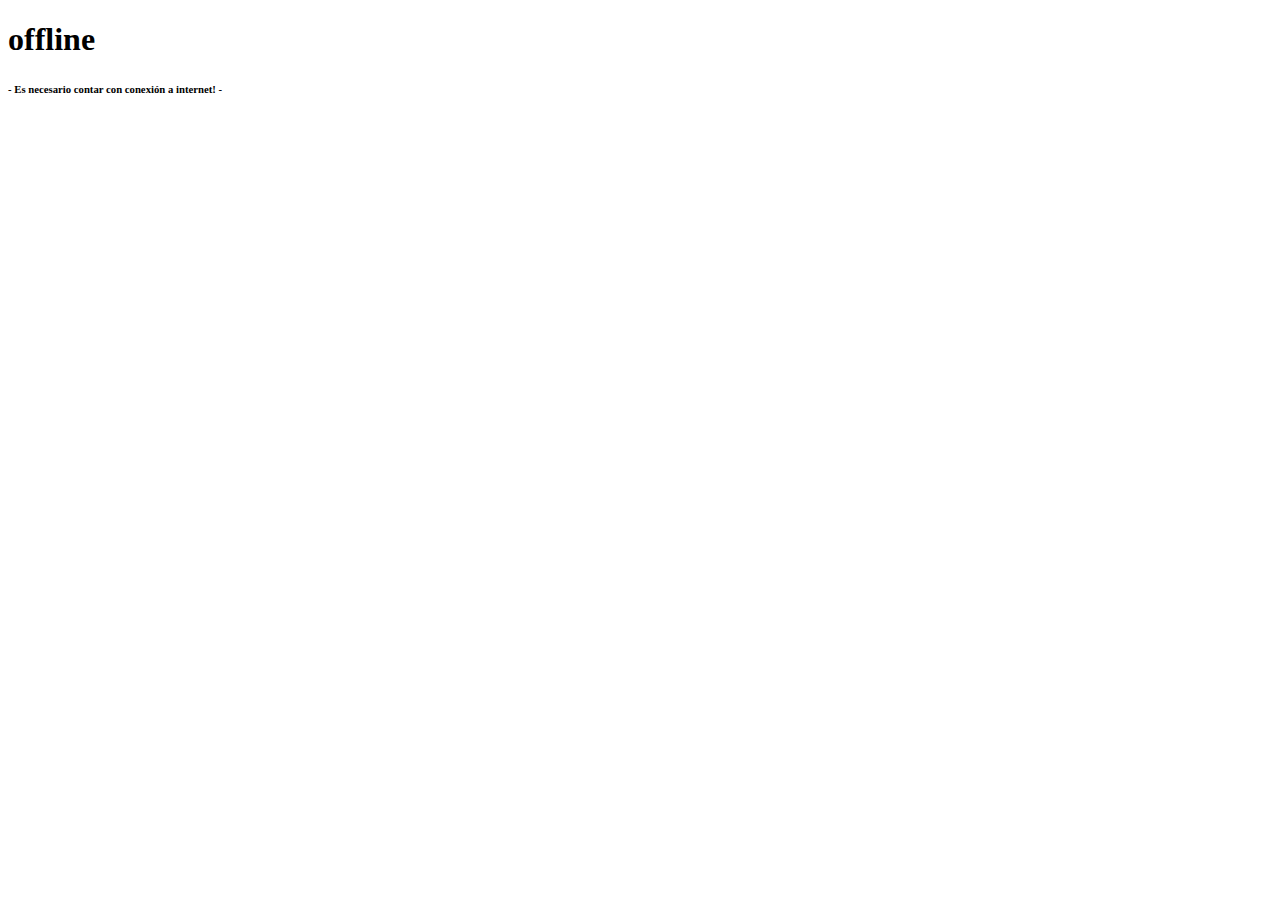
<file: offline.html>
<!DOCTYPE html>
<html lang="en">
  <head>
    <meta charset="utf-8" />
    <meta http-equiv="X-UA-Compatible" content="IE=edge" />
    <meta
      name="viewport"
      content="width=device-width, user-scalable=no, initial-scale=1, maximum-scale=1"
    />
    <title>No hay Wifi</title>

  </head>

  <body class="full-width page-condensed">
    <!-- Navbar -->
    <div class="navbar navbar-inverse" role="navigation"></div>
    <!-- /navbar -->

    <!-- Error wrapper -->
    <div class="error-wrapper offline text-center">
      <h1>offline</h1>
      <h6>- Es necesario contar con conexión a internet! -</h6>
    </div>
    <!-- /error wrapper -->
    <script src="js/app.js"></script>
  </body>
</html>
</file>
<file: demo-files/demo.css>
body {
  padding: 0;
  margin: 0;
  font-family: sans-serif;
  font-size: 1em;
  line-height: 1.5;
  color: #555;
  background: #fff;
}
h1 {
  font-size: 1.5em;
  font-weight: normal;
}
small {
  font-size: .66666667em;
}
a {
  color: #e74c3c;
  text-decoration: none;
}
a:hover, a:focus {
  box-shadow: 0 1px #e74c3c;
}
.bshadow0, input {
  box-shadow: inset 0 -2px #e7e7e7;
}
input:hover {
  box-shadow: inset 0 -2px #ccc;
}
input, fieldset {
  font-family: sans-serif;
  font-size: 1em;
  margin: 0;
  padding: 0;
  border: 0;
}
input {
  color: inherit;
  line-height: 1.5;
  height: 1.5em;
  padding: .25em 0;
}
input:focus {
  outline: none;
  box-shadow: inset 0 -2px #449fdb;
}
.glyph {
  font-size: 16px;
  width: 15em;
  padding-bottom: 1em;
  margin-right: 4em;
  margin-bottom: 1em;
  float: left;
  overflow: hidden;
}
.liga {
  width: 80%;
  width: calc(100% - 2.5em);
}
.talign-right {
  text-align: right;
}
.talign-center {
  text-align: center;
}
.bgc1 {
  background: #f1f1f1;
}
.fgc1 {
  color: #999;
}
.fgc0 {
  color: #000;
}
p {
  margin-top: 1em;
  margin-bottom: 1em;
}
.mvm {
  margin-top: .75em;
  margin-bottom: .75em;
}
.mtn {
  margin-top: 0;
}
.mtl, .mal {
  margin-top: 1.5em;
}
.mbl, .mal {
  margin-bottom: 1.5em;
}
.mal, .mhl {
  margin-left: 1.5em;
  margin-right: 1.5em;
}
.mhmm {
  margin-left: 1em;
  margin-right: 1em;
}
.mls {
  margin-left: .25em;
}
.ptl {
  padding-top: 1.5em;
}
.pbs, .pvs {
  padding-bottom: .25em;
}
.pvs, .pts {
  padding-top: .25em;
}
.unit {
  float: left;
}
.unitRight {
  float: right;
}
.size1of2 {
  width: 50%;
}
.size1of1 {
  width: 100%;
}
.clearfix:before, .clearfix:after {
  content: " ";
  display: table;
}
.clearfix:after {
  clear: both;
}
.hidden-true {
  display: none;
}
.textbox0 {
  width: 3em;
  background: #f1f1f1;
  padding: .25em .5em;
  line-height: 1.5;
  height: 1.5em;
}
#testDrive {
  display: block;
  padding-top: 24px;
  line-height: 1.5;
}
.fs0 {
  font-size: 16px;
}
.fs1 {
  font-size: 20px;
}
</file>
<file: css/font_entypo.css>
@font-face {
  font-family: 'icomoon_entypo';
  src:  url('../fonts/icomoon_entypo.eot?isco8x');
  src:  url('../fonts/icomoon_entypo.eot?isco8x#iefix') format('embedded-opentype'),
    url('../fonts/icomoon_entypo.ttf?isco8x') format('truetype'),
    url('../fonts/icomoon_entypo.woff?isco8x') format('woff'),
    url('../fonts/icomoon_entypo.svg?isco8x#icomoon_entypo') format('svg');
  font-weight: normal;
  font-style: normal;
}

[class^="icon-"], [class*=" icon-"] {
  /* use !important to prevent issues with browser extensions that change fonts */
  font-family: 'icomoon_entypo' !important;
  speak: none;
  font-style: normal;
  font-weight: normal;
  font-variant: normal;
  text-transform: none;
  line-height: 1;

  /* Better Font Rendering =========== */
  -webkit-font-smoothing: antialiased;
  -moz-osx-font-smoothing: grayscale;
}

.icon-add-to-list:before {
  content: "\e900";
}
.icon-classic-computer:before {
  content: "\e901";
}
.icon-controller-fast-backward:before {
  content: "\e902";
}
.icon-creative-commons-attribution:before {
  content: "\e903";
}
.icon-creative-commons-noderivs:before {
  content: "\e904";
}
.icon-creative-commons-noncommercial-eu:before {
  content: "\e905";
}
.icon-creative-commons-noncommercial-us:before {
  content: "\e906";
}
.icon-creative-commons-public-domain:before {
  content: "\e907";
}
.icon-creative-commons-remix:before {
  content: "\e908";
}
.icon-creative-commons-share:before {
  content: "\e909";
}
.icon-creative-commons-sharealike:before {
  content: "\e90a";
}
.icon-creative-commons:before {
  content: "\e90b";
}
.icon-document-landscape:before {
  content: "\e90c";
}
.icon-remove-user:before {
  content: "\e90d";
}
.icon-warning:before {
  content: "\e90e";
}
.icon-arrow-bold-down:before {
  content: "\e90f";
}
.icon-arrow-bold-left:before {
  content: "\e910";
}
.icon-arrow-bold-right:before {
  content: "\e911";
}
.icon-arrow-bold-up:before {
  content: "\e912";
}
.icon-arrow-down:before {
  content: "\e913";
}
.icon-arrow-left:before {
  content: "\e914";
}
.icon-arrow-long-down:before {
  content: "\e915";
}
.icon-arrow-long-left:before {
  content: "\e916";
}
.icon-arrow-long-right:before {
  content: "\e917";
}
.icon-arrow-long-up:before {
  content: "\e918";
}
.icon-arrow-right:before {
  content: "\e919";
}
.icon-arrow-up:before {
  content: "\e91a";
}
.icon-arrow-with-circle-down:before {
  content: "\e91b";
}
.icon-arrow-with-circle-left:before {
  content: "\e91c";
}
.icon-arrow-with-circle-right:before {
  content: "\e91d";
}
.icon-arrow-with-circle-up:before {
  content: "\e91e";
}
.icon-bookmark:before {
  content: "\e91f";
}
.icon-bookmarks:before {
  content: "\e920";
}
.icon-chevron-down:before {
  content: "\e921";
}
.icon-chevron-left:before {
  content: "\e922";
}
.icon-chevron-right:before {
  content: "\e923";
}
.icon-chevron-small-down:before {
  content: "\e924";
}
.icon-chevron-small-left:before {
  content: "\e925";
}
.icon-chevron-small-right:before {
  content: "\e926";
}
.icon-chevron-small-up:before {
  content: "\e927";
}
.icon-chevron-thin-down:before {
  content: "\e928";
}
.icon-chevron-thin-left:before {
  content: "\e929";
}
.icon-chevron-thin-right:before {
  content: "\e92a";
}
.icon-chevron-thin-up:before {
  content: "\e92b";
}
.icon-chevron-up:before {
  content: "\e92c";
}
.icon-chevron-with-circle-down:before {
  content: "\e92d";
}
.icon-chevron-with-circle-left:before {
  content: "\e92e";
}
.icon-chevron-with-circle-right:before {
  content: "\e92f";
}
.icon-chevron-with-circle-up:before {
  content: "\e930";
}
.icon-cloud:before {
  content: "\e931";
}
.icon-controller-fast-forward:before {
  content: "\e932";
}
.icon-controller-jump-to-start:before {
  content: "\e933";
}
.icon-controller-next:before {
  content: "\e934";
}
.icon-controller-paus:before {
  content: "\e935";
}
.icon-controller-play:before {
  content: "\e936";
}
.icon-controller-record:before {
  content: "\e937";
}
.icon-controller-stop:before {
  content: "\e938";
}
.icon-controller-volume:before {
  content: "\e939";
}
.icon-dot-single:before {
  content: "\e93a";
}
.icon-dots-three-horizontal:before {
  content: "\e93b";
}
.icon-dots-three-vertical:before {
  content: "\e93c";
}
.icon-dots-two-horizontal:before {
  content: "\e93d";
}
.icon-dots-two-vertical:before {
  content: "\e93e";
}
.icon-download:before {
  content: "\e93f";
}
.icon-emoji-flirt:before {
  content: "\e940";
}
.icon-flow-branch:before {
  content: "\e941";
}
.icon-flow-cascade:before {
  content: "\e942";
}
.icon-flow-line:before {
  content: "\e943";
}
.icon-flow-parallel:before {
  content: "\e944";
}
.icon-flow-tree:before {
  content: "\e945";
}
.icon-install:before {
  content: "\e946";
}
.icon-layers:before {
  content: "\e947";
}
.icon-open-book:before {
  content: "\e948";
}
.icon-resize-100:before {
  content: "\e949";
}
.icon-resize-full-screen:before {
  content: "\e94a";
}
.icon-save:before {
  content: "\e94b";
}
.icon-select-arrows:before {
  content: "\e94c";
}
.icon-sound-mute:before {
  content: "\e94d";
}
.icon-sound:before {
  content: "\e94e";
}
.icon-trash:before {
  content: "\e94f";
}
.icon-triangle-down:before {
  content: "\e950";
}
.icon-triangle-left:before {
  content: "\e951";
}
.icon-triangle-right:before {
  content: "\e952";
}
.icon-triangle-up:before {
  content: "\e953";
}
.icon-uninstall:before {
  content: "\e954";
}
.icon-upload-to-cloud:before {
  content: "\e955";
}
.icon-upload:before {
  content: "\e956";
}
.icon-add-user:before {
  content: "\e957";
}
.icon-address:before {
  content: "\e958";
}
.icon-adjust:before {
  content: "\e959";
}
.icon-air:before {
  content: "\e95a";
}
.icon-aircraft-landing:before {
  content: "\e95b";
}
.icon-aircraft-take-off:before {
  content: "\e95c";
}
.icon-aircraft:before {
  content: "\e95d";
}
.icon-align-bottom:before {
  content: "\e95e";
}
.icon-align-horizontal-middle:before {
  content: "\e95f";
}
.icon-align-left:before {
  content: "\e960";
}
.icon-align-right:before {
  content: "\e961";
}
.icon-align-top:before {
  content: "\e962";
}
.icon-align-vertical-middle:before {
  content: "\e963";
}
.icon-archive:before {
  content: "\e964";
}
.icon-area-graph:before {
  content: "\e965";
}
.icon-attachment:before {
  content: "\e966";
}
.icon-awareness-ribbon:before {
  content: "\e967";
}
.icon-back-in-time:before {
  content: "\e968";
}
.icon-back:before {
  content: "\e969";
}
.icon-bar-graph:before {
  content: "\e96a";
}
.icon-battery:before {
  content: "\e96b";
}
.icon-beamed-note:before {
  content: "\e96c";
}
.icon-bell:before {
  content: "\e96d";
}
.icon-blackboard:before {
  content: "\e96e";
}
.icon-block:before {
  content: "\e96f";
}
.icon-book:before {
  content: "\e970";
}
.icon-bowl:before {
  content: "\e971";
}
.icon-box:before {
  content: "\e972";
}
.icon-briefcase:before {
  content: "\e973";
}
.icon-browser:before {
  content: "\e974";
}
.icon-brush:before {
  content: "\e975";
}
.icon-bucket:before {
  content: "\e976";
}
.icon-cake:before {
  content: "\e977";
}
.icon-calculator:before {
  content: "\e978";
}
.icon-calendar:before {
  content: "\e979";
}
.icon-camera:before {
  content: "\e97a";
}
.icon-ccw:before {
  content: "\e97b";
}
.icon-chat:before {
  content: "\e97c";
}
.icon-check:before {
  content: "\e97d";
}
.icon-circle-with-cross:before {
  content: "\e97e";
}
.icon-circle-with-minus:before {
  content: "\e97f";
}
.icon-circle-with-plus:before {
  content: "\e980";
}
.icon-circle:before {
  content: "\e981";
}
.icon-circular-graph:before {
  content: "\e982";
}
.icon-clapperboard:before {
  content: "\e983";
}
.icon-clipboard:before {
  content: "\e984";
}
.icon-clock:before {
  content: "\e985";
}
.icon-code:before {
  content: "\e986";
}
.icon-cog:before {
  content: "\e987";
}
.icon-colours:before {
  content: "\e988";
}
.icon-compass:before {
  content: "\e989";
}
.icon-copy:before {
  content: "\e98a";
}
.icon-credit-card:before {
  content: "\e98b";
}
.icon-credit:before {
  content: "\e98c";
}
.icon-cross:before {
  content: "\e98d";
}
.icon-cup:before {
  content: "\e98e";
}
.icon-cw:before {
  content: "\e98f";
}
.icon-cycle:before {
  content: "\e990";
}
.icon-database:before {
  content: "\e991";
}
.icon-dial-pad:before {
  content: "\e992";
}
.icon-direction:before {
  content: "\e993";
}
.icon-document:before {
  content: "\e994";
}
.icon-documents:before {
  content: "\e995";
}
.icon-drink:before {
  content: "\e996";
}
.icon-drive:before {
  content: "\e997";
}
.icon-drop:before {
  content: "\e998";
}
.icon-edit:before {
  content: "\e999";
}
.icon-email:before {
  content: "\e99a";
}
.icon-emoji-happy:before {
  content: "\e99b";
}
.icon-emoji-neutral:before {
  content: "\e99c";
}
.icon-emoji-sad:before {
  content: "\e99d";
}
.icon-erase:before {
  content: "\e99e";
}
.icon-eraser:before {
  content: "\e99f";
}
.icon-export:before {
  content: "\e9a0";
}
.icon-eye:before {
  content: "\e9a1";
}
.icon-feather:before {
  content: "\e9a2";
}
.icon-flag:before {
  content: "\e9a3";
}
.icon-flash:before {
  content: "\e9a4";
}
.icon-flashlight:before {
  content: "\e9a5";
}
.icon-flat-brush:before {
  content: "\e9a6";
}
.icon-folder-images:before {
  content: "\e9a7";
}
.icon-folder-music:before {
  content: "\e9a8";
}
.icon-folder-video:before {
  content: "\e9a9";
}
.icon-folder:before {
  content: "\e9aa";
}
.icon-forward:before {
  content: "\e9ab";
}
.icon-funnel:before {
  content: "\e9ac";
}
.icon-game-controller:before {
  content: "\e9ad";
}
.icon-gauge:before {
  content: "\e9ae";
}
.icon-globe:before {
  content: "\e9af";
}
.icon-graduation-cap:before {
  content: "\e9b0";
}
.icon-grid:before {
  content: "\e9b1";
}
.icon-hair-cross:before {
  content: "\e9b2";
}
.icon-hand:before {
  content: "\e9b3";
}
.icon-heart-outlined:before {
  content: "\e9b4";
}
.icon-heart:before {
  content: "\e9b5";
}
.icon-help-with-circle:before {
  content: "\e9b6";
}
.icon-help:before {
  content: "\e9b7";
}
.icon-home:before {
  content: "\e9b8";
}
.icon-hour-glass:before {
  content: "\e9b9";
}
.icon-image-inverted:before {
  content: "\e9ba";
}
.icon-image:before {
  content: "\e9bb";
}
.icon-images:before {
  content: "\e9bc";
}
.icon-inbox:before {
  content: "\e9bd";
}
.icon-infinity:before {
  content: "\e9be";
}
.icon-info-with-circle:before {
  content: "\e9bf";
}
.icon-info:before {
  content: "\e9c0";
}
.icon-key:before {
  content: "\e9c1";
}
.icon-keyboard:before {
  content: "\e9c2";
}
.icon-lab-flask:before {
  content: "\e9c3";
}
.icon-landline:before {
  content: "\e9c4";
}
.icon-language:before {
  content: "\e9c5";
}
.icon-laptop:before {
  content: "\e9c6";
}
.icon-leaf:before {
  content: "\e9c7";
}
.icon-level-down:before {
  content: "\e9c8";
}
.icon-level-up:before {
  content: "\e9c9";
}
.icon-lifebuoy:before {
  content: "\e9ca";
}
.icon-light-bulb:before {
  content: "\e9cb";
}
.icon-light-down:before {
  content: "\e9cc";
}
.icon-light-up:before {
  content: "\e9cd";
}
.icon-line-graph:before {
  content: "\e9ce";
}
.icon-link:before {
  content: "\e9cf";
}
.icon-list:before {
  content: "\e9d0";
}
.icon-location-pin:before {
  content: "\e9d1";
}
.icon-location:before {
  content: "\e9d2";
}
.icon-lock-open:before {
  content: "\e9d3";
}
.icon-lock:before {
  content: "\e9d4";
}
.icon-log-out:before {
  content: "\e9d5";
}
.icon-login:before {
  content: "\e9d6";
}
.icon-loop:before {
  content: "\e9d7";
}
.icon-magnet:before {
  content: "\e9d8";
}
.icon-magnifying-glass:before {
  content: "\e9d9";
}
.icon-mail:before {
  content: "\e9da";
}
.icon-man:before {
  content: "\e9db";
}
.icon-map:before {
  content: "\e9dc";
}
.icon-mask:before {
  content: "\e9dd";
}
.icon-medal:before {
  content: "\e9de";
}
.icon-megaphone:before {
  content: "\e9df";
}
.icon-menu:before {
  content: "\e9e0";
}
.icon-message:before {
  content: "\e9e1";
}
.icon-mic:before {
  content: "\e9e2";
}
.icon-minus:before {
  content: "\e9e3";
}
.icon-mobile:before {
  content: "\e9e4";
}
.icon-modern-mic:before {
  content: "\e9e5";
}
.icon-moon:before {
  content: "\e9e6";
}
.icon-mouse:before {
  content: "\e9e7";
}
.icon-music:before {
  content: "\e9e8";
}
.icon-network:before {
  content: "\e9e9";
}
.icon-new-message:before {
  content: "\e9ea";
}
.icon-new:before {
  content: "\e9eb";
}
.icon-news:before {
  content: "\e9ec";
}
.icon-note:before {
  content: "\e9ed";
}
.icon-notification:before {
  content: "\e9ee";
}
.icon-old-mobile:before {
  content: "\e9ef";
}
.icon-old-phone:before {
  content: "\e9f0";
}
.icon-palette:before {
  content: "\e9f1";
}
.icon-paper-plane:before {
  content: "\e9f2";
}
.icon-pencil:before {
  content: "\e9f3";
}
.icon-phone:before {
  content: "\e9f4";
}
.icon-pie-chart:before {
  content: "\e9f5";
}
.icon-pin:before {
  content: "\e9f6";
}
.icon-plus:before {
  content: "\e9f7";
}
.icon-popup:before {
  content: "\e9f8";
}
.icon-power-plug:before {
  content: "\e9f9";
}
.icon-price-ribbon:before {
  content: "\e9fa";
}
.icon-price-tag:before {
  content: "\e9fb";
}
.icon-print:before {
  content: "\e9fc";
}
.icon-progress-empty:before {
  content: "\e9fd";
}
.icon-progress-full:before {
  content: "\e9fe";
}
.icon-progress-one:before {
  content: "\e9ff";
}
.icon-progress-two:before {
  content: "\ea00";
}
.icon-publish:before {
  content: "\ea01";
}
.icon-quote:before {
  content: "\ea02";
}
.icon-radio:before {
  content: "\ea03";
}
.icon-reply-all:before {
  content: "\ea04";
}
.icon-reply:before {
  content: "\ea05";
}
.icon-retweet:before {
  content: "\ea06";
}
.icon-rocket:before {
  content: "\ea07";
}
.icon-round-brush:before {
  content: "\ea08";
}
.icon-rss:before {
  content: "\ea09";
}
.icon-ruler:before {
  content: "\ea0a";
}
.icon-scissors:before {
  content: "\ea0b";
}
.icon-share-alternitive:before {
  content: "\ea0c";
}
.icon-share:before {
  content: "\ea0d";
}
.icon-shareable:before {
  content: "\ea0e";
}
.icon-shield:before {
  content: "\ea0f";
}
.icon-shop:before {
  content: "\ea10";
}
.icon-shopping-bag:before {
  content: "\ea11";
}
.icon-shopping-basket:before {
  content: "\ea12";
}
.icon-shopping-cart:before {
  content: "\ea13";
}
.icon-shuffle:before {
  content: "\ea14";
}
.icon-signal:before {
  content: "\ea15";
}
.icon-sound-mix:before {
  content: "\ea16";
}
.icon-sports-club:before {
  content: "\ea17";
}
.icon-spreadsheet:before {
  content: "\ea18";
}
.icon-squared-cross:before {
  content: "\ea19";
}
.icon-squared-minus:before {
  content: "\ea1a";
}
.icon-squared-plus:before {
  content: "\ea1b";
}
.icon-star-outlined:before {
  content: "\ea1c";
}
.icon-star:before {
  content: "\ea1d";
}
.icon-stopwatch:before {
  content: "\ea1e";
}
.icon-suitcase:before {
  content: "\ea1f";
}
.icon-swap:before {
  content: "\ea20";
}
.icon-sweden:before {
  content: "\ea21";
}
.icon-switch:before {
  content: "\ea22";
}
.icon-tablet:before {
  content: "\ea23";
}
.icon-tag:before {
  content: "\ea24";
}
.icon-text-document-inverted:before {
  content: "\ea25";
}
.icon-text-document:before {
  content: "\ea26";
}
.icon-text:before {
  content: "\ea27";
}
.icon-thermometer:before {
  content: "\ea28";
}
.icon-thumbs-down:before {
  content: "\ea29";
}
.icon-thumbs-up:before {
  content: "\ea2a";
}
.icon-thunder-cloud:before {
  content: "\ea2b";
}
.icon-ticket:before {
  content: "\ea2c";
}
.icon-time-slot:before {
  content: "\ea2d";
}
.icon-tools:before {
  content: "\ea2e";
}
.icon-traffic-cone:before {
  content: "\ea2f";
}
.icon-tree:before {
  content: "\ea30";
}
.icon-trophy:before {
  content: "\ea31";
}
.icon-tv:before {
  content: "\ea32";
}
.icon-typing:before {
  content: "\ea33";
}
.icon-unread:before {
  content: "\ea34";
}
.icon-untag:before {
  content: "\ea35";
}
.icon-user:before {
  content: "\ea36";
}
.icon-users:before {
  content: "\ea37";
}
.icon-v-card:before {
  content: "\ea38";
}
.icon-video:before {
  content: "\ea39";
}
.icon-vinyl:before {
  content: "\ea3a";
}
.icon-voicemail:before {
  content: "\ea3b";
}
.icon-wallet:before {
  content: "\ea3c";
}
.icon-water:before {
  content: "\ea3d";
}
.icon-500px-with-circle:before {
  content: "\ea3e";
}
.icon-500px:before {
  content: "\ea3f";
}
.icon-basecamp:before {
  content: "\ea40";
}
.icon-behance:before {
  content: "\ea41";
}
.icon-creative-cloud:before {
  content: "\ea42";
}
.icon-dropbox:before {
  content: "\ea43";
}
.icon-evernote:before {
  content: "\ea44";
}
.icon-flattr:before {
  content: "\ea45";
}
.icon-foursquare:before {
  content: "\ea46";
}
.icon-google-drive:before {
  content: "\ea47";
}
.icon-google-hangouts:before {
  content: "\ea48";
}
.icon-grooveshark:before {
  content: "\ea49";
}
.icon-icloud:before {
  content: "\ea4a";
}
.icon-mixi:before {
  content: "\ea4b";
}
.icon-onedrive:before {
  content: "\ea4c";
}
.icon-paypal:before {
  content: "\ea4d";
}
.icon-picasa:before {
  content: "\ea4e";
}
.icon-qq:before {
  content: "\ea4f";
}
.icon-rdio-with-circle:before {
  content: "\ea50";
}
.icon-renren:before {
  content: "\ea51";
}
.icon-scribd:before {
  content: "\ea52";
}
.icon-sina-weibo:before {
  content: "\ea53";
}
.icon-skype-with-circle:before {
  content: "\ea54";
}
.icon-skype:before {
  content: "\ea55";
}
.icon-slideshare:before {
  content: "\ea56";
}
.icon-smashing:before {
  content: "\ea57";
}
.icon-soundcloud:before {
  content: "\ea58";
}
.icon-spotify-with-circle:before {
  content: "\ea59";
}
.icon-spotify:before {
  content: "\ea5a";
}
.icon-swarm:before {
  content: "\ea5b";
}
.icon-vine-with-circle:before {
  content: "\ea5c";
}
.icon-vine:before {
  content: "\ea5d";
}
.icon-vk-alternitive:before {
  content: "\ea5e";
}
.icon-vk-with-circle:before {
  content: "\ea5f";
}
.icon-vk:before {
  content: "\ea60";
}
.icon-xing-with-circle:before {
  content: "\ea61";
}
.icon-xing:before {
  content: "\ea62";
}
.icon-yelp:before {
  content: "\ea63";
}
.icon-dribbble-with-circle:before {
  content: "\ea64";
}
.icon-dribbble:before {
  content: "\ea65";
}
.icon-facebook-with-circle:before {
  content: "\ea66";
}
.icon-facebook:before {
  content: "\ea67";
}
.icon-flickr-with-circle:before {
  content: "\ea68";
}
.icon-flickr:before {
  content: "\ea69";
}
.icon-github-with-circle:before {
  content: "\ea6a";
}
.icon-github:before {
  content: "\ea6b";
}
.icon-google-with-circle:before {
  content: "\ea6c";
}
.icon-google:before {
  content: "\ea6d";
}
.icon-instagram-with-circle:before {
  content: "\ea6e";
}
.icon-instagram:before {
  content: "\ea6f";
}
.icon-lastfm-with-circle:before {
  content: "\ea70";
}
.icon-lastfm:before {
  content: "\ea71";
}
.icon-linkedin-with-circle:before {
  content: "\ea72";
}
.icon-linkedin:before {
  content: "\ea73";
}
.icon-pinterest-with-circle:before {
  content: "\ea74";
}
.icon-pinterest:before {
  content: "\ea75";
}
.icon-rdio:before {
  content: "\ea76";
}
.icon-stumbleupon-with-circle:before {
  content: "\ea77";
}
.icon-stumbleupon:before {
  content: "\ea78";
}
.icon-tumblr-with-circle:before {
  content: "\ea79";
}
.icon-tumblr:before {
  content: "\ea7a";
}
.icon-twitter-with-circle:before {
  content: "\ea7b";
}
.icon-twitter:before {
  content: "\ea7c";
}
.icon-vimeo-with-circle:before {
  content: "\ea7d";
}
.icon-vimeo:before {
  content: "\ea7e";
}
.icon-youtube-with-circle:before {
  content: "\ea7f";
}
.icon-youtube:before {
  content: "\ea80";
}
</file>
